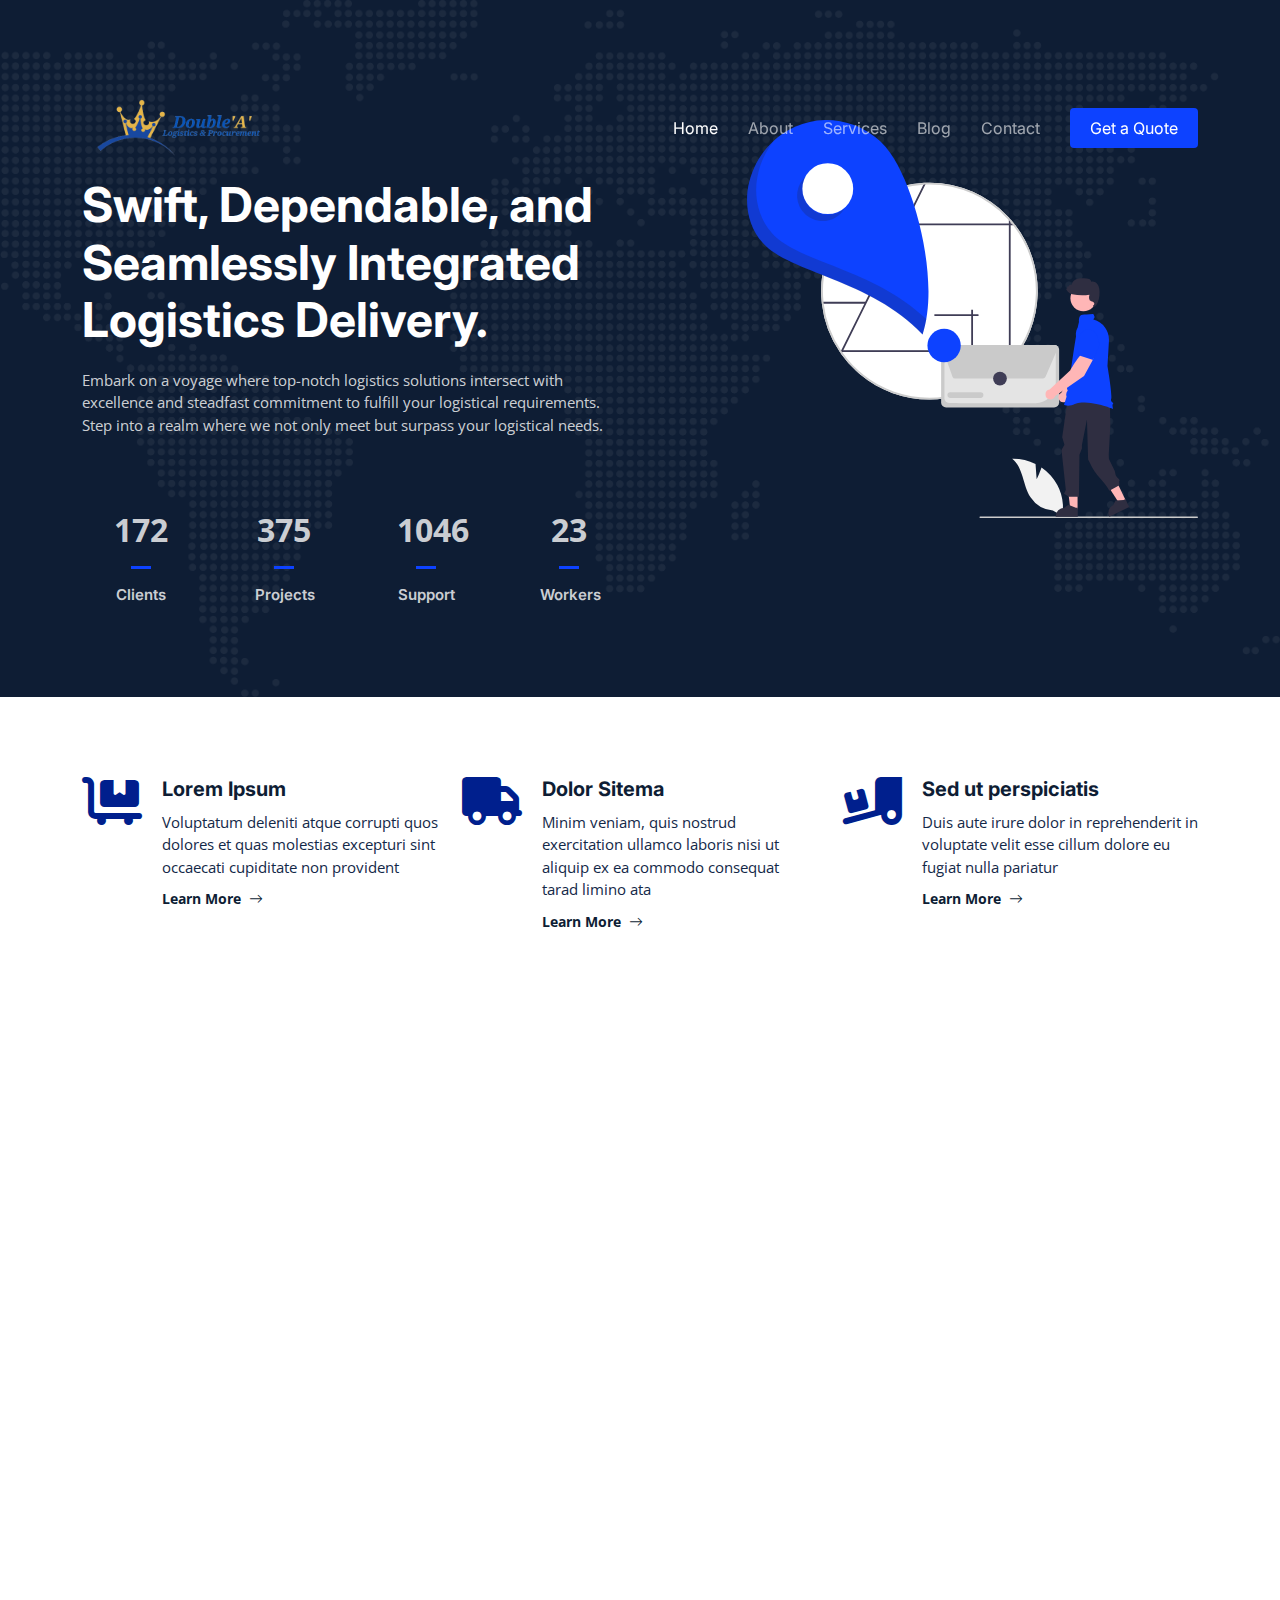
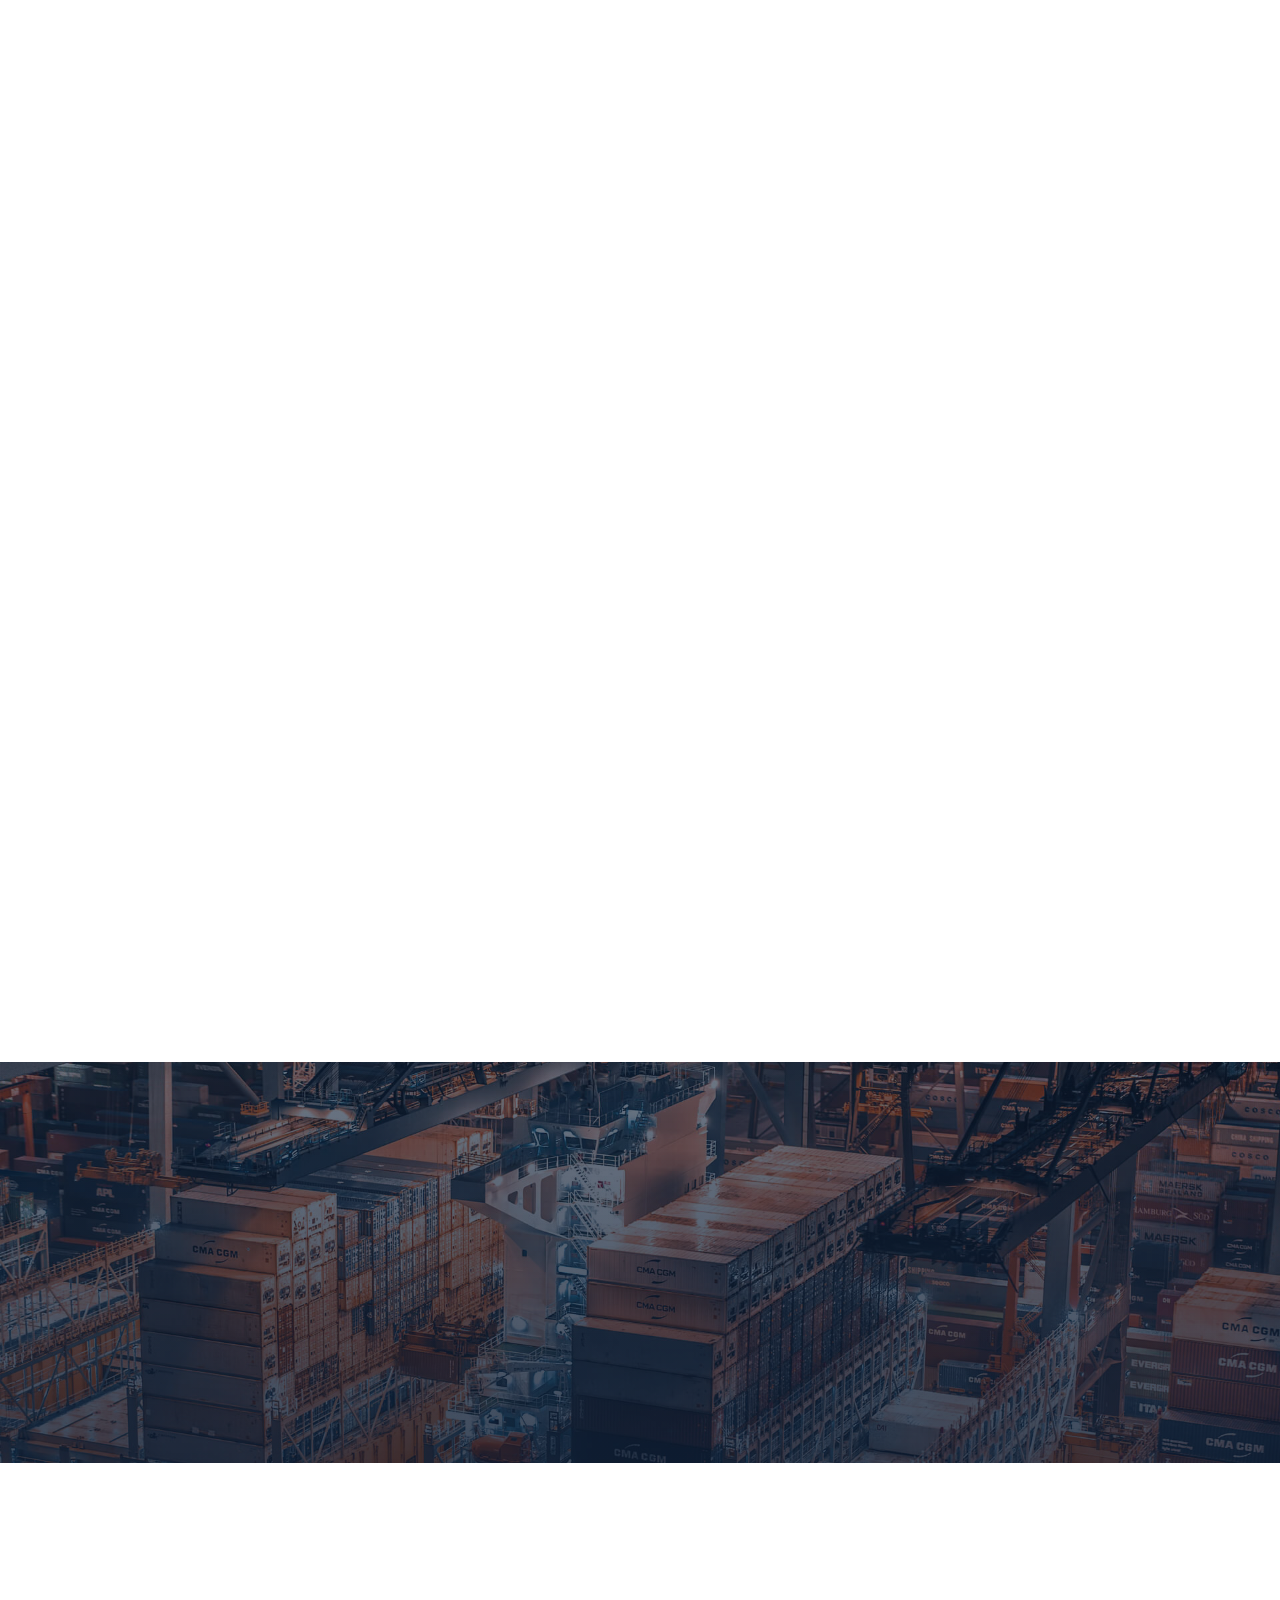
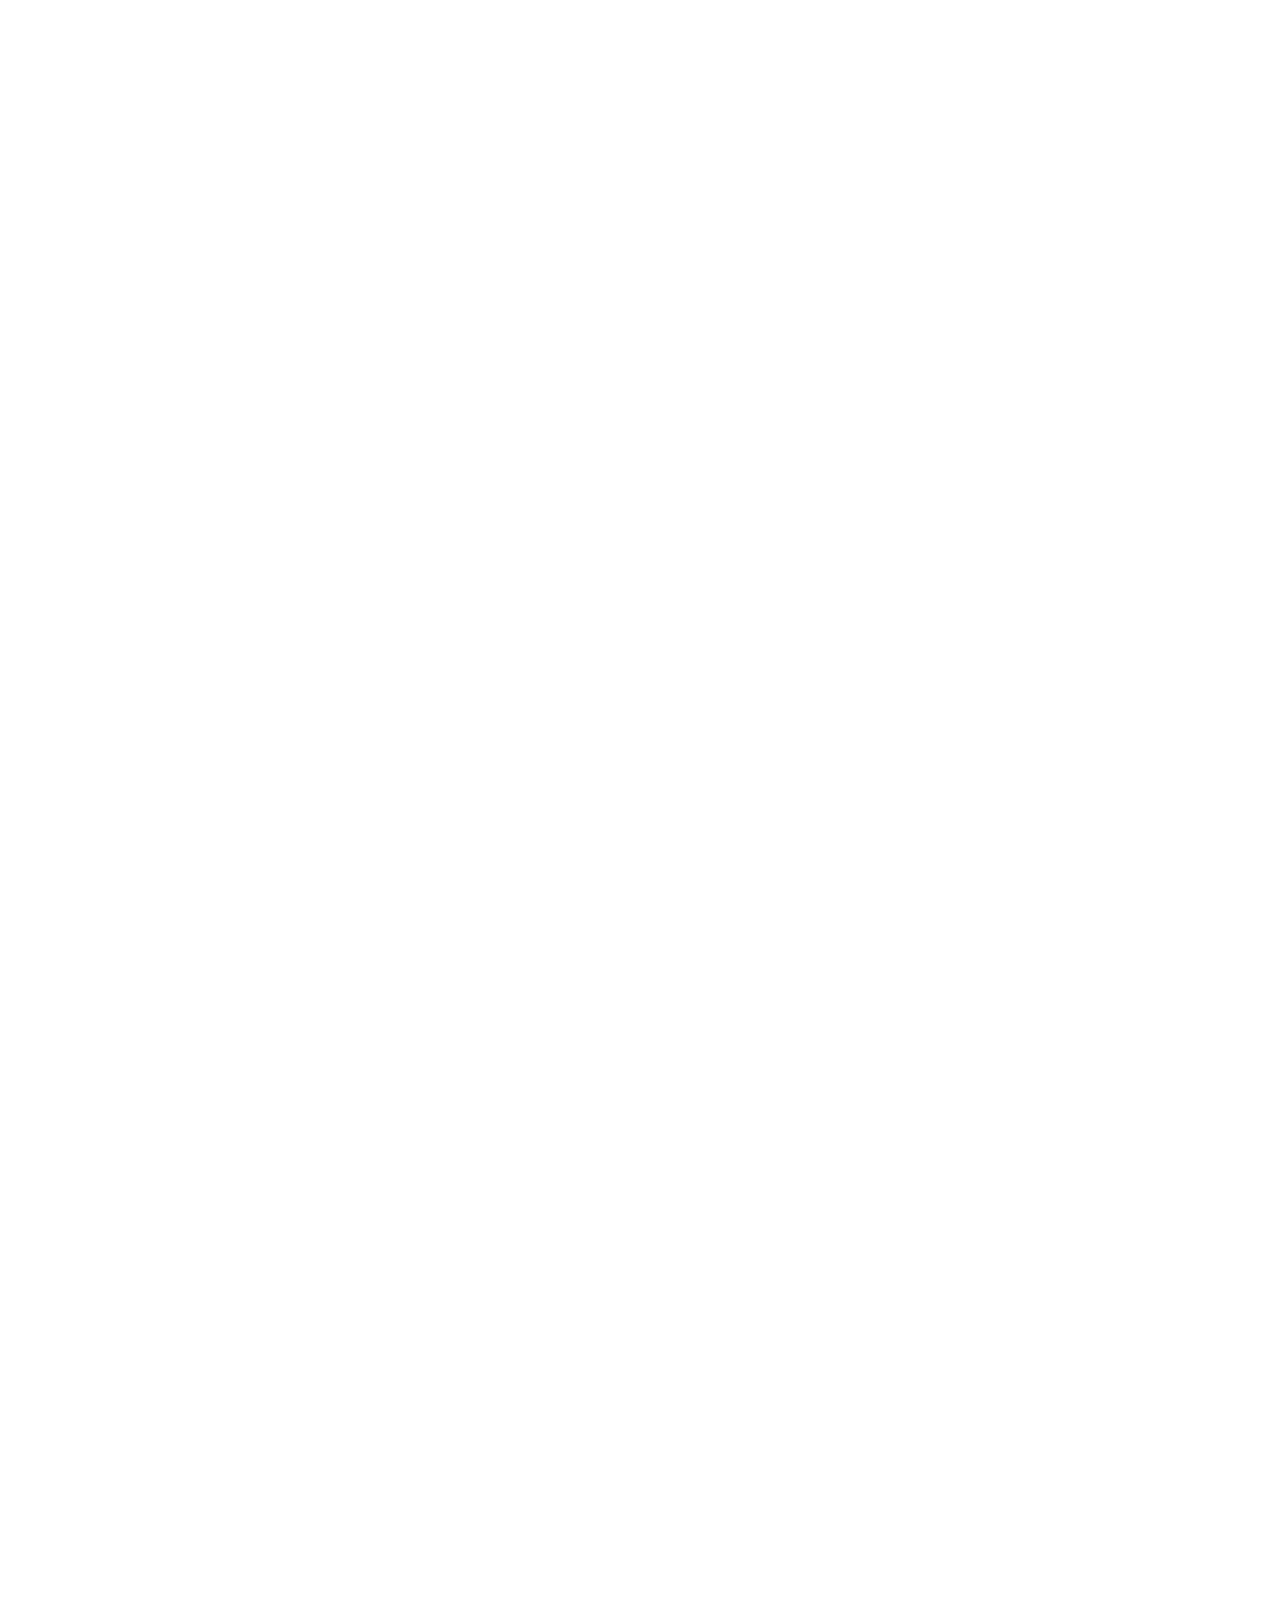
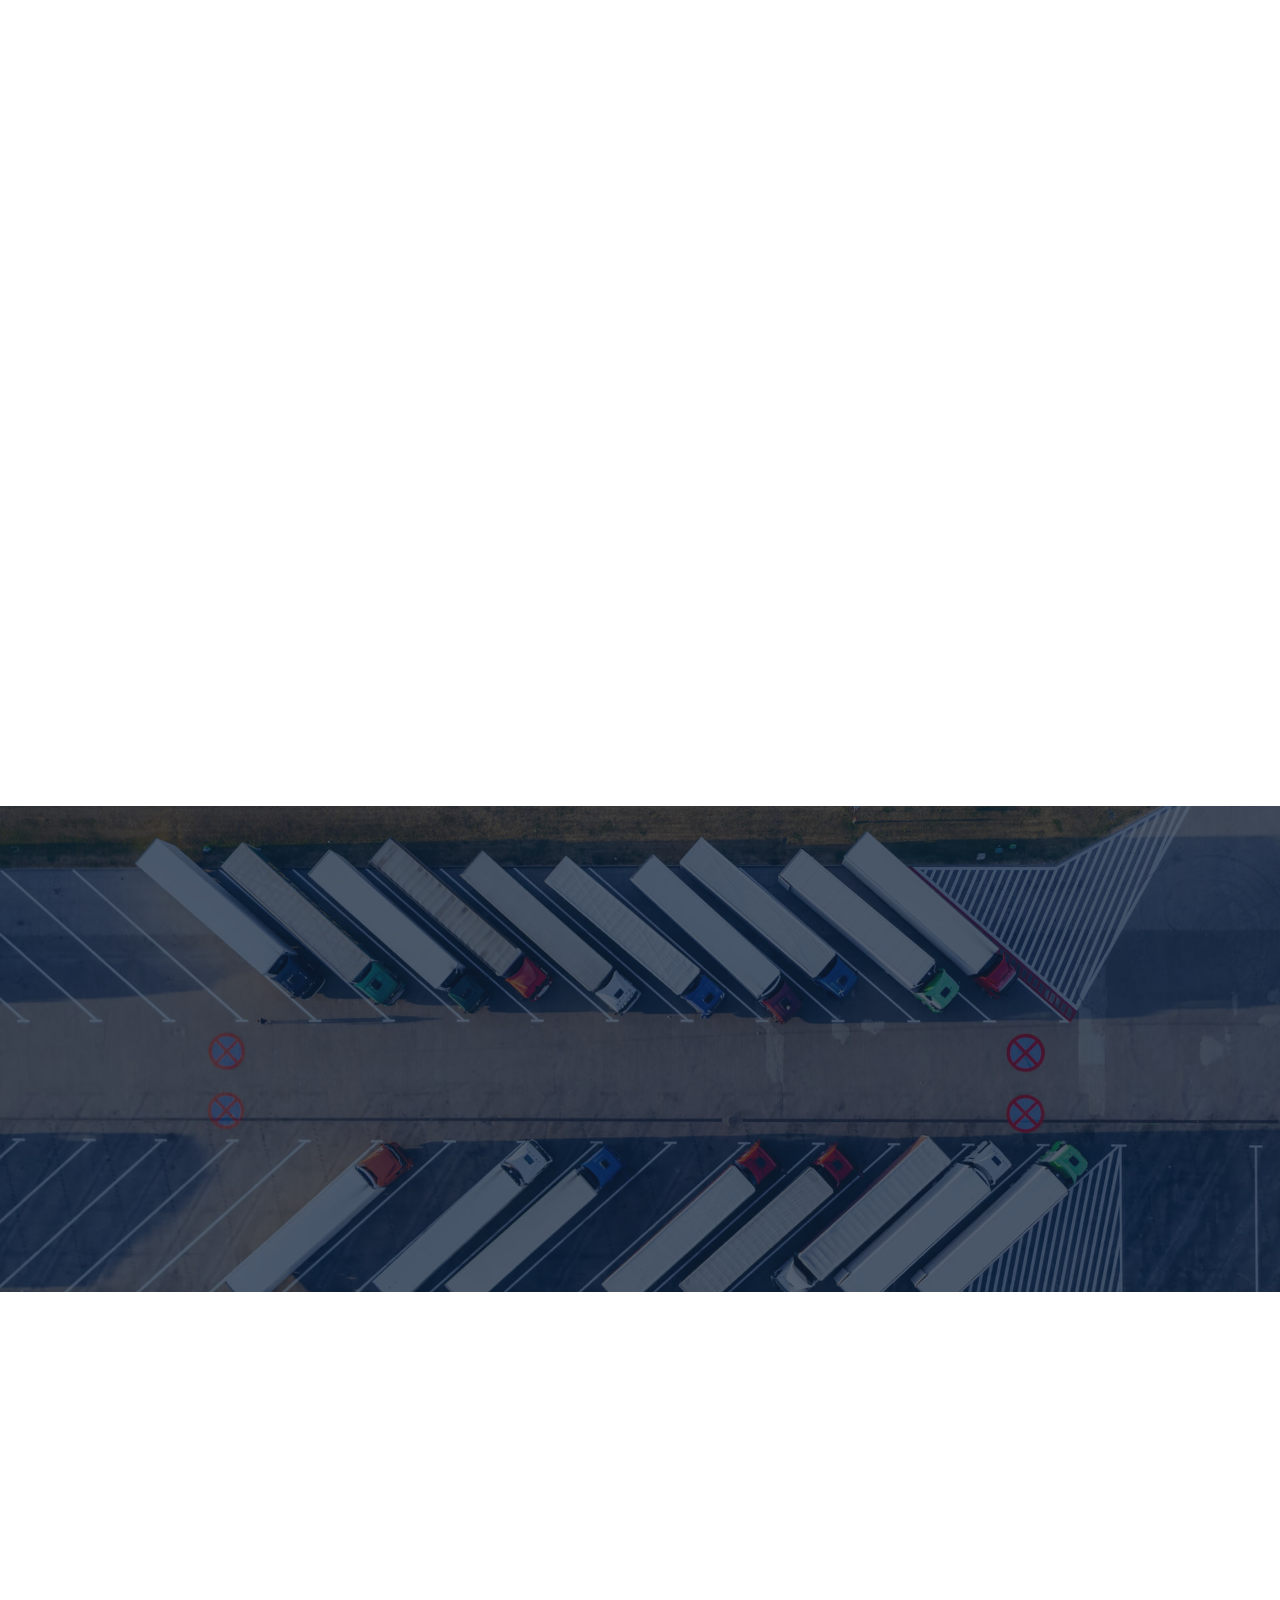
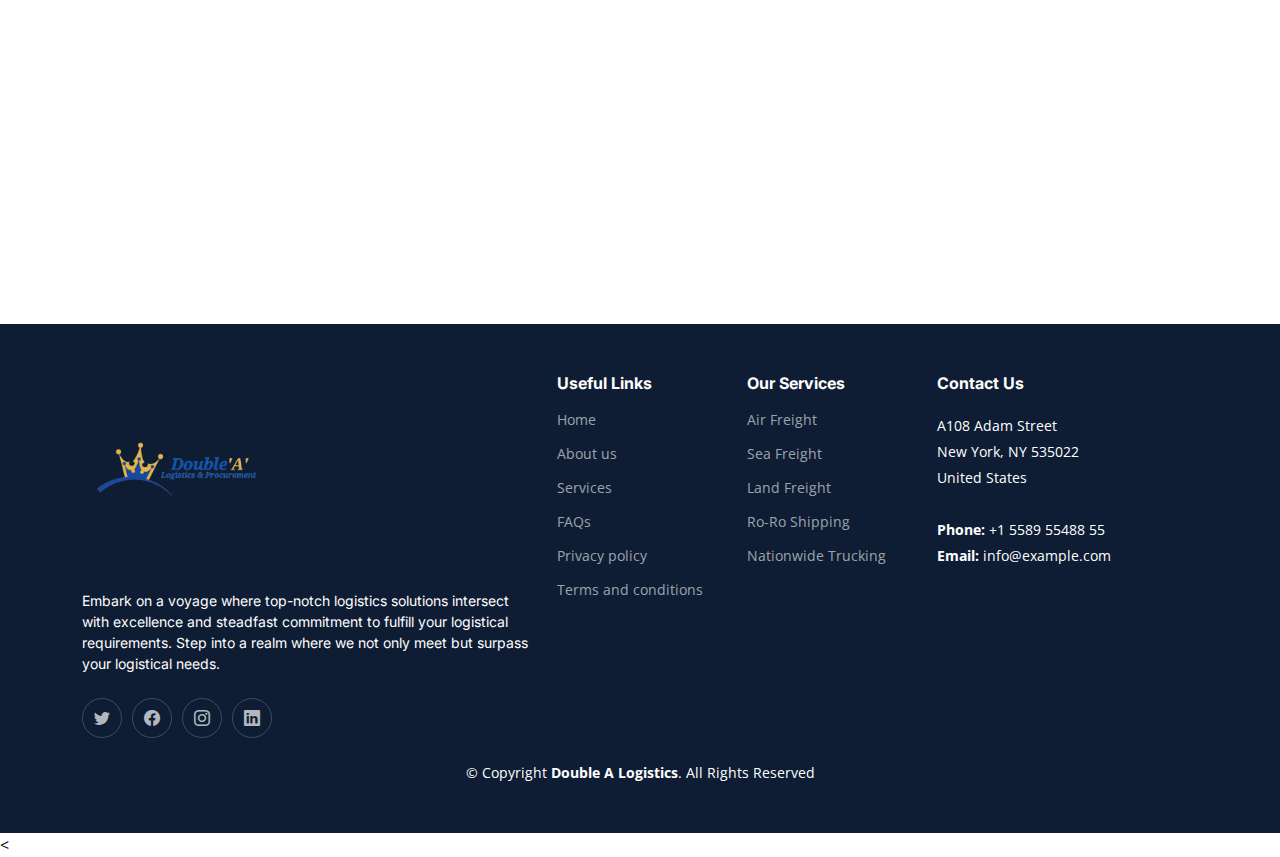
<file: Logis/index.html>
<!DOCTYPE html>
<html lang="en">

<head>
  <meta charset="utf-8">
  <meta content="width=device-width, initial-scale=1.0" name="viewport">

  <title>Landing Page</title>
  <meta content="" name="description">
  <meta content="" name="keywords">

  <!-- Favicons -->
  <link href="assets/img/favicon.png" rel="icon">
  <link href="assets/img/apple-touch-icon.png" rel="apple-touch-icon">


  
  <!-- Google Fonts -->
  <link rel="preconnect" href="https://fonts.googleapis.com">
  <link rel="preconnect" href="https://fonts.gstatic.com" crossorigin>
  <link href="https://fonts.googleapis.com/css2?family=Open+Sans:ital,wght@0,300;0,400;0,500;0,600;0,700;1,300;1,400;1,600;1,700&family=Poppins:ital,wght@0,300;0,400;0,500;0,600;0,700;1,300;1,400;1,500;1,600;1,700&family=Inter:ital,wght@0,300;0,400;0,500;0,600;0,700;1,300;1,400;1,500;1,600;1,700&display=swap" rel="stylesheet">

  <!-- Vendor CSS Files -->
  <link href="assets/vendor/bootstrap/css/bootstrap.min.css" rel="stylesheet">
  <link href="assets/vendor/bootstrap-icons/bootstrap-icons.css" rel="stylesheet">
  <link href="assets/vendor/fontawesome-free/css/all.min.css" rel="stylesheet">
  <link href="assets/vendor/glightbox/css/glightbox.min.css" rel="stylesheet">
  <link href="assets/vendor/swiper/swiper-bundle.min.css" rel="stylesheet">
  <link href="assets/vendor/aos/aos.css" rel="stylesheet">

  <!-- Template Main CSS File -->
  <link href="assets/css/main.css" rel="stylesheet">

  <!-- =======================================================
  * Template Name: Logis
  * Updated: Sep 18 2023 with Bootstrap v5.3.2
  * Template URL: https://bootstrapmade.com/logis-bootstrap-logistics-website-template/
  * Author: BootstrapMade.com
  * License: https://bootstrapmade.com/license/
  ======================================================== -->
</head>

<body>

  <!-- ======= Header ======= -->
  <header id="header" class="header d-flex align-items-center fixed-top">
    <div class="container-fluid container-xl d-flex align-items-center justify-content-between">

      <a href="index.html" class="logo d-flex align-items-center">
        <!-- Uncomment the line below if you also wish to use an image logo -->
        <img src="assets/img/logo.png" alt="">
    
      </a>

      <i class="mobile-nav-toggle mobile-nav-show bi bi-list"></i>
      <i class="mobile-nav-toggle mobile-nav-hide d-none bi bi-x"></i>
      <nav id="navbar" class="navbar">
        <ul>
          <li><a href="index.html" class="active">Home</a></li>
          <li><a href="about.html">About</a></li>
          <li><a href="services.html">Services</a></li>
          <li><a href="pricing.html">Blog</a></li>
         
          <li><a href="contact.html">Contact</a></li>
          <li><a class="get-a-quote" href="get-a-quote.html">Get a Quote</a></li>
        </ul>
      </nav><!-- .navbar -->

    </div>
  </header><!-- End Header -->
  <!-- End Header -->

  <!-- ======= Hero Section ======= -->
  <section id="hero" class="hero d-flex align-items-center">
    <div class="container">
      <div class="row gy-4 d-flex justify-content-between">
        <div class="col-lg-6 order-2 order-lg-1 d-flex flex-column justify-content-center" style="margin-top: 80px;">
          <h2 data-aos="fade-up">Swift, Dependable, and Seamlessly Integrated Logistics Delivery.</h2>
          <p data-aos="fade-up" data-aos-delay="100">Embark on a voyage where top-notch logistics solutions intersect with excellence and steadfast commitment to fulfill your logistical requirements. Step into a realm where we not only meet but surpass your logistical needs.</p>

        

          <div class="row gy-4" data-aos="fade-up" data-aos-delay="400">

            <div class="col-lg-3 col-6">
              <div class="stats-item text-center w-100 h-100">
                <span data-purecounter-start="0" data-purecounter-end="232" data-purecounter-duration="1" class="purecounter"></span>
                <p>Clients</p>
              </div>
            </div><!-- End Stats Item -->

            <div class="col-lg-3 col-6">
              <div class="stats-item text-center w-100 h-100">
                <span data-purecounter-start="0" data-purecounter-end="521" data-purecounter-duration="1" class="purecounter"></span>
                <p>Projects</p>
              </div>
            </div><!-- End Stats Item -->

            <div class="col-lg-3 col-6">
              <div class="stats-item text-center w-100 h-100">
                <span data-purecounter-start="0" data-purecounter-end="1453" data-purecounter-duration="1" class="purecounter"></span>
                <p>Support</p>
              </div>
            </div><!-- End Stats Item -->

            <div class="col-lg-3 col-6">
              <div class="stats-item text-center w-100 h-100">
                <span data-purecounter-start="0" data-purecounter-end="32" data-purecounter-duration="1" class="purecounter"></span>
                <p>Workers</p>
              </div>
            </div><!-- End Stats Item -->

          </div>
        </div>

        <div class="col-lg-5 order-1 order-lg-2 hero-img" data-aos="zoom-out">
          <img src="assets/img/hero-img.svg" class="img-fluid mb-3 mb-lg-0" alt="">
        </div>

      </div>
    </div>
  </section><!-- End Hero Section -->

  <main id="main">

    <!-- ======= Featured Services Section ======= -->
    <section id="featured-services" class="featured-services">
      <div class="container">

        <div class="row gy-4">

          <div class="col-lg-4 col-md-6 service-item d-flex" data-aos="fade-up">
            <div class="icon flex-shrink-0"><i class="fa-solid fa-cart-flatbed"></i></div>
            <div>
              <h4 class="title">Lorem Ipsum</h4>
              <p class="description">Voluptatum deleniti atque corrupti quos dolores et quas molestias excepturi sint occaecati cupiditate non provident</p>
              <a href="service-details.html" class="readmore stretched-link"><span>Learn More</span><i class="bi bi-arrow-right"></i></a>
            </div>
          </div>
          <!-- End Service Item -->

          <div class="col-lg-4 col-md-6 service-item d-flex" data-aos="fade-up" data-aos-delay="100">
            <div class="icon flex-shrink-0"><i class="fa-solid fa-truck"></i></div>
            <div>
              <h4 class="title">Dolor Sitema</h4>
              <p class="description">Minim veniam, quis nostrud exercitation ullamco laboris nisi ut aliquip ex ea commodo consequat tarad limino ata</p>
              <a href="service-details.html" class="readmore stretched-link"><span>Learn More</span><i class="bi bi-arrow-right"></i></a>
            </div>
          </div><!-- End Service Item -->

          <div class="col-lg-4 col-md-6 service-item d-flex" data-aos="fade-up" data-aos-delay="200">
            <div class="icon flex-shrink-0"><i class="fa-solid fa-truck-ramp-box"></i></div>
            <div>
              <h4 class="title">Sed ut perspiciatis</h4>
              <p class="description">Duis aute irure dolor in reprehenderit in voluptate velit esse cillum dolore eu fugiat nulla pariatur</p>
              <a href="service-details.html" class="readmore stretched-link"><span>Learn More</span><i class="bi bi-arrow-right"></i></a>
            </div>
          </div><!-- End Service Item -->

        </div>

      </div>
    </section><!-- End Featured Services Section -->

    <!-- ======= About Us Section ======= -->
    <section id="about" class="about pt-0">
      <div class="container" data-aos="fade-up">

        <div class="row gy-4">
          <div class="col-lg-6 position-relative align-self-start order-lg-last order-first">
            <img src="assets/img/about.jpg" class="img-fluid" alt="">
            <a href="https://www.youtube.com/watch?v=LXb3EKWsInQ" class="glightbox play-btn"></a>
          </div>
          <div class="col-lg-6 content order-last  order-lg-first">
            <h3>About Us</h3>
            <p>
              Welcome to Double-A Logistics, where seamless logistics meets unparalleled efficiency!
              At  Double-A Logistics, we are not just a logistics company, we are architects of reliability, champions of precision, and partners in your journey towards unparalleled success. With a legacy built on trust and a commitment to excellence, we redefine logistics by seamlessly connecting your supply chain dots.
             
              
            </p>
           
          </div>
        </div>

      </div>
    </section><!-- End About Us Section -->

    <!-- ======= Services Section ======= -->
    <section id="service" class="services pt-0">
      <div class="container" data-aos="fade-up">

        <div class="section-header">
          <span>Our Services</span>
          <h2>Our Services</h2>

        </div>

        <div class="row gy-4">

          <div class="col-lg-4 col-md-6" data-aos="fade-up" data-aos-delay="100">
            <div class="card">
              <div class="card-img">
                <img src="assets/img/storage-service.jpg" alt="" class="img-fluid">
              </div>
              <h3><a href="service-details.html" class="stretched-link">Storage</a></h3>
              <p>Cumque eos in qui numquam. Aut aspernatur perferendis sed atque quia voluptas quisquam repellendus temporibus itaqueofficiis odit</p>
            </div>
          </div><!-- End Card Item -->

          <div class="col-lg-4 col-md-6" data-aos="fade-up" data-aos-delay="200">
            <div class="card">
              <div class="card-img">
                <img src="assets/img/logistics-service.jpg" alt="" class="img-fluid">
              </div>
              <h3><a href="service-details.html" class="stretched-link">Logistics</a></h3>
              <p>Asperiores provident dolor accusamus pariatur dolore nam id audantium ut et iure incidunt molestiae dolor ipsam ducimus occaecati nisi</p>
            </div>
          </div><!-- End Card Item -->

          <div class="col-lg-4 col-md-6" data-aos="fade-up" data-aos-delay="300">
            <div class="card">
              <div class="card-img">
                <img src="assets/img/cargo-service.jpg" alt="" class="img-fluid">
              </div>
              <h3><a href="service-details.html" class="stretched-link">Cargo</a></h3>
              <p>Dicta quam similique quia architecto eos nisi aut ratione aut ipsum reiciendis sit doloremque oluptatem aut et molestiae ut et nihil</p>
            </div>
          </div><!-- End Card Item -->

          <div class="col-lg-4 col-md-6" data-aos="fade-up" data-aos-delay="400">
            <div class="card">
              <div class="card-img">
                <img src="assets/img/trucking-service.jpg" alt="" class="img-fluid">
              </div>
              <h3><a href="service-details.html" class="stretched-link">Trucking</a></h3>
              <p>Dicta quam similique quia architecto eos nisi aut ratione aut ipsum reiciendis sit doloremque oluptatem aut et molestiae ut et nihil</p>
            </div>
          </div><!-- End Card Item -->

          <div class="col-lg-4 col-md-6" data-aos="fade-up" data-aos-delay="500">
            <div class="card">
              <div class="card-img">
                <img src="assets/img/packaging-service.jpg" alt="" class="img-fluid">
              </div>
              <h3><a href="service-details.html" class="stretched-link">Packaging</a></h3>
              <p>Illo consequuntur quisquam delectus praesentium modi dignissimos facere vel cum onsequuntur maiores beatae consequatur magni voluptates</p>
            </div>
          </div><!-- End Card Item -->

          <div class="col-lg-4 col-md-6" data-aos="fade-up" data-aos-delay="600">
            <div class="card">
              <div class="card-img">
                <img src="assets/img/warehousing-service.jpg" alt="" class="img-fluid">
              </div>
              <h3><a href="service-details.html" class="stretched-link">Warehousing</a></h3>
              <p>Quas assumenda non occaecati molestiae. In aut earum sed natus eatae in vero. Ab modi quisquam aut nostrum unde et qui est non quo nulla</p>
            </div>
          </div><!-- End Card Item -->

        </div>

      </div>
    </section><!-- End Services Section -->

    <!-- ======= Call To Action Section ======= -->
    <section id="call-to-action" class="call-to-action">
      <div class="container" data-aos="zoom-out">

        <div class="row justify-content-center">
          <div class="col-lg-8 text-center">
            <h3>Call To Action</h3>
            <p> Duis aute irure dolor in reprehenderit in voluptate velit esse cillum dolore eu fugiat nulla pariatur. Excepteur sint occaecat cupidatat non proident, sunt in culpa qui officia deserunt mollit anim id est laborum.</p>
            <a class="cta-btn" href="#">Call To Action</a>
          </div>
        </div>

      </div>
    </section><!-- End Call To Action Section -->

    <!-- ======= Features Section ======= -->
    <section id="features" class="features">
      <div class="container">

        <div class="row gy-4 align-items-center features-item" data-aos="fade-up">

          <div class="col-md-5">
            <img src="assets/img/features-1.jpg" class="img-fluid" alt="">
          </div>
          <div class="col-md-7">
            <h3>Voluptatem dignissimos provident quasi corporis voluptates sit assumenda.</h3>
            <p class="fst-italic">
              Lorem ipsum dolor sit amet, consectetur adipiscing elit, sed do eiusmod tempor incididunt ut labore et dolore
              magna aliqua.
            </p>
            <ul>
              <li><i class="bi bi-check"></i> Ullamco laboris nisi ut aliquip ex ea commodo consequat.</li>
              <li><i class="bi bi-check"></i> Duis aute irure dolor in reprehenderit in voluptate velit.</li>
              <li><i class="bi bi-check"></i> Ullam est qui quos consequatur eos accusamus.</li>
            </ul>
          </div>
        </div><!-- Features Item -->

        <div class="row gy-4 align-items-center features-item" data-aos="fade-up">
          <div class="col-md-5 order-1 order-md-2">
            <img src="assets/img/features-2.jpg" class="img-fluid" alt="">
          </div>
          <div class="col-md-7 order-2 order-md-1">
            <h3>Corporis temporibus maiores provident</h3>
            <p class="fst-italic">
              Lorem ipsum dolor sit amet, consectetur adipiscing elit, sed do eiusmod tempor incididunt ut labore et dolore
              magna aliqua.
            </p>
            <p>
              Ullamco laboris nisi ut aliquip ex ea commodo consequat. Duis aute irure dolor in reprehenderit in voluptate
              velit esse cillum dolore eu fugiat nulla pariatur. Excepteur sint occaecat cupidatat non proident, sunt in
              culpa qui officia deserunt mollit anim id est laborum
            </p>
          </div>
        </div><!-- Features Item -->

        <div class="row gy-4 align-items-center features-item" data-aos="fade-up">
          <div class="col-md-5">
            <img src="assets/img/features-3.jpg" class="img-fluid" alt="">
          </div>
          <div class="col-md-7">
            <h3>Sunt consequatur ad ut est nulla consectetur reiciendis animi voluptas</h3>
            <p>Cupiditate placeat cupiditate placeat est ipsam culpa. Delectus quia minima quod. Sunt saepe odit aut quia voluptatem hic voluptas dolor doloremque.</p>
            <ul>
              <li><i class="bi bi-check"></i> Ullamco laboris nisi ut aliquip ex ea commodo consequat.</li>
              <li><i class="bi bi-check"></i> Duis aute irure dolor in reprehenderit in voluptate velit.</li>
              <li><i class="bi bi-check"></i> Facilis ut et voluptatem aperiam. Autem soluta ad fugiat.</li>
            </ul>
          </div>
        </div><!-- Features Item -->

        <div class="row gy-4 align-items-center features-item" data-aos="fade-up">
          <div class="col-md-5 order-1 order-md-2">
            <img src="assets/img/features-4.jpg" class="img-fluid" alt="">
          </div>
          <div class="col-md-7 order-2 order-md-1">
            <h3>Quas et necessitatibus eaque impedit ipsum animi consequatur incidunt in</h3>
            <p class="fst-italic">
              Lorem ipsum dolor sit amet, consectetur adipiscing elit, sed do eiusmod tempor incididunt ut labore et dolore
              magna aliqua.
            </p>
            <p>
              Ullamco laboris nisi ut aliquip ex ea commodo consequat. Duis aute irure dolor in reprehenderit in voluptate
              velit esse cillum dolore eu fugiat nulla pariatur. Excepteur sint occaecat cupidatat non proident, sunt in
              culpa qui officia deserunt mollit anim id est laborum
            </p>
          </div>
        </div><!-- Features Item -->

      </div>
    </section><!-- End Features Section -->

    <!-- ======= Pricing Section ======= -->
    <section id="pricing" class="pricing pt-0">
      <div class="container" data-aos="fade-up">

        <div class="section-header">
          <span>Pricing</span>
          <h2>Pricing</h2>

        </div>

        <div class="row gy-4">

          <div class="col-lg-4" data-aos="fade-up" data-aos-delay="100">
            <div class="pricing-item">
              <h3>Free Plan</h3>
              <h4><sup>$</sup>0<span> / month</span></h4>
              <ul>
                <li><i class="bi bi-check"></i> Quam adipiscing vitae proin</li>
                <li><i class="bi bi-check"></i> Nec feugiat nisl pretium</li>
                <li><i class="bi bi-check"></i> Nulla at volutpat diam uteera</li>
                <li class="na"><i class="bi bi-x"></i> <span>Pharetra massa massa ultricies</span></li>
                <li class="na"><i class="bi bi-x"></i> <span>Massa ultricies mi quis hendrerit</span></li>
              </ul>
              <a href="#" class="buy-btn">Buy Now</a>
            </div>
          </div><!-- End Pricing Item -->

          <div class="col-lg-4" data-aos="fade-up" data-aos-delay="200">
            <div class="pricing-item featured">
              <h3>Business Plan</h3>
              <h4><sup>$</sup>29<span> / month</span></h4>
              <ul>
                <li><i class="bi bi-check"></i> Quam adipiscing vitae proin</li>
                <li><i class="bi bi-check"></i> Nec feugiat nisl pretium</li>
                <li><i class="bi bi-check"></i> Nulla at volutpat diam uteera</li>
                <li><i class="bi bi-check"></i> Pharetra massa massa ultricies</li>
                <li><i class="bi bi-check"></i> Massa ultricies mi quis hendrerit</li>
              </ul>
              <a href="#" class="buy-btn">Buy Now</a>
            </div>
          </div><!-- End Pricing Item -->

          <div class="col-lg-4" data-aos="fade-up" data-aos-delay="300">
            <div class="pricing-item">
              <h3>Developer Plan</h3>
              <h4><sup>$</sup>49<span> / month</span></h4>
              <ul>
                <li><i class="bi bi-check"></i> Quam adipiscing vitae proin</li>
                <li><i class="bi bi-check"></i> Nec feugiat nisl pretium</li>
                <li><i class="bi bi-check"></i> Nulla at volutpat diam uteera</li>
                <li><i class="bi bi-check"></i> Pharetra massa massa ultricies</li>
                <li><i class="bi bi-check"></i> Massa ultricies mi quis hendrerit</li>
              </ul>
              <a href="#" class="buy-btn">Buy Now</a>
            </div>
          </div><!-- End Pricing Item -->

        </div>

      </div>
    </section><!-- End Pricing Section -->

    <!-- ======= Testimonials Section ======= -->
    <section id="testimonials" class="testimonials">
      <div class="container">

        <div class="slides-1 swiper" data-aos="fade-up">
          <div class="swiper-wrapper">

            <div class="swiper-slide">
              <div class="testimonial-item">
                <img src="assets/img/testimonials/testimonials-1.jpg" class="testimonial-img" alt="">
                <h3>Saul Goodman</h3>
                <h4>Ceo &amp; Founder</h4>
                <div class="stars">
                  <i class="bi bi-star-fill"></i><i class="bi bi-star-fill"></i><i class="bi bi-star-fill"></i><i class="bi bi-star-fill"></i><i class="bi bi-star-fill"></i>
                </div>
                <p>
                  <i class="bi bi-quote quote-icon-left"></i>
                  Proin iaculis purus consequat sem cure digni ssim donec porttitora entum suscipit rhoncus. Accusantium quam, ultricies eget id, aliquam eget nibh et. Maecen aliquam, risus at semper.
                  <i class="bi bi-quote quote-icon-right"></i>
                </p>
              </div>
            </div><!-- End testimonial item -->

            <div class="swiper-slide">
              <div class="testimonial-item">
                <img src="assets/img/testimonials/testimonials-2.jpg" class="testimonial-img" alt="">
                <h3>Sara Wilsson</h3>
                <h4>Designer</h4>
                <div class="stars">
                  <i class="bi bi-star-fill"></i><i class="bi bi-star-fill"></i><i class="bi bi-star-fill"></i><i class="bi bi-star-fill"></i><i class="bi bi-star-fill"></i>
                </div>
                <p>
                  <i class="bi bi-quote quote-icon-left"></i>
                  Export tempor illum tamen malis malis eram quae irure esse labore quem cillum quid cillum eram malis quorum velit fore eram velit sunt aliqua noster fugiat irure amet legam anim culpa.
                  <i class="bi bi-quote quote-icon-right"></i>
                </p>
              </div>
            </div><!-- End testimonial item -->

            <div class="swiper-slide">
              <div class="testimonial-item">
                <img src="assets/img/testimonials/testimonials-3.jpg" class="testimonial-img" alt="">
                <h3>Jena Karlis</h3>
                <h4>Store Owner</h4>
                <div class="stars">
                  <i class="bi bi-star-fill"></i><i class="bi bi-star-fill"></i><i class="bi bi-star-fill"></i><i class="bi bi-star-fill"></i><i class="bi bi-star-fill"></i>
                </div>
                <p>
                  <i class="bi bi-quote quote-icon-left"></i>
                  Enim nisi quem export duis labore cillum quae magna enim sint quorum nulla quem veniam duis minim tempor labore quem eram duis noster aute amet eram fore quis sint minim.
                  <i class="bi bi-quote quote-icon-right"></i>
                </p>
              </div>
            </div><!-- End testimonial item -->

            <div class="swiper-slide">
              <div class="testimonial-item">
                <img src="assets/img/testimonials/testimonials-4.jpg" class="testimonial-img" alt="">
                <h3>Matt Brandon</h3>
                <h4>Freelancer</h4>
                <div class="stars">
                  <i class="bi bi-star-fill"></i><i class="bi bi-star-fill"></i><i class="bi bi-star-fill"></i><i class="bi bi-star-fill"></i><i class="bi bi-star-fill"></i>
                </div>
                <p>
                  <i class="bi bi-quote quote-icon-left"></i>
                  Fugiat enim eram quae cillum dolore dolor amet nulla culpa multos export minim fugiat minim velit minim dolor enim duis veniam ipsum anim magna sunt elit fore quem dolore labore illum veniam.
                  <i class="bi bi-quote quote-icon-right"></i>
                </p>
              </div>
            </div><!-- End testimonial item -->

            <div class="swiper-slide">
              <div class="testimonial-item">
                <img src="assets/img/testimonials/testimonials-5.jpg" class="testimonial-img" alt="">
                <h3>John Larson</h3>
                <h4>Entrepreneur</h4>
                <div class="stars">
                  <i class="bi bi-star-fill"></i><i class="bi bi-star-fill"></i><i class="bi bi-star-fill"></i><i class="bi bi-star-fill"></i><i class="bi bi-star-fill"></i>
                </div>
                <p>
                  <i class="bi bi-quote quote-icon-left"></i>
                  Quis quorum aliqua sint quem legam fore sunt eram irure aliqua veniam tempor noster veniam enim culpa labore duis sunt culpa nulla illum cillum fugiat legam esse veniam culpa fore nisi cillum quid.
                  <i class="bi bi-quote quote-icon-right"></i>
                </p>
              </div>
            </div><!-- End testimonial item -->

          </div>
          <div class="swiper-pagination"></div>
        </div>

      </div>
    </section><!-- End Testimonials Section -->

    <!-- ======= Frequently Asked Questions Section ======= -->
    <section id="faq" class="faq">
      <div class="container" data-aos="fade-up">

        <div class="section-header">
          <span>Frequently Asked Questions</span>
          <h2>Frequently Asked Questions</h2>

        </div>

        <div class="row justify-content-center" data-aos="fade-up" data-aos-delay="200">
          <div class="col-lg-10">

            <div class="accordion accordion-flush" id="faqlist">

              <div class="accordion-item">
                <h3 class="accordion-header">
                  <button class="accordion-button collapsed" type="button" data-bs-toggle="collapse" data-bs-target="#faq-content-1">
                    <i class="bi bi-question-circle question-icon"></i>
                    Non consectetur a erat nam at lectus urna duis?
                  </button>
                </h3>
                <div id="faq-content-1" class="accordion-collapse collapse" data-bs-parent="#faqlist">
                  <div class="accordion-body">
                    Feugiat pretium nibh ipsum consequat. Tempus iaculis urna id volutpat lacus laoreet non curabitur gravida. Venenatis lectus magna fringilla urna porttitor rhoncus dolor purus non.
                  </div>
                </div>
              </div><!-- # Faq item-->

              <div class="accordion-item">
                <h3 class="accordion-header">
                  <button class="accordion-button collapsed" type="button" data-bs-toggle="collapse" data-bs-target="#faq-content-2">
                    <i class="bi bi-question-circle question-icon"></i>
                    Feugiat scelerisque varius morbi enim nunc faucibus a pellentesque?
                  </button>
                </h3>
                <div id="faq-content-2" class="accordion-collapse collapse" data-bs-parent="#faqlist">
                  <div class="accordion-body">
                    Dolor sit amet consectetur adipiscing elit pellentesque habitant morbi. Id interdum velit laoreet id donec ultrices. Fringilla phasellus faucibus scelerisque eleifend donec pretium. Est pellentesque elit ullamcorper dignissim. Mauris ultrices eros in cursus turpis massa tincidunt dui.
                  </div>
                </div>
              </div><!-- # Faq item-->

              <div class="accordion-item">
                <h3 class="accordion-header">
                  <button class="accordion-button collapsed" type="button" data-bs-toggle="collapse" data-bs-target="#faq-content-3">
                    <i class="bi bi-question-circle question-icon"></i>
                    Dolor sit amet consectetur adipiscing elit pellentesque habitant morbi?
                  </button>
                </h3>
                <div id="faq-content-3" class="accordion-collapse collapse" data-bs-parent="#faqlist">
                  <div class="accordion-body">
                    Eleifend mi in nulla posuere sollicitudin aliquam ultrices sagittis orci. Faucibus pulvinar elementum integer enim. Sem nulla pharetra diam sit amet nisl suscipit. Rutrum tellus pellentesque eu tincidunt. Lectus urna duis convallis convallis tellus. Urna molestie at elementum eu facilisis sed odio morbi quis
                  </div>
                </div>
              </div><!-- # Faq item-->

              <div class="accordion-item">
                <h3 class="accordion-header">
                  <button class="accordion-button collapsed" type="button" data-bs-toggle="collapse" data-bs-target="#faq-content-4">
                    <i class="bi bi-question-circle question-icon"></i>
                    Ac odio tempor orci dapibus. Aliquam eleifend mi in nulla?
                  </button>
                </h3>
                <div id="faq-content-4" class="accordion-collapse collapse" data-bs-parent="#faqlist">
                  <div class="accordion-body">
                    <i class="bi bi-question-circle question-icon"></i>
                    Dolor sit amet consectetur adipiscing elit pellentesque habitant morbi. Id interdum velit laoreet id donec ultrices. Fringilla phasellus faucibus scelerisque eleifend donec pretium. Est pellentesque elit ullamcorper dignissim. Mauris ultrices eros in cursus turpis massa tincidunt dui.
                  </div>
                </div>
              </div><!-- # Faq item-->

              <div class="accordion-item">
                <h3 class="accordion-header">
                  <button class="accordion-button collapsed" type="button" data-bs-toggle="collapse" data-bs-target="#faq-content-5">
                    <i class="bi bi-question-circle question-icon"></i>
                    Tempus quam pellentesque nec nam aliquam sem et tortor consequat?
                  </button>
                </h3>
                <div id="faq-content-5" class="accordion-collapse collapse" data-bs-parent="#faqlist">
                  <div class="accordion-body">
                    Molestie a iaculis at erat pellentesque adipiscing commodo. Dignissim suspendisse in est ante in. Nunc vel risus commodo viverra maecenas accumsan. Sit amet nisl suscipit adipiscing bibendum est. Purus gravida quis blandit turpis cursus in
                  </div>
                </div>
              </div><!-- # Faq item-->

            </div>

          </div>
        </div>

      </div>
    </section><!-- End Frequently Asked Questions Section -->

  </main><!-- End #main -->

  <!-- ======= Footer ======= -->
  <footer id="footer" class="footer">

    <div class="container">
      <div class="row gy-4">
        <div class="col-lg-5 col-md-12 footer-info">
          <a href="index.html" class="logo d-flex align-items-center">
            <img src="./assets/img/logo.png" alt="">
          </a>
          <p>Embark on a voyage where top-notch logistics solutions intersect with excellence and steadfast commitment
            to fulfill your logistical requirements. Step into a realm where we not only meet but surpass your
            logistical needs.</p>
          <div class="social-links d-flex mt-4">
            <a href="#" class="twitter"><i class="bi bi-twitter"></i></a>
            <a href="#" class="facebook"><i class="bi bi-facebook"></i></a>
            <a href="#" class="instagram"><i class="bi bi-instagram"></i></a>
            <a href="#" class="linkedin"><i class="bi bi-linkedin"></i></a>
          </div>
        </div>

        <div class="col-lg-2 col-6 footer-links">
          <h4>Useful Links</h4>
          <ul>
            <li><a href="#">Home</a></li>
            <li><a href="#">About us</a></li>
            <li><a href="#">Services</a></li>
            <li><a href="#">FAQs</a></li>
            <li><a href="#">Privacy policy</a></li>
            <li><a href="#"> Terms and conditions</a></li>
          </ul>
        </div>

        <div class="col-lg-2 col-6 footer-links">
          <h4>Our Services</h4>
          <ul>
            <li><a href="#">Air Freight</a></li>
            <li><a href="#">Sea Freight</a></li>
            <li><a href="#">Land Freight </a></li>
            <li><a href="#">Ro-Ro Shipping</a></li>
            <li><a href="#">Nationwide Trucking</a></li>
          </ul>
        </div>

        <div class="col-lg-3 col-md-12 footer-contact text-center text-md-start">
          <h4>Contact Us</h4>
          <p>
            A108 Adam Street <br>
            New York, NY 535022<br>
            United States <br><br>
            <strong>Phone:</strong> +1 5589 55488 55<br>
            <strong>Email:</strong> info@example.com<br>
          </p>

        </div>

      </div>
    </div>

    <div class="container mt-4">
      <div class="copyright">
        &copy; Copyright <strong><span>Double A Logistics</span></strong>. All Rights Reserved
      </div>
      
    </div>

  </footer><
  <a href="#" class="scroll-top d-flex align-items-center justify-content-center"><i class="bi bi-arrow-up-short"></i></a>

  <div id="preloader"></div>

  <!-- Vendor JS Files -->
  <script src="assets/vendor/bootstrap/js/bootstrap.bundle.min.js"></script>
  <script src="assets/vendor/purecounter/purecounter_vanilla.js"></script>
  <script src="assets/vendor/glightbox/js/glightbox.min.js"></script>
  <script src="assets/vendor/swiper/swiper-bundle.min.js"></script>
  <script src="assets/vendor/aos/aos.js"></script>
  <script src="assets/vendor/php-email-form/validate.js"></script>

  <!-- Template Main JS File -->
  <script src="assets/js/main.js"></script>

</body>

</html>
</file>
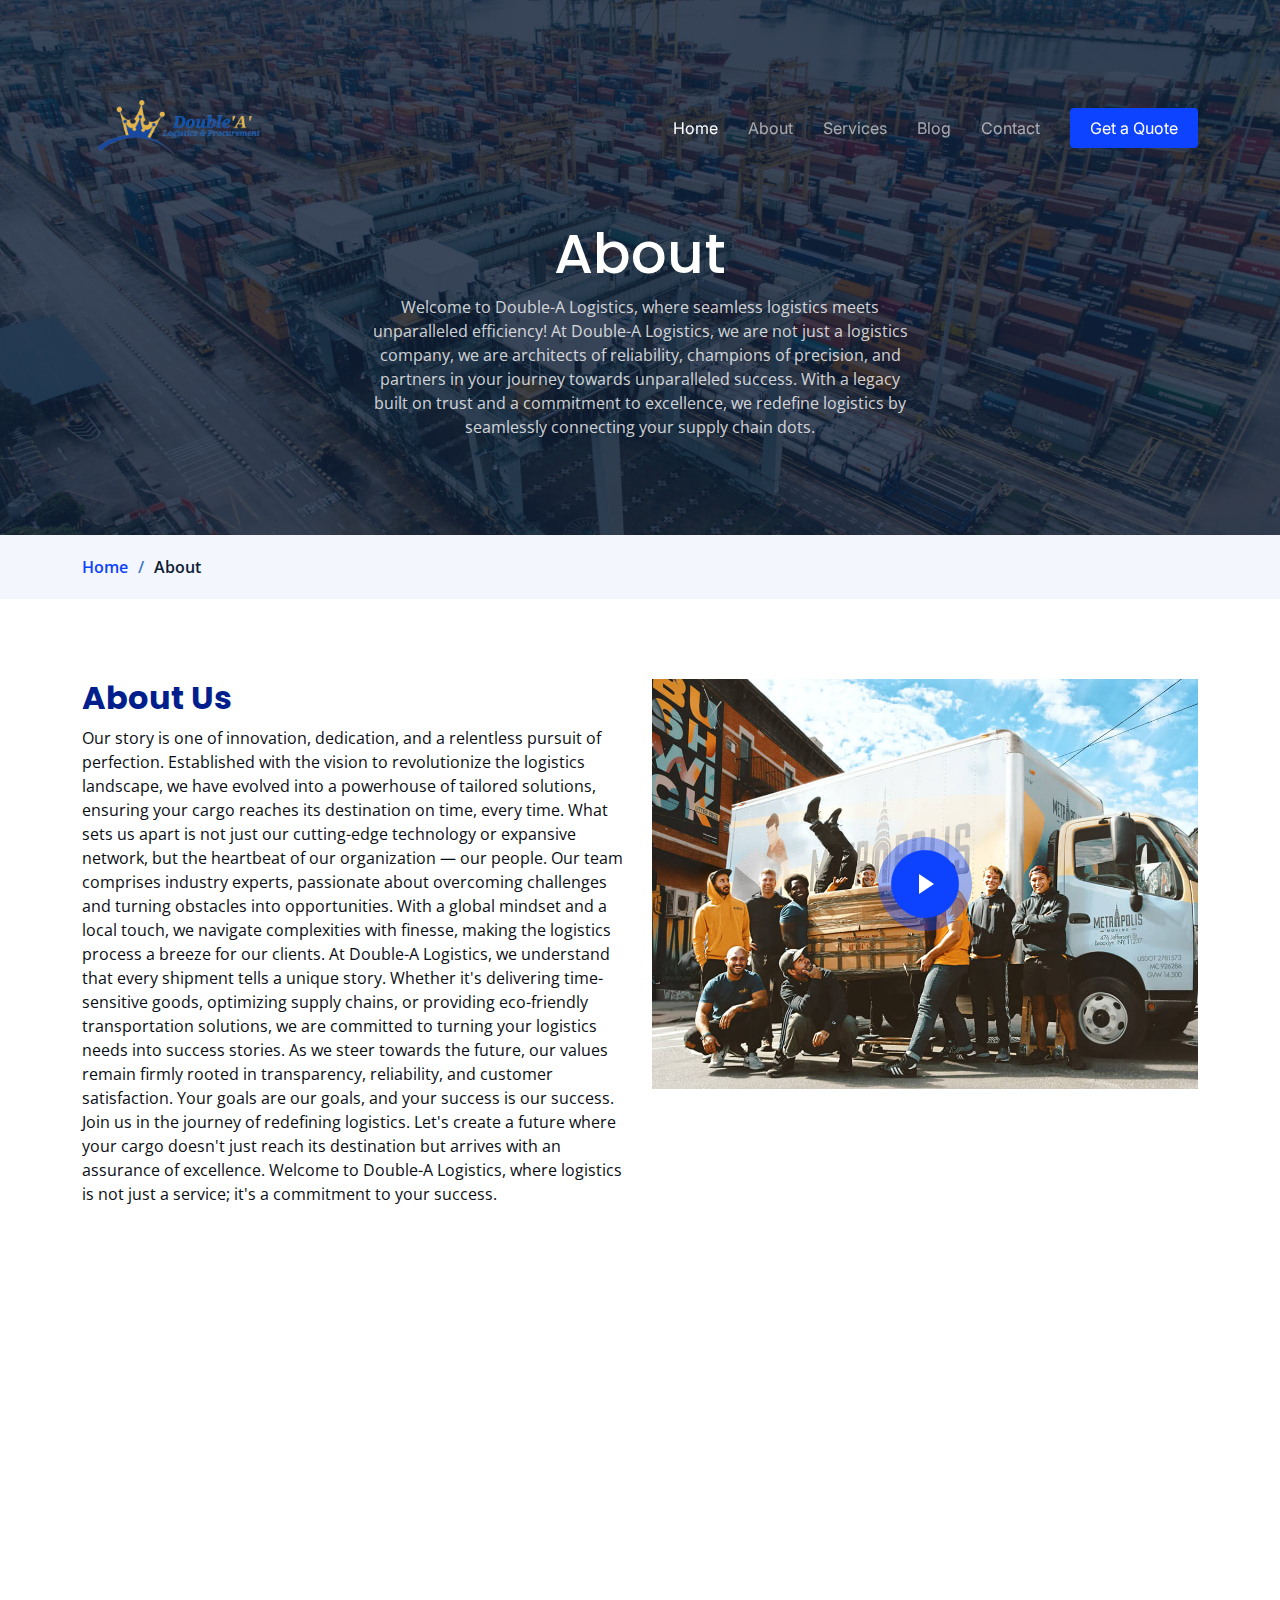
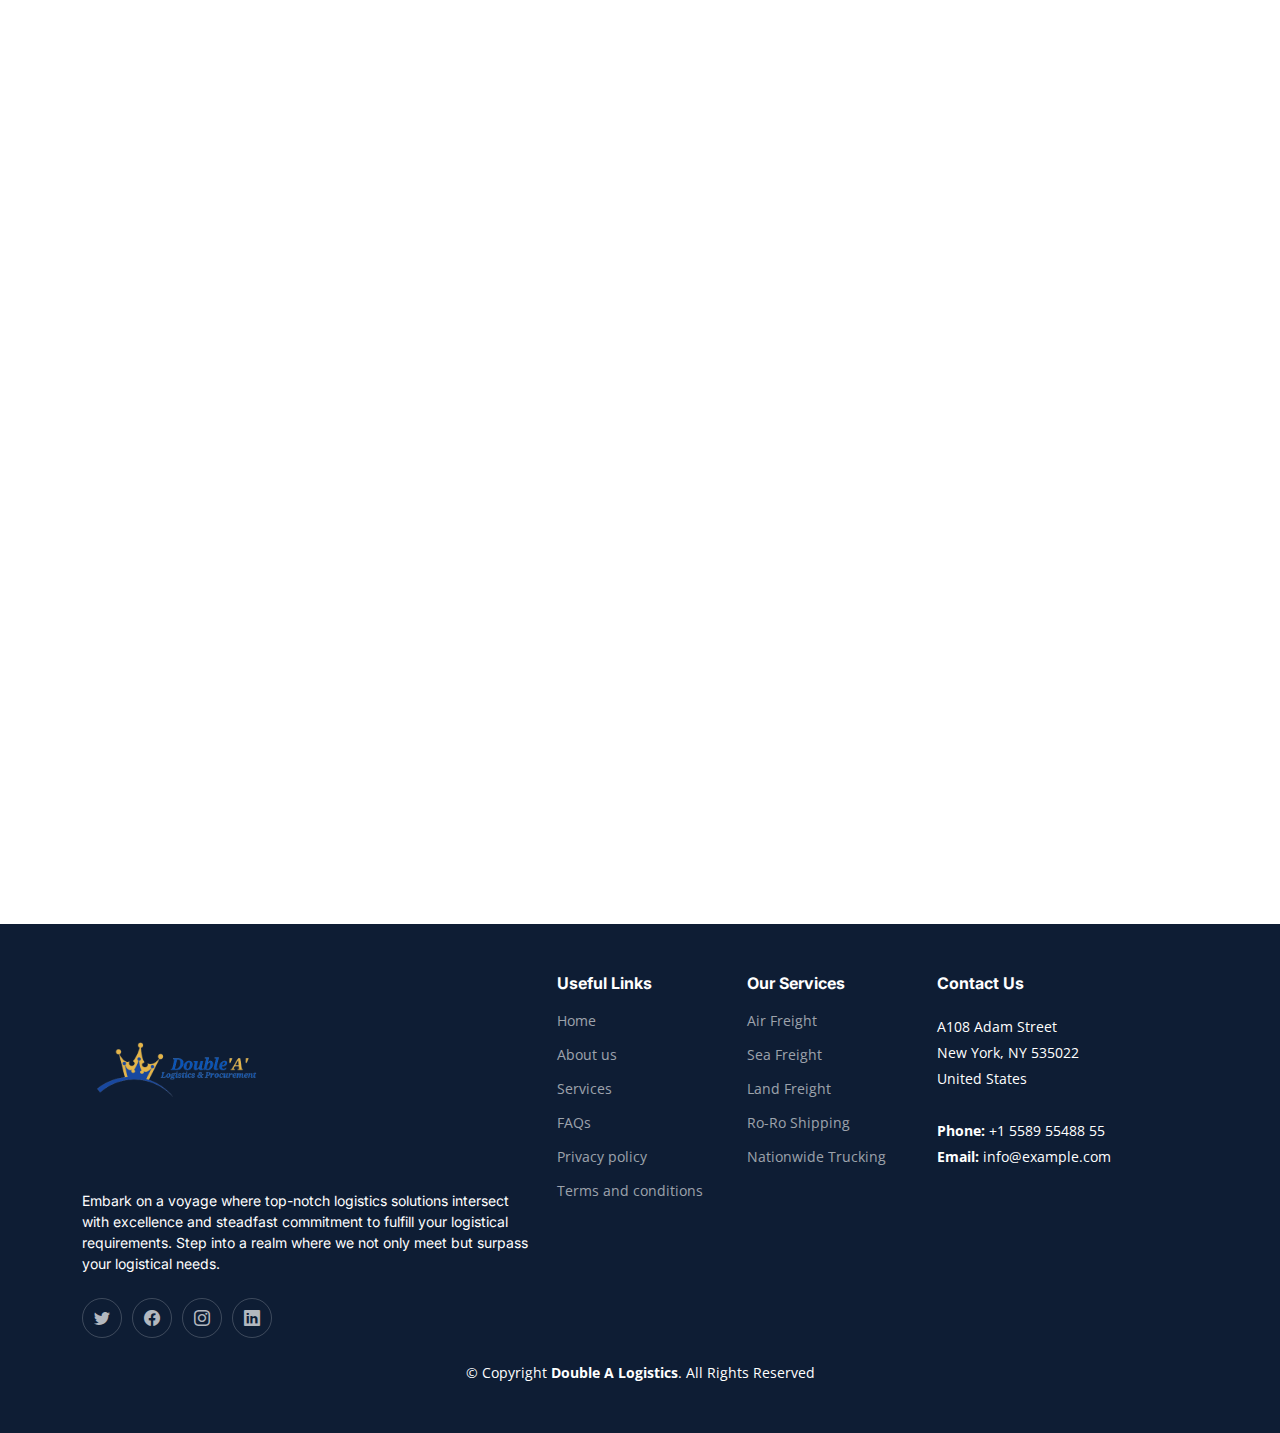
<file: Logis/about.html>
<!DOCTYPE html>
<html lang="en">

<head>
  <meta charset="utf-8">
  <meta content="width=device-width, initial-scale=1.0" name="viewport">

  <title>About</title>
  <meta content="" name="description">
  <meta content="" name="keywords">

  <!-- Favicons -->
  <link href="assets/img/favicon.png" rel="icon">
  <link href="assets/img/apple-touch-icon.png" rel="apple-touch-icon">

  <!-- Google Fonts -->
  <link rel="preconnect" href="https://fonts.googleapis.com">
  <link rel="preconnect" href="https://fonts.gstatic.com" crossorigin>
  <link
    href="https://fonts.googleapis.com/css2?family=Open+Sans:ital,wght@0,300;0,400;0,500;0,600;0,700;1,300;1,400;1,600;1,700&family=Poppins:ital,wght@0,300;0,400;0,500;0,600;0,700;1,300;1,400;1,500;1,600;1,700&family=Inter:ital,wght@0,300;0,400;0,500;0,600;0,700;1,300;1,400;1,500;1,600;1,700&display=swap"
    rel="stylesheet">

  <!-- Vendor CSS Files -->
  <link href="assets/vendor/bootstrap/css/bootstrap.min.css" rel="stylesheet">
  <link href="assets/vendor/bootstrap-icons/bootstrap-icons.css" rel="stylesheet">
  <link href="assets/vendor/fontawesome-free/css/all.min.css" rel="stylesheet">
  <link href="assets/vendor/glightbox/css/glightbox.min.css" rel="stylesheet">
  <link href="assets/vendor/swiper/swiper-bundle.min.css" rel="stylesheet">
  <link href="assets/vendor/aos/aos.css" rel="stylesheet">

  <!-- Template Main CSS File -->
  <link href="assets/css/main.css" rel="stylesheet">

  <!-- =======================================================
  * Template Name: Logis
  * Updated: Sep 18 2023 with Bootstrap v5.3.2
  * Template URL: https://bootstrapmade.com/logis-bootstrap-logistics-website-template/
  * Author: BootstrapMade.com
  * License: https://bootstrapmade.com/license/
  ======================================================== -->
</head>

<body>

  <!-- ======= Header ======= -->
  <header id="header" class="header d-flex align-items-center fixed-top">
    <div class="container-fluid container-xl d-flex align-items-center justify-content-between">

      <a href="index.html" class="logo d-flex align-items-center">
        <!-- Uncomment the line below if you also wish to use an image logo -->
        <img src="assets/img/logo.png" alt="">
       
      </a>

      <i class="mobile-nav-toggle mobile-nav-show bi bi-list"></i>
      <i class="mobile-nav-toggle mobile-nav-hide d-none bi bi-x"></i>
      <nav id="navbar" class="navbar">
        <ul>
          <li><a href="index.html" class="active">Home</a></li>
          <li><a href="about.html">About</a></li>
          <li><a href="services.html">Services</a></li>
          <li><a href="pricing.html">Blog</a></li>
         
          <li><a href="contact.html">Contact</a></li>
          <li><a class="get-a-quote" href="get-a-quote.html">Get a Quote</a></li>
        </ul>
      </nav><!-- .navbar -->

    </div>
  </header><!-- End Header -->
  <!-- End Header -->

  <main id="main">

    <!-- ======= Breadcrumbs ======= -->
    <div class="breadcrumbs">
      <div class="page-header d-flex align-items-center" style="background-image: url('assets/img/page-header.jpg');">
        <div class="container position-relative">
          <div class="row d-flex justify-content-center">
            <div class="col-lg-6 text-center" style="margin-top: 80px;">
              <h2>About</h2>
              <p> Welcome to Double-A Logistics, where seamless logistics meets unparalleled efficiency!
                At Double-A Logistics, we are not just a logistics company, we are architects of reliability, champions
                of precision, and partners in your journey towards unparalleled success. With a legacy built on trust
                and a commitment to excellence, we redefine logistics by seamlessly connecting your supply chain dots.

              </p>
            </div>
          </div>
        </div>
      </div>
      <nav>
        <div class="container">
          <ol>
            <li><a href="index.html">Home</a></li>
            <li>About</li>
          </ol>
        </div>
      </nav>
    </div><!-- End Breadcrumbs -->

    <!-- ======= About Us Section ======= -->
    <section id="about" class="about">
      <div class="container" data-aos="fade-up">

        <div class="row gy-4">
          <div class="col-lg-6 position-relative align-self-start order-lg-last order-first">
            <img src="assets/img/about.jpg" class="img-fluid" alt="">
            <a href="https://www.youtube.com/watch?v=LXb3EKWsInQ" class="glightbox play-btn"></a>
          </div>
          <div class="col-lg-6 content order-last  order-lg-first">
            <h3>About Us</h3>
            <p>
              Our story is one of innovation, dedication, and a relentless pursuit of perfection. Established with the
              vision to revolutionize the logistics landscape, we have evolved into a powerhouse of tailored solutions,
              ensuring your cargo reaches its destination on time, every time.
              What sets us apart is not just our cutting-edge technology or expansive network, but the heartbeat of our
              organization — our people. Our team comprises industry experts, passionate about overcoming challenges and
              turning obstacles into opportunities. With a global mindset and a local touch, we navigate complexities
              with finesse, making the logistics process a breeze for our clients.
              At Double-A Logistics, we understand that every shipment tells a unique story. Whether it's delivering
              time-sensitive goods, optimizing supply chains, or providing eco-friendly transportation solutions, we are
              committed to turning your logistics needs into success stories.
              As we steer towards the future, our values remain firmly rooted in transparency, reliability, and customer
              satisfaction. Your goals are our goals, and your success is our success.
              Join us in the journey of redefining logistics. Let's create a future where your cargo doesn't just reach
              its destination but arrives with an assurance of excellence.
              Welcome to Double-A Logistics, where logistics is not just a service; it's a commitment to your success.

            </p>

          </div>
        </div>

      </div>
    </section><!-- End About Us Section -->

    <!-- ======= Stats Counter Section ======= -->
    <section id="stats-counter" class="stats-counter pt-0">
      <div class="container" data-aos="fade-up">

        <div class="row gy-4">

          <div class="col-lg-3 col-md-6">
            <div class="stats-item text-center w-100 h-100">
              <span data-purecounter-start="0" data-purecounter-end="232" data-purecounter-duration="1"
                class="purecounter"></span>
              <p>Clients</p>
            </div>
          </div><!-- End Stats Item -->

          <div class="col-lg-3 col-md-6">
            <div class="stats-item text-center w-100 h-100">
              <span data-purecounter-start="0" data-purecounter-end="521" data-purecounter-duration="1"
                class="purecounter"></span>
              <p>Projects</p>
            </div>
          </div><!-- End Stats Item -->

          <div class="col-lg-3 col-md-6">
            <div class="stats-item text-center w-100 h-100">
              <span data-purecounter-start="0" data-purecounter-end="1453" data-purecounter-duration="1"
                class="purecounter"></span>
              <p>Hours Of Support</p>
            </div>
          </div><!-- End Stats Item -->

          <div class="col-lg-3 col-md-6">
            <div class="stats-item text-center w-100 h-100">
              <span data-purecounter-start="0" data-purecounter-end="32" data-purecounter-duration="1"
                class="purecounter"></span>
              <p>Workers</p>
            </div>
          </div><!-- End Stats Item -->

        </div>

      </div>
    </section><!-- End Stats Counter Section -->

    <!-- ======= Our Team Section ======= -->



    <!-- ======= Frequently Asked Questions Section ======= -->
    <section id="faq" class="faq">
      <div class="container" data-aos="fade-up">

        <div class="section-header">
          <span>Frequently Asked Questions</span>
          <h2>Frequently Asked Questions</h2>

        </div>

        <div class="row justify-content-center" data-aos="fade-up" data-aos-delay="200">
          <div class="col-lg-10">

            <div class="accordion accordion-flush" id="faqlist">

              <div class="accordion-item">
                <h3 class="accordion-header">
                  <button class="accordion-button collapsed" type="button" data-bs-toggle="collapse"
                    data-bs-target="#faq-content-1">
                    <i class="bi bi-question-circle question-icon"></i>
                    What services does your logistics company provide?
                  </button>
                </h3>
                <div id="faq-content-1" class="accordion-collapse collapse" data-bs-parent="#faqlist">
                  <div class="accordion-body">
                    We offer a comprehensive range of logistics services, including but not limited to transportation,
                    warehousing, inventory management, order fulfillment, last-mile delivery, and supply chain
                    optimization.
                  </div>
                </div>
              </div><!-- # Faq item-->
              <div class="accordion-item">
                <h3 class="accordion-header">
                  <button class="accordion-button collapsed" type="button" data-bs-toggle="collapse"
                    data-bs-target="#faq-content-1">
                    <i class="bi bi-question-circle question-icon"></i>
                    How can I track my shipments?
                  </button>
                </h3>
                <div id="faq-content-1" class="accordion-collapse collapse" data-bs-parent="#faqlist">
                  <div class="accordion-body">
                    We provide real-time tracking solutions. You can use our online platform or contact our customer
                    support to get updates on the status and location of your shipments.
                  </div>
                </div>
              </div><!-- # Faq item-->

              <div class="accordion-item">
                <h3 class="accordion-header">
                  <button class="accordion-button collapsed" type="button" data-bs-toggle="collapse"
                    data-bs-target="#faq-content-1">
                    <i class="bi bi-question-circle question-icon"></i>
                    Do you offer international shipping services?
                  </button>
                </h3>
                <div id="faq-content-1" class="accordion-collapse collapse" data-bs-parent="#faqlist">
                  <div class="accordion-body">
                    Yes, we specialize in global freight management and cross-border logistics. Our services extend to
                    international shipping, ensuring seamless movement of goods across borders.
                  </div>
                </div>
              </div><!-- # Faq item-->

              <div class="accordion-item">
                <h3 class="accordion-header">
                  <button class="accordion-button collapsed" type="button" data-bs-toggle="collapse"
                    data-bs-target="#faq-content-2">
                    <i class="bi bi-question-circle question-icon"></i>
                    What industries do you cater to?
                  </button>
                </h3>
                <div id="faq-content-2" class="accordion-collapse collapse" data-bs-parent="#faqlist">
                  <div class="accordion-body">
                    We cater to a diverse range of industries, including technology, healthcare, automotive, retail,
                    manufacturing, textiles, oil and gas, and more. Our logistics solutions are tailored to meet the
                    unique needs of each industry.
                  </div>
                </div>
              </div><!-- # Faq item-->

              <div class="accordion-item">
                <h3 class="accordion-header">
                  <button class="accordion-button collapsed" type="button" data-bs-toggle="collapse"
                    data-bs-target="#faq-content-3">
                    <i class="bi bi-question-circle question-icon"></i>
                    How do you handle fragile or high-value items?
                  </button>
                </h3>
                <div id="faq-content-3" class="accordion-collapse collapse" data-bs-parent="#faqlist">
                  <div class="accordion-body">
                    We prioritize the secure handling of delicate and high-value items. Our logistics operations include
                    specialized packaging, secure transportation, and white-glove delivery services to ensure the safe
                    arrival of your valuable goods.
                  </div>
                </div>
              </div><!-- # Faq item-->

              <div class="accordion-item">
                <h3 class="accordion-header">
                  <button class="accordion-button collapsed" type="button" data-bs-toggle="collapse"
                    data-bs-target="#faq-content-4">
                    <i class="bi bi-question-circle question-icon"></i>
                    Can you accomodate special handling requirements
                  </button>
                </h3>
                <div id="faq-content-4" class="accordion-collapse collapse" data-bs-parent="#faqlist">
                  <div class="accordion-body">
                    Absolutely. We understand that different products may have unique handling requirements. Whether
                    it's perishable goods, hazardous materials, or oversized cargo, our logistics solutions are
                    adaptable to various special handling needs.
                  </div>
                </div>
              </div><!-- # Faq item-->

              <div class="accordion-item">
                <h3 class="accordion-header">
                  <button class="accordion-button collapsed" type="button" data-bs-toggle="collapse"
                    data-bs-target="#faq-content-5">
                    <i class="bi bi-question-circle question-icon"></i>
                    What sustainability initiatives do you have in place?
                  </button>
                </h3>
                <div id="faq-content-5" class="accordion-collapse collapse" data-bs-parent="#faqlist">
                  <div class="accordion-body">
                    Sustainability is a core value for us. We employ eco-friendly packaging solutions, emphasize
                    recycling in our reverse logistics processes, and continually explore ways to minimize our
                    environmental impact.
                  </div>
                </div>
              </div><!-- # Faq item-->
              <div class="accordion-item">
                <h3 class="accordion-header">
                  <button class="accordion-button collapsed" type="button" data-bs-toggle="collapse"
                    data-bs-target="#faq-content-5">
                    <i class="bi bi-question-circle question-icon"></i>
                    How can I request a quote for your services?
                  </button>
                </h3>
                <div id="faq-content-5" class="accordion-collapse collapse" data-bs-parent="#faqlist">
                  <div class="accordion-body">
                    You can request a quote through our online platform or by contacting our sales team directly.
                    Provide details about your logistics needs, and our team will promptly respond with a customized
                    quote.
                  </div>
                </div>
              </div><!-- # Faq item-->

              <div class="accordion-item">
                <h3 class="accordion-header">
                  <button class="accordion-button collapsed" type="button" data-bs-toggle="collapse"
                    data-bs-target="#faq-content-5">
                    <i class="bi bi-question-circle question-icon"></i>
                    What sets your company apart from other logistics providers?
                  </button>
                </h3>
                <div id="faq-content-5" class="accordion-collapse collapse" data-bs-parent="#faqlist">
                  <div class="accordion-body">
                    Our commitment to innovation, customer satisfaction, and sustainability sets us apart. We leverage
                    cutting-edge technology, provide personalized customer support, and prioritize eco-friendly
                    practices in all aspects of our operations.
                  </div>
                </div>
              </div><!-- # Faq item-->

              <div class="accordion-item">
                <h3 class="accordion-header">
                  <button class="accordion-button collapsed" type="button" data-bs-toggle="collapse"
                    data-bs-target="#faq-content-5">
                    <i class="bi bi-question-circle question-icon"></i>
                    How can I get in touch with your customer support?
                  </button>
                </h3>
                <div id="faq-content-5" class="accordion-collapse collapse" data-bs-parent="#faqlist">
                  <div class="accordion-body">
                    You can reach our customer support team through the contact information provided on our website. We
                    offer 24/7 support to address any inquiries, concerns, or assistance you may need.
                    Feel free to contact us if you have any additional questions or specific inquiries not covered in
                    our FAQs. We are here to make your logistics experience seamless and efficient.


                  </div>
                </div>
              </div><!-- # Faq item-->

            </div>

          </div>
        </div>

      </div>
    </section><!-- End Frequently Asked Questions Section -->

  </main><!-- End #main -->

  <!-- ======= Footer ======= -->
  <footer id="footer" class="footer">

    <div class="container">
      <div class="row gy-4">
        <div class="col-lg-5 col-md-12 footer-info">
          <a href="index.html" class="logo d-flex align-items-center">
            <img src="./assets/img/logo.png" alt="">
          </a>
          <p>Embark on a voyage where top-notch logistics solutions intersect with excellence and steadfast commitment
            to fulfill your logistical requirements. Step into a realm where we not only meet but surpass your
            logistical needs.</p>
          <div class="social-links d-flex mt-4">
            <a href="#" class="twitter"><i class="bi bi-twitter"></i></a>
            <a href="#" class="facebook"><i class="bi bi-facebook"></i></a>
            <a href="#" class="instagram"><i class="bi bi-instagram"></i></a>
            <a href="#" class="linkedin"><i class="bi bi-linkedin"></i></a>
          </div>
        </div>

        <div class="col-lg-2 col-6 footer-links">
          <h4>Useful Links</h4>
          <ul>
            <li><a href="#">Home</a></li>
            <li><a href="#">About us</a></li>
            <li><a href="#">Services</a></li>
            <li><a href="#">FAQs</a></li>
            <li><a href="#">Privacy policy</a></li>
            <li><a href="#"> Terms and conditions</a></li>
          </ul>
        </div>

        <div class="col-lg-2 col-6 footer-links">
          <h4>Our Services</h4>
          <ul>
            <li><a href="#">Air Freight</a></li>
            <li><a href="#">Sea Freight</a></li>
            <li><a href="#">Land Freight </a></li>
            <li><a href="#">Ro-Ro Shipping</a></li>
            <li><a href="#">Nationwide Trucking</a></li>
          </ul>
        </div>

        <div class="col-lg-3 col-md-12 footer-contact text-center text-md-start">
          <h4>Contact Us</h4>
          <p>
            A108 Adam Street <br>
            New York, NY 535022<br>
            United States <br><br>
            <strong>Phone:</strong> +1 5589 55488 55<br>
            <strong>Email:</strong> info@example.com<br>
          </p>

        </div>

      </div>
    </div>

    <div class="container mt-4">
      <div class="copyright">
        &copy; Copyright <strong><span>Double A Logistics</span></strong>. All Rights Reserved
      </div>
      
    </div>

  </footer><!-- End Footer -->
  <!-- End Footer -->

  <a href="#" class="scroll-top d-flex align-items-center justify-content-center"><i
      class="bi bi-arrow-up-short"></i></a>

  <div id="preloader"></div>

  <!-- Vendor JS Files -->
  <script src="assets/vendor/bootstrap/js/bootstrap.bundle.min.js"></script>
  <script src="assets/vendor/purecounter/purecounter_vanilla.js"></script>
  <script src="assets/vendor/glightbox/js/glightbox.min.js"></script>
  <script src="assets/vendor/swiper/swiper-bundle.min.js"></script>
  <script src="assets/vendor/aos/aos.js"></script>
  <script src="assets/vendor/php-email-form/validate.js"></script>

  <!-- Template Main JS File -->
  <script src="assets/js/main.js"></script>

</body>

</html>
</file>
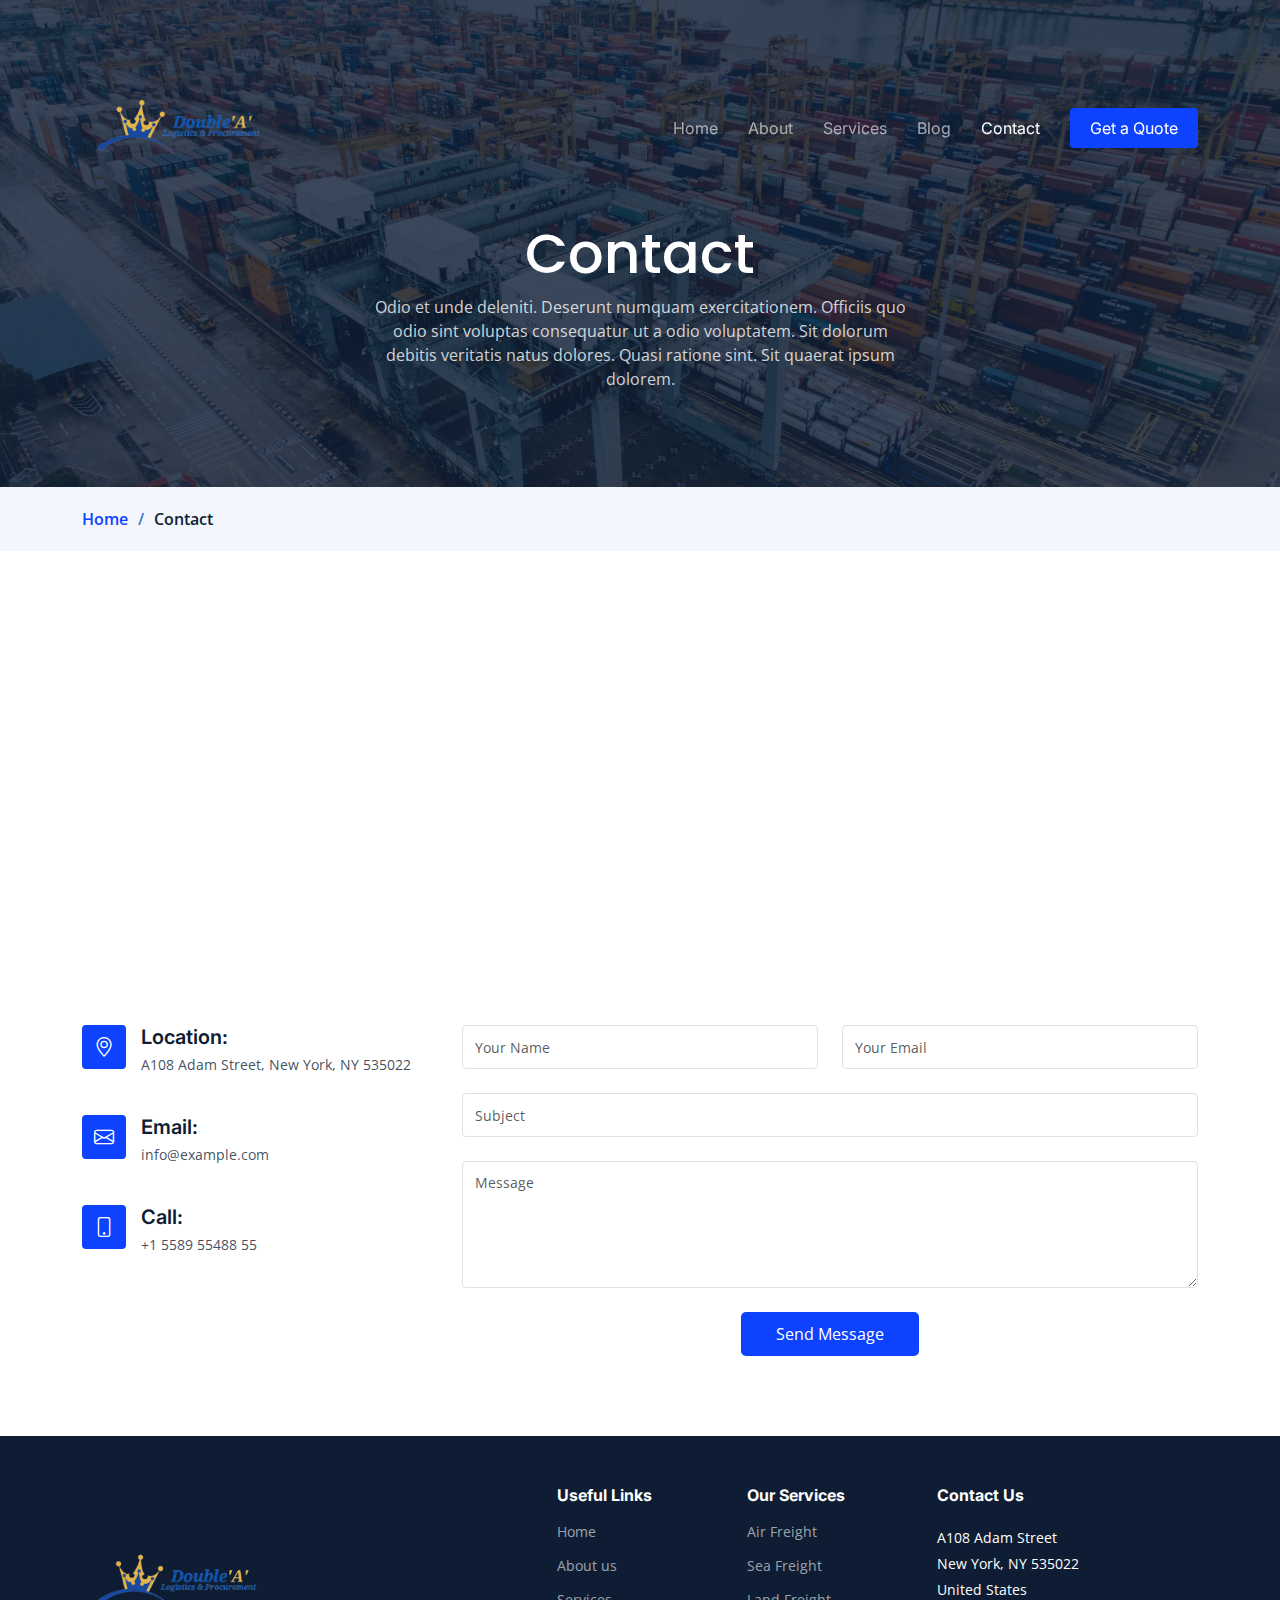
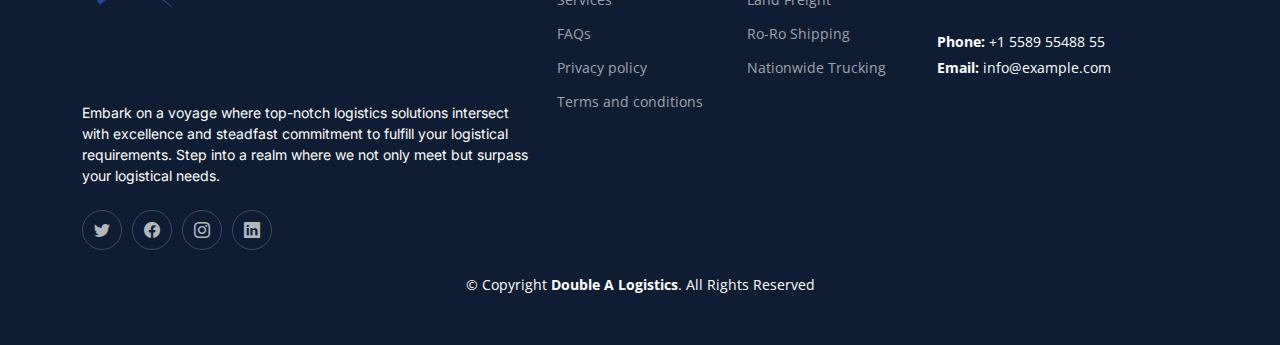
<file: Logis/contact.html>
<!DOCTYPE html>
<html lang="en">

<head>
  <meta charset="utf-8">
  <meta content="width=device-width, initial-scale=1.0" name="viewport">

  <title>Contact</title>
  <meta content="" name="description">
  <meta content="" name="keywords">

  <!-- Favicons -->
  <link href="assets/img/favicon.png" rel="icon">
  <link href="assets/img/apple-touch-icon.png" rel="apple-touch-icon">

  <!-- Google Fonts -->
  <link rel="preconnect" href="https://fonts.googleapis.com">
  <link rel="preconnect" href="https://fonts.gstatic.com" crossorigin>
  <link href="https://fonts.googleapis.com/css2?family=Open+Sans:ital,wght@0,300;0,400;0,500;0,600;0,700;1,300;1,400;1,600;1,700&family=Poppins:ital,wght@0,300;0,400;0,500;0,600;0,700;1,300;1,400;1,500;1,600;1,700&family=Inter:ital,wght@0,300;0,400;0,500;0,600;0,700;1,300;1,400;1,500;1,600;1,700&display=swap" rel="stylesheet">

  <!-- Vendor CSS Files -->
  <link href="assets/vendor/bootstrap/css/bootstrap.min.css" rel="stylesheet">
  <link href="assets/vendor/bootstrap-icons/bootstrap-icons.css" rel="stylesheet">
  <link href="assets/vendor/fontawesome-free/css/all.min.css" rel="stylesheet">
  <link href="assets/vendor/glightbox/css/glightbox.min.css" rel="stylesheet">
  <link href="assets/vendor/swiper/swiper-bundle.min.css" rel="stylesheet">
  <link href="assets/vendor/aos/aos.css" rel="stylesheet">

  <!-- Template Main CSS File -->
  <link href="assets/css/main.css" rel="stylesheet">

  <!-- =======================================================
  * Template Name: Logis
  * Updated: Sep 18 2023 with Bootstrap v5.3.2
  * Template URL: https://bootstrapmade.com/logis-bootstrap-logistics-website-template/
  * Author: BootstrapMade.com
  * License: https://bootstrapmade.com/license/
  ======================================================== -->
</head>

<body>

  <!-- ======= Header ======= -->
  <header id="header" class="header d-flex align-items-center fixed-top">
    <div class="container-fluid container-xl d-flex align-items-center justify-content-between">

      <a href="index.html" class="logo d-flex align-items-center">
        <!-- Uncomment the line below if you also wish to use an image logo -->
        <img src="assets/img/logo.png" alt="">
     
      </a>

      <i class="mobile-nav-toggle mobile-nav-show bi bi-list"></i>
      <i class="mobile-nav-toggle mobile-nav-hide d-none bi bi-x"></i>
      <nav id="navbar" class="navbar">
        <ul>
          <li><a href="index.html">Home</a></li>
          <li><a href="about.html">About</a></li>
          <li><a href="services.html">Services</a></li>
          <li><a href="pricing.html">Blog</a></li>
         
          <li><a href="contact.html"  class="active">Contact</a></li>
          <li><a class="get-a-quote" href="get-a-quote.html">Get a Quote</a></li>
        </ul>
      </nav><!-- .navbar -->

    </div>
  </header><!-- End Header -->
  <!-- End Header -->

  <main id="main">

    <!-- ======= Breadcrumbs ======= -->
    <div class="breadcrumbs">
      <div class="page-header d-flex align-items-center" style="background-image: url('assets/img/page-header.jpg');">
        <div class="container position-relative">
          <div class="row d-flex justify-content-center">
            <div class="col-lg-6 text-center" style="margin-top: 80px;">
              <h2>Contact</h2>
              <p>Odio et unde deleniti. Deserunt numquam exercitationem. Officiis quo odio sint voluptas consequatur ut a odio voluptatem. Sit dolorum debitis veritatis natus dolores. Quasi ratione sint. Sit quaerat ipsum dolorem.</p>
            </div>
          </div>
        </div>
      </div>
      <nav>
        <div class="container">
          <ol>
            <li><a href="index.html">Home</a></li>
            <li>Contact</li>
          </ol>
        </div>
      </nav>
    </div><!-- End Breadcrumbs -->

    <!-- ======= Contact Section ======= -->
    <section id="contact" class="contact">
      <div class="container" data-aos="fade-up">

        <div>
          <iframe style="border:0; width: 100%; height: 340px;" src="https://www.google.com/maps/embed?pb=!1m14!1m8!1m3!1d12097.433213460943!2d-74.0062269!3d40.7101282!3m2!1i1024!2i768!4f13.1!3m3!1m2!1s0x0%3A0xb89d1fe6bc499443!2sDowntown+Conference+Center!5e0!3m2!1smk!2sbg!4v1539943755621" frameborder="0" allowfullscreen></iframe>
        </div><!-- End Google Maps -->

        <div class="row gy-4 mt-4">

          <div class="col-lg-4">

            <div class="info-item d-flex">
              <i class="bi bi-geo-alt flex-shrink-0"></i>
              <div>
                <h4>Location:</h4>
                <p>A108 Adam Street, New York, NY 535022</p>
              </div>
            </div><!-- End Info Item -->

            <div class="info-item d-flex">
              <i class="bi bi-envelope flex-shrink-0"></i>
              <div>
                <h4>Email:</h4>
                <p>info@example.com</p>
              </div>
            </div><!-- End Info Item -->

            <div class="info-item d-flex">
              <i class="bi bi-phone flex-shrink-0"></i>
              <div>
                <h4>Call:</h4>
                <p>+1 5589 55488 55</p>
              </div>
            </div><!-- End Info Item -->

          </div>

          <div class="col-lg-8">
            <form action="forms/contact.php" method="post" role="form" class="php-email-form">
              <div class="row">
                <div class="col-md-6 form-group">
                  <input type="text" name="name" class="form-control" id="name" placeholder="Your Name" required>
                </div>
                <div class="col-md-6 form-group mt-3 mt-md-0">
                  <input type="email" class="form-control" name="email" id="email" placeholder="Your Email" required>
                </div>
              </div>
              <div class="form-group mt-3">
                <input type="text" class="form-control" name="subject" id="subject" placeholder="Subject" required>
              </div>
              <div class="form-group mt-3">
                <textarea class="form-control" name="message" rows="5" placeholder="Message" required></textarea>
              </div>
              <div class="my-3">
                <div class="loading">Loading</div>
                <div class="error-message"></div>
                <div class="sent-message">Your message has been sent. Thank you!</div>
              </div>
              <div class="text-center"><button type="submit">Send Message</button></div>
            </form>
          </div><!-- End Contact Form -->

        </div>

      </div>
    </section><!-- End Contact Section -->

  </main><!-- End #main -->

  <!-- ======= Footer ======= -->
  <footer id="footer" class="footer">

    <div class="container">
      <div class="row gy-4">
        <div class="col-lg-5 col-md-12 footer-info">
          <a href="index.html" class="logo d-flex align-items-center">
            <img src="./assets/img/logo.png" alt="">
          </a>
          <p>Embark on a voyage where top-notch logistics solutions intersect with excellence and steadfast commitment
            to fulfill your logistical requirements. Step into a realm where we not only meet but surpass your
            logistical needs.</p>
          <div class="social-links d-flex mt-4">
            <a href="#" class="twitter"><i class="bi bi-twitter"></i></a>
            <a href="#" class="facebook"><i class="bi bi-facebook"></i></a>
            <a href="#" class="instagram"><i class="bi bi-instagram"></i></a>
            <a href="#" class="linkedin"><i class="bi bi-linkedin"></i></a>
          </div>
        </div>

        <div class="col-lg-2 col-6 footer-links">
          <h4>Useful Links</h4>
          <ul>
            <li><a href="#">Home</a></li>
            <li><a href="#">About us</a></li>
            <li><a href="#">Services</a></li>
            <li><a href="#">FAQs</a></li>
            <li><a href="./sample-inner-page.html">Privacy policy</a></li>
            <li><a href="#"> Terms and conditions</a></li>
          </ul>
        </div>

        <div class="col-lg-2 col-6 footer-links">
          <h4>Our Services</h4>
          <ul>
            <li><a href="#">Air Freight</a></li>
            <li><a href="#">Sea Freight</a></li>
            <li><a href="#">Land Freight </a></li>
            <li><a href="#">Ro-Ro Shipping</a></li>
            <li><a href="#">Nationwide Trucking</a></li>
          </ul>
        </div>

        <div class="col-lg-3 col-md-12 footer-contact text-center text-md-start">
          <h4>Contact Us</h4>
          <p>
            A108 Adam Street <br>
            New York, NY 535022<br>
            United States <br><br>
            <strong>Phone:</strong> +1 5589 55488 55<br>
            <strong>Email:</strong> info@example.com<br>
          </p>

        </div>

      </div>
    </div>

    <div class="container mt-4">
      <div class="copyright">
        &copy; Copyright <strong><span>Double A Logistics</span></strong>. All Rights Reserved
      </div>
      
    </div>

  </footer>
  <a href="#" class="scroll-top d-flex align-items-center justify-content-center"><i class="bi bi-arrow-up-short"></i></a>

  <div id="preloader"></div>

  <!-- Vendor JS Files -->
  <script src="assets/vendor/bootstrap/js/bootstrap.bundle.min.js"></script>
  <script src="assets/vendor/purecounter/purecounter_vanilla.js"></script>
  <script src="assets/vendor/glightbox/js/glightbox.min.js"></script>
  <script src="assets/vendor/swiper/swiper-bundle.min.js"></script>
  <script src="assets/vendor/aos/aos.js"></script>
  <script src="assets/vendor/php-email-form/validate.js"></script>

  <!-- Template Main JS File -->
  <script src="assets/js/main.js"></script>

</body>

</html>
</file>
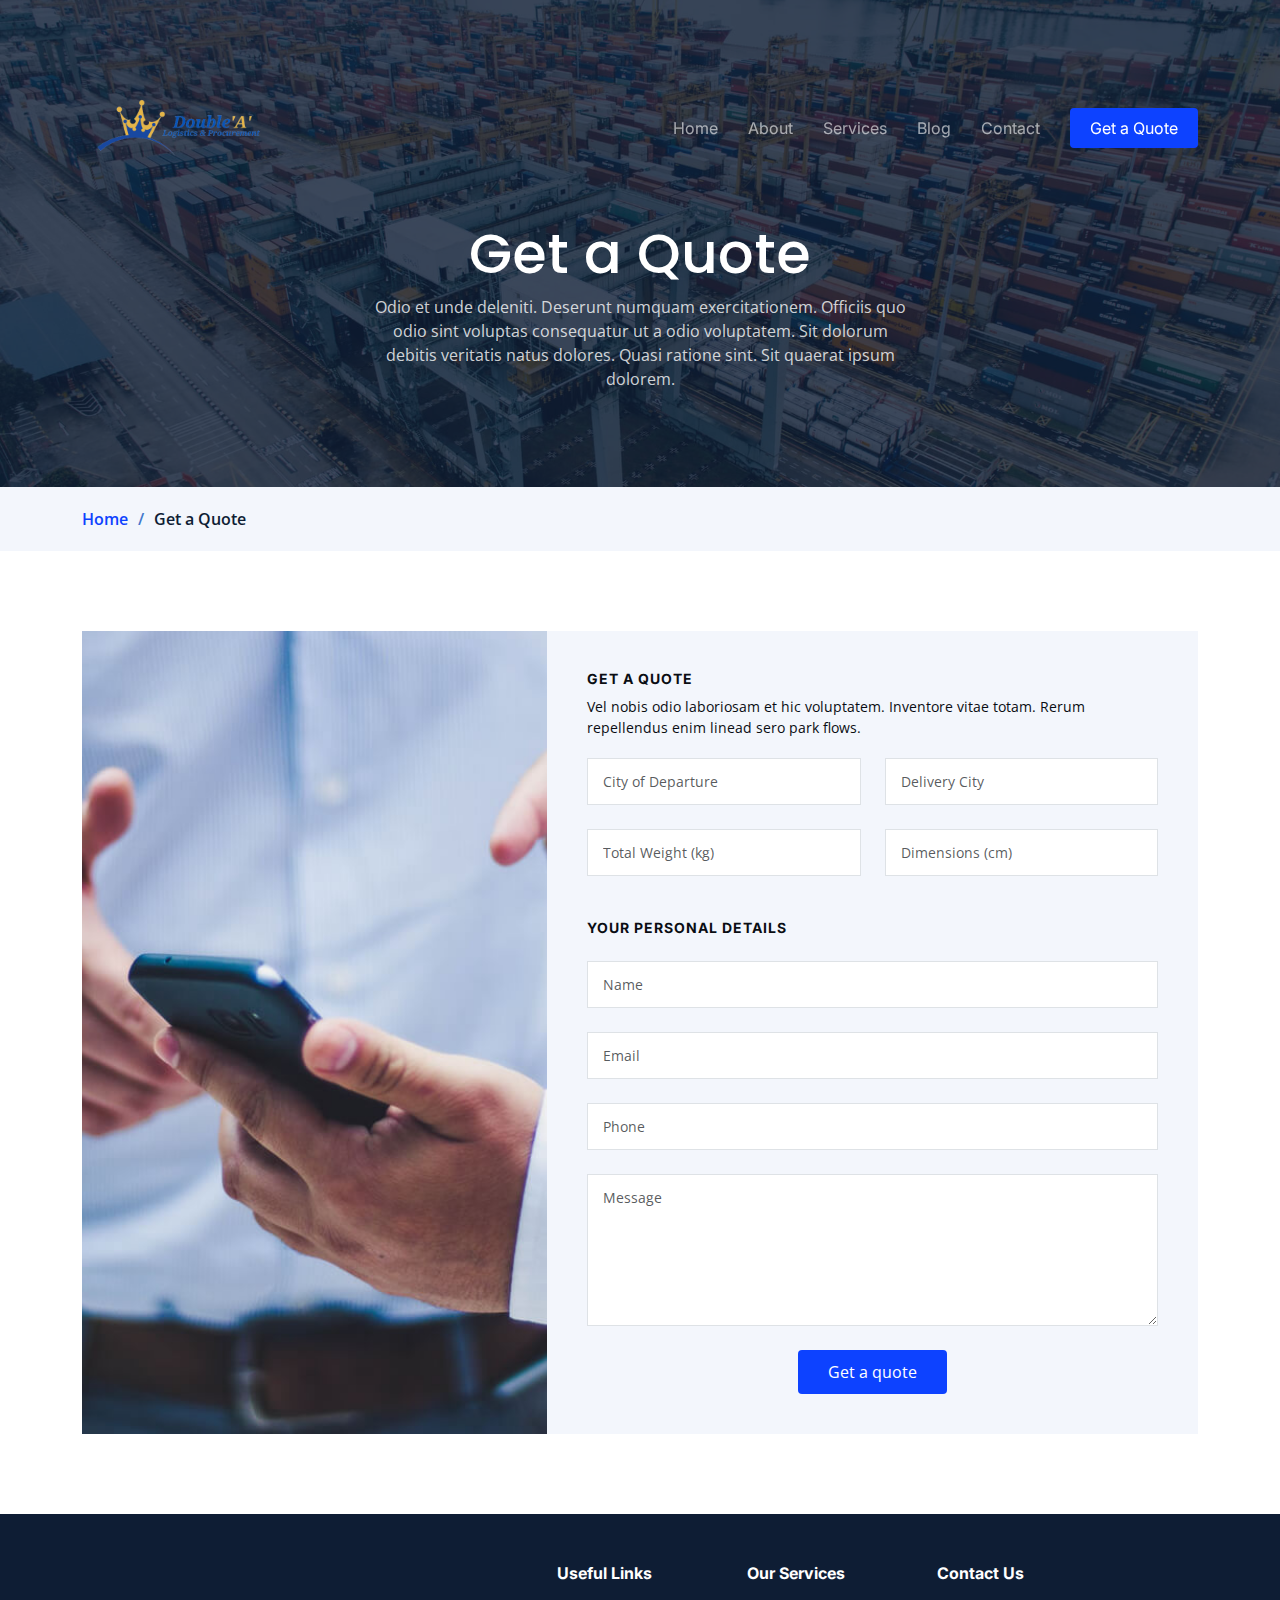
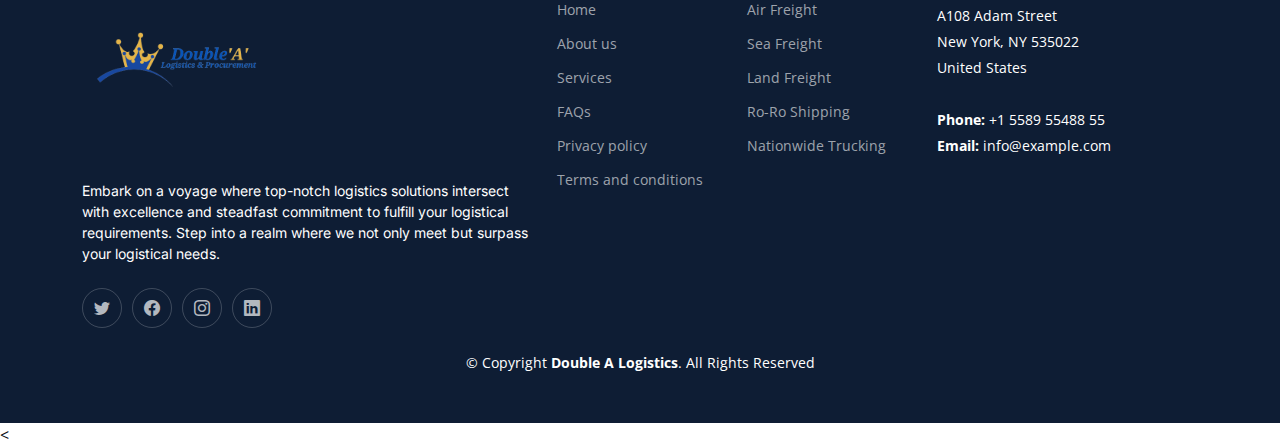
<file: Logis/get-a-quote.html>
<!DOCTYPE html>
<html lang="en">

<head>
  <meta charset="utf-8">
  <meta content="width=device-width, initial-scale=1.0" name="viewport">

  <title>Get a Quote</title>
  <meta content="" name="description">
  <meta content="" name="keywords">

  <!-- Favicons -->
  <link href="assets/img/favicon.png" rel="icon">
  <link href="assets/img/apple-touch-icon.png" rel="apple-touch-icon">

  <!-- Google Fonts -->
  <link rel="preconnect" href="https://fonts.googleapis.com">
  <link rel="preconnect" href="https://fonts.gstatic.com" crossorigin>
  <link href="https://fonts.googleapis.com/css2?family=Open+Sans:ital,wght@0,300;0,400;0,500;0,600;0,700;1,300;1,400;1,600;1,700&family=Poppins:ital,wght@0,300;0,400;0,500;0,600;0,700;1,300;1,400;1,500;1,600;1,700&family=Inter:ital,wght@0,300;0,400;0,500;0,600;0,700;1,300;1,400;1,500;1,600;1,700&display=swap" rel="stylesheet">

  <!-- Vendor CSS Files -->
  <link href="assets/vendor/bootstrap/css/bootstrap.min.css" rel="stylesheet">
  <link href="assets/vendor/bootstrap-icons/bootstrap-icons.css" rel="stylesheet">
  <link href="assets/vendor/fontawesome-free/css/all.min.css" rel="stylesheet">
  <link href="assets/vendor/glightbox/css/glightbox.min.css" rel="stylesheet">
  <link href="assets/vendor/swiper/swiper-bundle.min.css" rel="stylesheet">
  <link href="assets/vendor/aos/aos.css" rel="stylesheet">

  <!-- Template Main CSS File -->
  <link href="assets/css/main.css" rel="stylesheet">

  <!-- =======================================================
  * Template Name: Logis
  * Updated: Sep 18 2023 with Bootstrap v5.3.2
  * Template URL: https://bootstrapmade.com/logis-bootstrap-logistics-website-template/
  * Author: BootstrapMade.com
  * License: https://bootstrapmade.com/license/
  ======================================================== -->
</head>

<body>

  <!-- ======= Header ======= -->
  <header id="header" class="header d-flex align-items-center fixed-top">
    <div class="container-fluid container-xl d-flex align-items-center justify-content-between">

      <a href="index.html" class="logo d-flex align-items-center">
        <!-- Uncomment the line below if you also wish to use an image logo -->
         <img src="assets/img/logo.png" alt="">
        
      </a>

      <i class="mobile-nav-toggle mobile-nav-show bi bi-list"></i>
      <i class="mobile-nav-toggle mobile-nav-hide d-none bi bi-x"></i>
      <nav id="navbar" class="navbar">
        <ul>
          <li><a href="index.html">Home</a></li>
          <li><a href="about.html">About</a></li>
          <li><a href="services.html">Services</a></li>
          <li><a href="pricing.html">Blog</a></li>
         
          <li><a href="contact.html">Contact</a></li>
          <li><a class="get-a-quote" href="get-a-quote.html"  class="active">Get a Quote</a></li>
        </ul>
      </nav><!-- .navbar -->

    </div>
  </header><!-- End Header -->
  <!-- End Header -->

  <main id="main">

    <!-- ======= Breadcrumbs ======= -->
    <div class="breadcrumbs">
      <div class="page-header d-flex align-items-center" style="background-image: url('assets/img/page-header.jpg');">
        <div class="container position-relative">
          <div class="row d-flex justify-content-center">
            <div class="col-lg-6 text-center" style="margin-top: 80px;">
              <h2>Get a Quote</h2>
              <p>Odio et unde deleniti. Deserunt numquam exercitationem. Officiis quo odio sint voluptas consequatur ut a odio voluptatem. Sit dolorum debitis veritatis natus dolores. Quasi ratione sint. Sit quaerat ipsum dolorem.</p>
            </div>
          </div>
        </div>
      </div>
      <nav>
        <div class="container">
          <ol>
            <li><a href="index.html">Home</a></li>
            <li>Get a Quote</li>
          </ol>
        </div>
      </nav>
    </div><!-- End Breadcrumbs -->

    <!-- ======= Get a Quote Section ======= -->
    <section id="get-a-quote" class="get-a-quote">
      <div class="container" data-aos="fade-up">

        <div class="row g-0">

          <div class="col-lg-5 quote-bg" style="background-image: url(assets/img/quote-bg.jpg);"></div>

          <div class="col-lg-7">
            <form action="forms/quote.php" method="post" class="php-email-form">
              <h3>Get a quote</h3>
              <p>Vel nobis odio laboriosam et hic voluptatem. Inventore vitae totam. Rerum repellendus enim linead sero park flows.</p>
              <div class="row gy-4">

                <div class="col-md-6">
                  <input type="text" name="departure" class="form-control" placeholder="City of Departure" required>
                </div>

                <div class="col-md-6">
                  <input type="text" name="delivery" class="form-control" placeholder="Delivery City" required>
                </div>

                <div class="col-md-6">
                  <input type="text" name="weight" class="form-control" placeholder="Total Weight (kg)" required>
                </div>

                <div class="col-md-6">
                  <input type="text" name="dimensions" class="form-control" placeholder="Dimensions (cm)" required>
                </div>

                <div class="col-lg-12">
                  <h4>Your Personal Details</h4>
                </div>

                <div class="col-md-12">
                  <input type="text" name="name" class="form-control" placeholder="Name" required>
                </div>

                <div class="col-md-12 ">
                  <input type="email" class="form-control" name="email" placeholder="Email" required>
                </div>

                <div class="col-md-12">
                  <input type="text" class="form-control" name="phone" placeholder="Phone" required>
                </div>

                <div class="col-md-12">
                  <textarea class="form-control" name="message" rows="6" placeholder="Message" required></textarea>
                </div>

                <div class="col-md-12 text-center">
                  <div class="loading">Loading</div>
                  <div class="error-message"></div>
                  <div class="sent-message">Your quote request has been sent successfully. Thank you!</div>

                  <button type="submit">Get a quote</button>
                </div>

              </div>
            </form>
          </div><!-- End Quote Form -->

        </div>

      </div>
    </section><!-- End Get a Quote Section -->

  </main><!-- End #main -->

  <!-- ======= Footer ======= -->
  <footer id="footer" class="footer">

    <div class="container">
      <div class="row gy-4">
        <div class="col-lg-5 col-md-12 footer-info">
          <a href="index.html" class="logo d-flex align-items-center">
            <img src="./assets/img/logo.png" alt="">
          </a>
          <p>Embark on a voyage where top-notch logistics solutions intersect with excellence and steadfast commitment
            to fulfill your logistical requirements. Step into a realm where we not only meet but surpass your
            logistical needs.</p>
          <div class="social-links d-flex mt-4">
            <a href="#" class="twitter"><i class="bi bi-twitter"></i></a>
            <a href="#" class="facebook"><i class="bi bi-facebook"></i></a>
            <a href="#" class="instagram"><i class="bi bi-instagram"></i></a>
            <a href="#" class="linkedin"><i class="bi bi-linkedin"></i></a>
          </div>
        </div>

        <div class="col-lg-2 col-6 footer-links">
          <h4>Useful Links</h4>
          <ul>
            <li><a href="#">Home</a></li>
            <li><a href="#">About us</a></li>
            <li><a href="#">Services</a></li>
            <li><a href="#">FAQs</a></li>
            <li><a href="#">Privacy policy</a></li>
            <li><a href="#"> Terms and conditions</a></li>
          </ul>
        </div>

        <div class="col-lg-2 col-6 footer-links">
          <h4>Our Services</h4>
          <ul>
            <li><a href="#">Air Freight</a></li>
            <li><a href="#">Sea Freight</a></li>
            <li><a href="#">Land Freight </a></li>
            <li><a href="#">Ro-Ro Shipping</a></li>
            <li><a href="#">Nationwide Trucking</a></li>
          </ul>
        </div>

        <div class="col-lg-3 col-md-12 footer-contact text-center text-md-start">
          <h4>Contact Us</h4>
          <p>
            A108 Adam Street <br>
            New York, NY 535022<br>
            United States <br><br>
            <strong>Phone:</strong> +1 5589 55488 55<br>
            <strong>Email:</strong> info@example.com<br>
          </p>

        </div>

      </div>
    </div>

    <div class="container mt-4">
      <div class="copyright">
        &copy; Copyright <strong><span>Double A Logistics</span></strong>. All Rights Reserved
      </div>
      
    </div>

  </footer><

  <a href="#" class="scroll-top d-flex align-items-center justify-content-center"><i class="bi bi-arrow-up-short"></i></a>

  <div id="preloader"></div>

  <!-- Vendor JS Files -->
  <script src="assets/vendor/bootstrap/js/bootstrap.bundle.min.js"></script>
  <script src="assets/vendor/purecounter/purecounter_vanilla.js"></script>
  <script src="assets/vendor/glightbox/js/glightbox.min.js"></script>
  <script src="assets/vendor/swiper/swiper-bundle.min.js"></script>
  <script src="assets/vendor/aos/aos.js"></script>
  <script src="assets/vendor/php-email-form/validate.js"></script>

  <!-- Template Main JS File -->
  <script src="assets/js/main.js"></script>

</body>

</html>
</file>
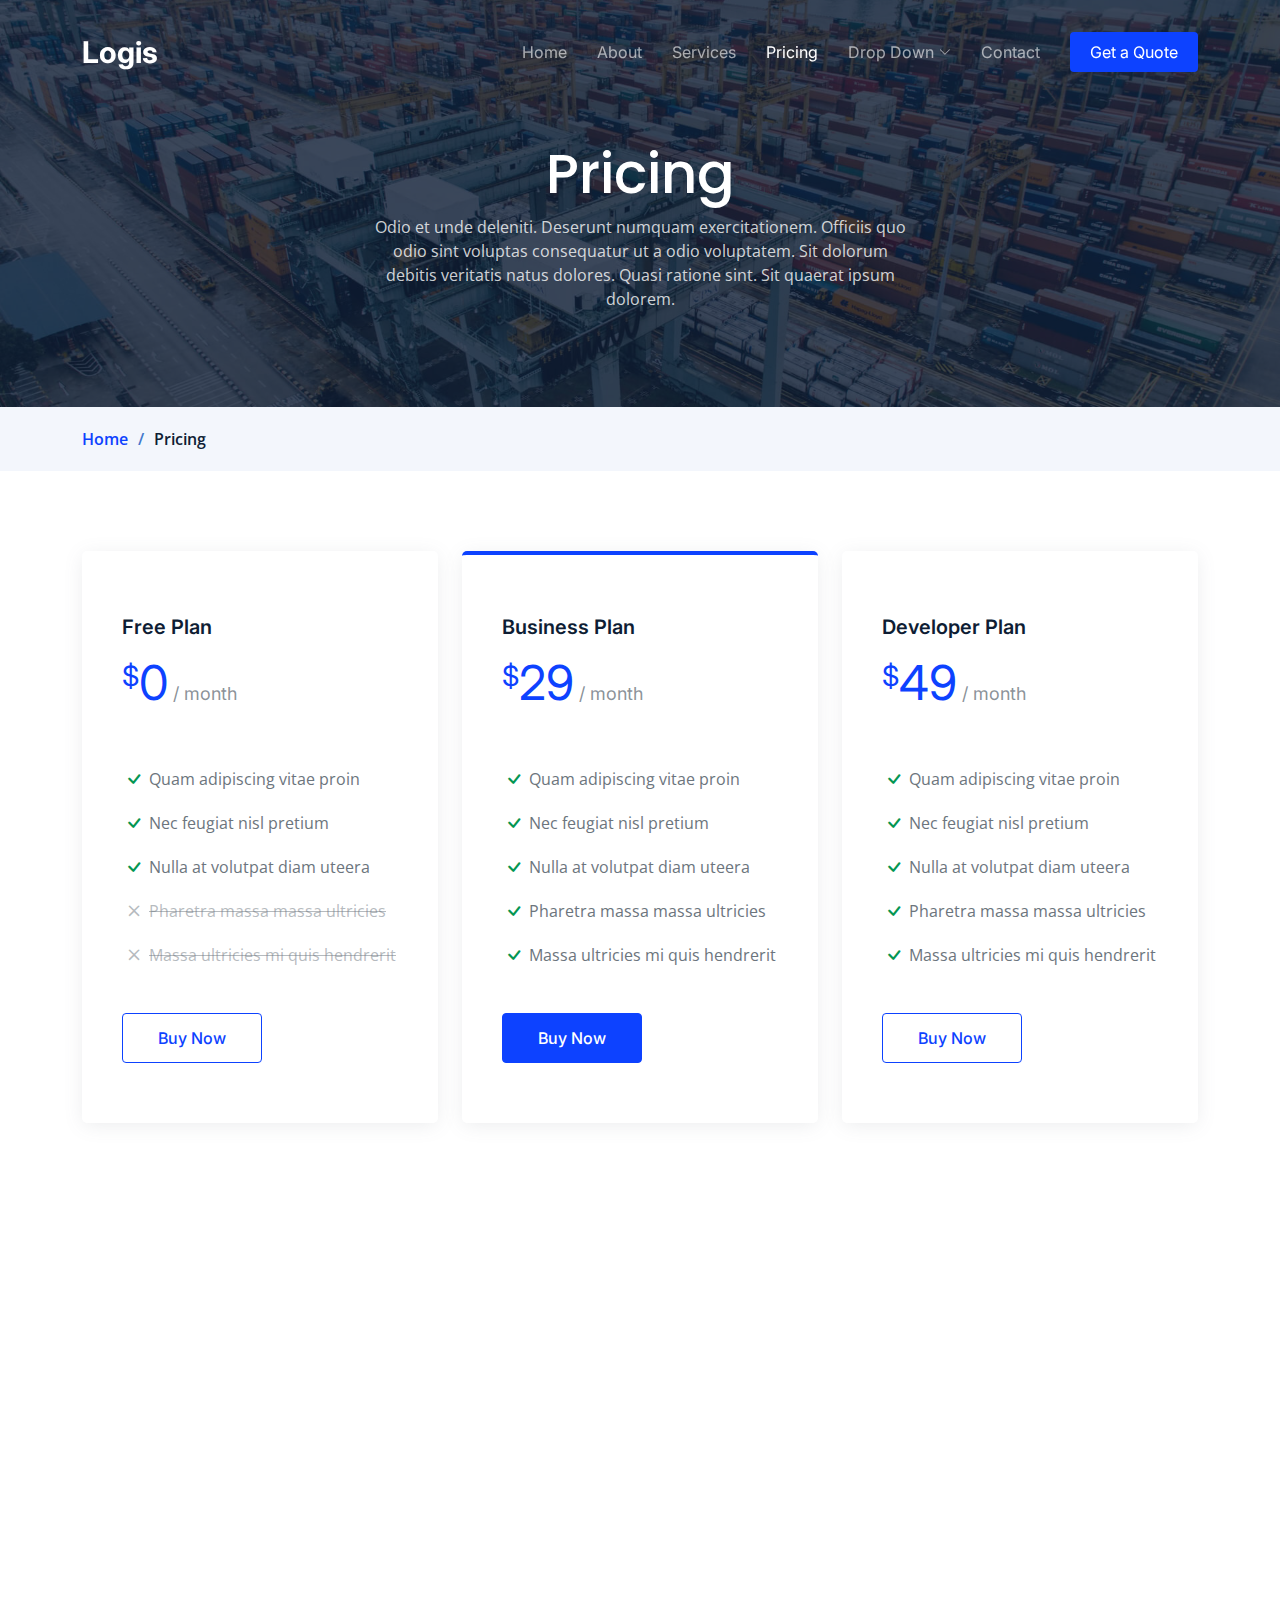
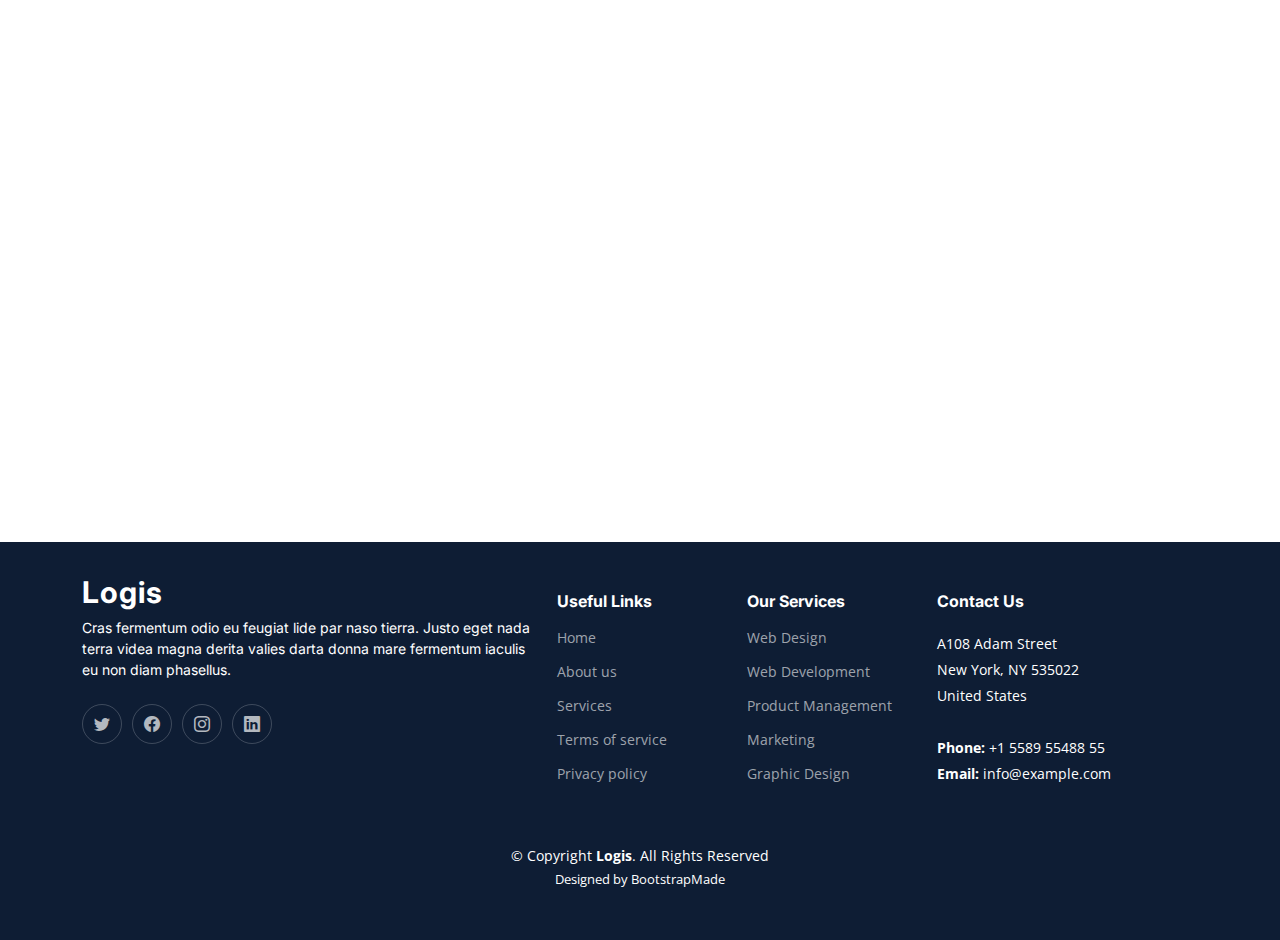
<file: Logis/pricing.html>
<!DOCTYPE html>
<html lang="en">

<head>
  <meta charset="utf-8">
  <meta content="width=device-width, initial-scale=1.0" name="viewport">

  <title>Logis Bootstrap Template - Pricing</title>
  <meta content="" name="description">
  <meta content="" name="keywords">

  <!-- Favicons -->
  <link href="assets/img/favicon.png" rel="icon">
  <link href="assets/img/apple-touch-icon.png" rel="apple-touch-icon">

  <!-- Google Fonts -->
  <link rel="preconnect" href="https://fonts.googleapis.com">
  <link rel="preconnect" href="https://fonts.gstatic.com" crossorigin>
  <link href="https://fonts.googleapis.com/css2?family=Open+Sans:ital,wght@0,300;0,400;0,500;0,600;0,700;1,300;1,400;1,600;1,700&family=Poppins:ital,wght@0,300;0,400;0,500;0,600;0,700;1,300;1,400;1,500;1,600;1,700&family=Inter:ital,wght@0,300;0,400;0,500;0,600;0,700;1,300;1,400;1,500;1,600;1,700&display=swap" rel="stylesheet">

  <!-- Vendor CSS Files -->
  <link href="assets/vendor/bootstrap/css/bootstrap.min.css" rel="stylesheet">
  <link href="assets/vendor/bootstrap-icons/bootstrap-icons.css" rel="stylesheet">
  <link href="assets/vendor/fontawesome-free/css/all.min.css" rel="stylesheet">
  <link href="assets/vendor/glightbox/css/glightbox.min.css" rel="stylesheet">
  <link href="assets/vendor/swiper/swiper-bundle.min.css" rel="stylesheet">
  <link href="assets/vendor/aos/aos.css" rel="stylesheet">

  <!-- Template Main CSS File -->
  <link href="assets/css/main.css" rel="stylesheet">

  <!-- =======================================================
  * Template Name: Logis
  * Updated: Sep 18 2023 with Bootstrap v5.3.2
  * Template URL: https://bootstrapmade.com/logis-bootstrap-logistics-website-template/
  * Author: BootstrapMade.com
  * License: https://bootstrapmade.com/license/
  ======================================================== -->
</head>

<body>

  <!-- ======= Header ======= -->
  <header id="header" class="header d-flex align-items-center fixed-top">
    <div class="container-fluid container-xl d-flex align-items-center justify-content-between">

      <a href="index.html" class="logo d-flex align-items-center">
        <!-- Uncomment the line below if you also wish to use an image logo -->
        <!-- <img src="assets/img/logo.png" alt=""> -->
        <h1>Logis</h1>
      </a>

      <i class="mobile-nav-toggle mobile-nav-show bi bi-list"></i>
      <i class="mobile-nav-toggle mobile-nav-hide d-none bi bi-x"></i>
      <nav id="navbar" class="navbar">
        <ul>
          <li><a href="index.html">Home</a></li>
          <li><a href="about.html">About</a></li>
          <li><a href="services.html">Services</a></li>
          <li><a href="pricing.html" class="active">Pricing</a></li>
          <li class="dropdown"><a href="#"><span>Drop Down</span> <i class="bi bi-chevron-down dropdown-indicator"></i></a>
            <ul>
              <li><a href="#">Drop Down 1</a></li>
              <li class="dropdown"><a href="#"><span>Deep Drop Down</span> <i class="bi bi-chevron-down dropdown-indicator"></i></a>
                <ul>
                  <li><a href="#">Deep Drop Down 1</a></li>
                  <li><a href="#">Deep Drop Down 2</a></li>
                  <li><a href="#">Deep Drop Down 3</a></li>
                  <li><a href="#">Deep Drop Down 4</a></li>
                  <li><a href="#">Deep Drop Down 5</a></li>
                </ul>
              </li>
              <li><a href="#">Drop Down 2</a></li>
              <li><a href="#">Drop Down 3</a></li>
              <li><a href="#">Drop Down 4</a></li>
            </ul>
          </li>
          <li><a href="contact.html">Contact</a></li>
          <li><a class="get-a-quote" href="get-a-quote.html">Get a Quote</a></li>
        </ul>
      </nav><!-- .navbar -->

    </div>
  </header><!-- End Header -->
  <!-- End Header -->

  <main id="main">

    <!-- ======= Breadcrumbs ======= -->
    <div class="breadcrumbs">
      <div class="page-header d-flex align-items-center" style="background-image: url('assets/img/page-header.jpg');">
        <div class="container position-relative">
          <div class="row d-flex justify-content-center">
            <div class="col-lg-6 text-center">
              <h2>Pricing</h2>
              <p>Odio et unde deleniti. Deserunt numquam exercitationem. Officiis quo odio sint voluptas consequatur ut a odio voluptatem. Sit dolorum debitis veritatis natus dolores. Quasi ratione sint. Sit quaerat ipsum dolorem.</p>
            </div>
          </div>
        </div>
      </div>
      <nav>
        <div class="container">
          <ol>
            <li><a href="index.html">Home</a></li>
            <li>Pricing</li>
          </ol>
        </div>
      </nav>
    </div><!-- End Breadcrumbs -->

    <!-- ======= Pricing Section ======= -->
    <section id="pricing" class="pricing">
      <div class="container" data-aos="fade-up">

        <div class="row gy-4">

          <div class="col-lg-4" data-aos="fade-up" data-aos-delay="100">
            <div class="pricing-item">
              <h3>Free Plan</h3>
              <h4><sup>$</sup>0<span> / month</span></h4>
              <ul>
                <li><i class="bi bi-check"></i> Quam adipiscing vitae proin</li>
                <li><i class="bi bi-check"></i> Nec feugiat nisl pretium</li>
                <li><i class="bi bi-check"></i> Nulla at volutpat diam uteera</li>
                <li class="na"><i class="bi bi-x"></i> <span>Pharetra massa massa ultricies</span></li>
                <li class="na"><i class="bi bi-x"></i> <span>Massa ultricies mi quis hendrerit</span></li>
              </ul>
              <a href="#" class="buy-btn">Buy Now</a>
            </div>
          </div><!-- End Pricing Item -->

          <div class="col-lg-4" data-aos="fade-up" data-aos-delay="200">
            <div class="pricing-item featured">
              <h3>Business Plan</h3>
              <h4><sup>$</sup>29<span> / month</span></h4>
              <ul>
                <li><i class="bi bi-check"></i> Quam adipiscing vitae proin</li>
                <li><i class="bi bi-check"></i> Nec feugiat nisl pretium</li>
                <li><i class="bi bi-check"></i> Nulla at volutpat diam uteera</li>
                <li><i class="bi bi-check"></i> Pharetra massa massa ultricies</li>
                <li><i class="bi bi-check"></i> Massa ultricies mi quis hendrerit</li>
              </ul>
              <a href="#" class="buy-btn">Buy Now</a>
            </div>
          </div><!-- End Pricing Item -->

          <div class="col-lg-4" data-aos="fade-up" data-aos-delay="300">
            <div class="pricing-item">
              <h3>Developer Plan</h3>
              <h4><sup>$</sup>49<span> / month</span></h4>
              <ul>
                <li><i class="bi bi-check"></i> Quam adipiscing vitae proin</li>
                <li><i class="bi bi-check"></i> Nec feugiat nisl pretium</li>
                <li><i class="bi bi-check"></i> Nulla at volutpat diam uteera</li>
                <li><i class="bi bi-check"></i> Pharetra massa massa ultricies</li>
                <li><i class="bi bi-check"></i> Massa ultricies mi quis hendrerit</li>
              </ul>
              <a href="#" class="buy-btn">Buy Now</a>
            </div>
          </div><!-- End Pricing Item -->

        </div>

      </div>
    </section><!-- End Pricing Section -->

    <!-- ======= Horizontal Pricing Section ======= -->
    <section id="horizontal-pricing" class="horizontal-pricing pt-0">
      <div class="container" data-aos="fade-up">

        <div class="section-header">
          <span>Horizontal Pricing</span>
          <h2>Horizontal Pricing</h2>

        </div>

        <div class="row gy-4 pricing-item" data-aos="fade-up" data-aos-delay="100">
          <div class="col-lg-3 d-flex align-items-center justify-content-center">
            <h3>Free Plan</h3>
          </div>
          <div class="col-lg-3 d-flex align-items-center justify-content-center">
            <h4><sup>$</sup>0<span> / month</span></h4>
          </div>
          <div class="col-lg-3 d-flex align-items-center justify-content-center">
            <ul>
              <li><i class="bi bi-check"></i> Quam adipiscing vitae proin</li>
              <li><i class="bi bi-check"></i> Nulla at volutpat diam uteera</li>
              <li class="na"><i class="bi bi-x"></i> <span>Pharetra massa massa ultricies</span></li>
            </ul>
          </div>
          <div class="col-lg-3 d-flex align-items-center justify-content-center">
            <div class="text-center"><a href="#" class="buy-btn">Buy Now</a></div>
          </div>
        </div><!-- End Pricing Item -->

        <div class="row gy-4 pricing-item featured mt-4" data-aos="fade-up" data-aos-delay="200">
          <div class="col-lg-3 d-flex align-items-center justify-content-center">
            <h3>Business Plan</h3>
          </div>
          <div class="col-lg-3 d-flex align-items-center justify-content-center">
            <h4><sup>$</sup>29<span> / month</span></h4>
          </div>
          <div class="col-lg-3 d-flex align-items-center justify-content-center">
            <ul>
              <li><i class="bi bi-check"></i> Quam adipiscing vitae proin</li>
              <li><i class="bi bi-check"></i> <strong>Nec feugiat nisl pretium</strong></li>
              <li><i class="bi bi-check"></i> Nulla at volutpat diam uteera</li>
            </ul>
          </div>
          <div class="col-lg-3 d-flex align-items-center justify-content-center">
            <div class="text-center"><a href="#" class="buy-btn">Buy Now</a></div>
          </div>
        </div><!-- End Pricing Item -->

        <div class="row gy-4 pricing-item mt-4" data-aos="fade-up" data-aos-delay="300">
          <div class="col-lg-3 d-flex align-items-center justify-content-center">
            <h3>Developer Plan</h3>
          </div>
          <div class="col-lg-3 d-flex align-items-center justify-content-center">
            <h4><sup>$</sup>49<span> / month</span></h4>
          </div>
          <div class="col-lg-3 d-flex align-items-center justify-content-center">
            <ul>
              <li><i class="bi bi-check"></i> Quam adipiscing vitae proin</li>
              <li><i class="bi bi-check"></i> Nec feugiat nisl pretium</li>
              <li><i class="bi bi-check"></i> Nulla at volutpat diam uteera</li>
            </ul>
          </div>
          <div class="col-lg-3 d-flex align-items-center justify-content-center">
            <div class="text-center"><a href="#" class="buy-btn">Buy Now</a></div>
          </div>
        </div><!-- End Pricing Item -->

      </div>
    </section><!-- End Horizontal Pricing Section -->

  </main><!-- End #main -->

  <!-- ======= Footer ======= -->
  <footer id="footer" class="footer">

    <div class="container">
      <div class="row gy-4">
        <div class="col-lg-5 col-md-12 footer-info">
          <a href="index.html" class="logo d-flex align-items-center">
            <span>Logis</span>
          </a>
          <p>Cras fermentum odio eu feugiat lide par naso tierra. Justo eget nada terra videa magna derita valies darta donna mare fermentum iaculis eu non diam phasellus.</p>
          <div class="social-links d-flex mt-4">
            <a href="#" class="twitter"><i class="bi bi-twitter"></i></a>
            <a href="#" class="facebook"><i class="bi bi-facebook"></i></a>
            <a href="#" class="instagram"><i class="bi bi-instagram"></i></a>
            <a href="#" class="linkedin"><i class="bi bi-linkedin"></i></a>
          </div>
        </div>

        <div class="col-lg-2 col-6 footer-links">
          <h4>Useful Links</h4>
          <ul>
            <li><a href="#">Home</a></li>
            <li><a href="#">About us</a></li>
            <li><a href="#">Services</a></li>
            <li><a href="#">Terms of service</a></li>
            <li><a href="#">Privacy policy</a></li>
          </ul>
        </div>

        <div class="col-lg-2 col-6 footer-links">
          <h4>Our Services</h4>
          <ul>
            <li><a href="#">Web Design</a></li>
            <li><a href="#">Web Development</a></li>
            <li><a href="#">Product Management</a></li>
            <li><a href="#">Marketing</a></li>
            <li><a href="#">Graphic Design</a></li>
          </ul>
        </div>

        <div class="col-lg-3 col-md-12 footer-contact text-center text-md-start">
          <h4>Contact Us</h4>
          <p>
            A108 Adam Street <br>
            New York, NY 535022<br>
            United States <br><br>
            <strong>Phone:</strong> +1 5589 55488 55<br>
            <strong>Email:</strong> info@example.com<br>
          </p>

        </div>

      </div>
    </div>

    <div class="container mt-4">
      <div class="copyright">
        &copy; Copyright <strong><span>Logis</span></strong>. All Rights Reserved
      </div>
      <div class="credits">
        <!-- All the links in the footer should remain intact. -->
        <!-- You can delete the links only if you purchased the pro version. -->
        <!-- Licensing information: https://bootstrapmade.com/license/ -->
        <!-- Purchase the pro version with working PHP/AJAX contact form: https://bootstrapmade.com/logis-bootstrap-logistics-website-template/ -->
        Designed by <a href="https://bootstrapmade.com/">BootstrapMade</a>
      </div>
    </div>

  </footer><!-- End Footer -->
  <!-- End Footer -->

  <a href="#" class="scroll-top d-flex align-items-center justify-content-center"><i class="bi bi-arrow-up-short"></i></a>

  <div id="preloader"></div>

  <!-- Vendor JS Files -->
  <script src="assets/vendor/bootstrap/js/bootstrap.bundle.min.js"></script>
  <script src="assets/vendor/purecounter/purecounter_vanilla.js"></script>
  <script src="assets/vendor/glightbox/js/glightbox.min.js"></script>
  <script src="assets/vendor/swiper/swiper-bundle.min.js"></script>
  <script src="assets/vendor/aos/aos.js"></script>
  <script src="assets/vendor/php-email-form/validate.js"></script>

  <!-- Template Main JS File -->
  <script src="assets/js/main.js"></script>

</body>

</html>
</file>
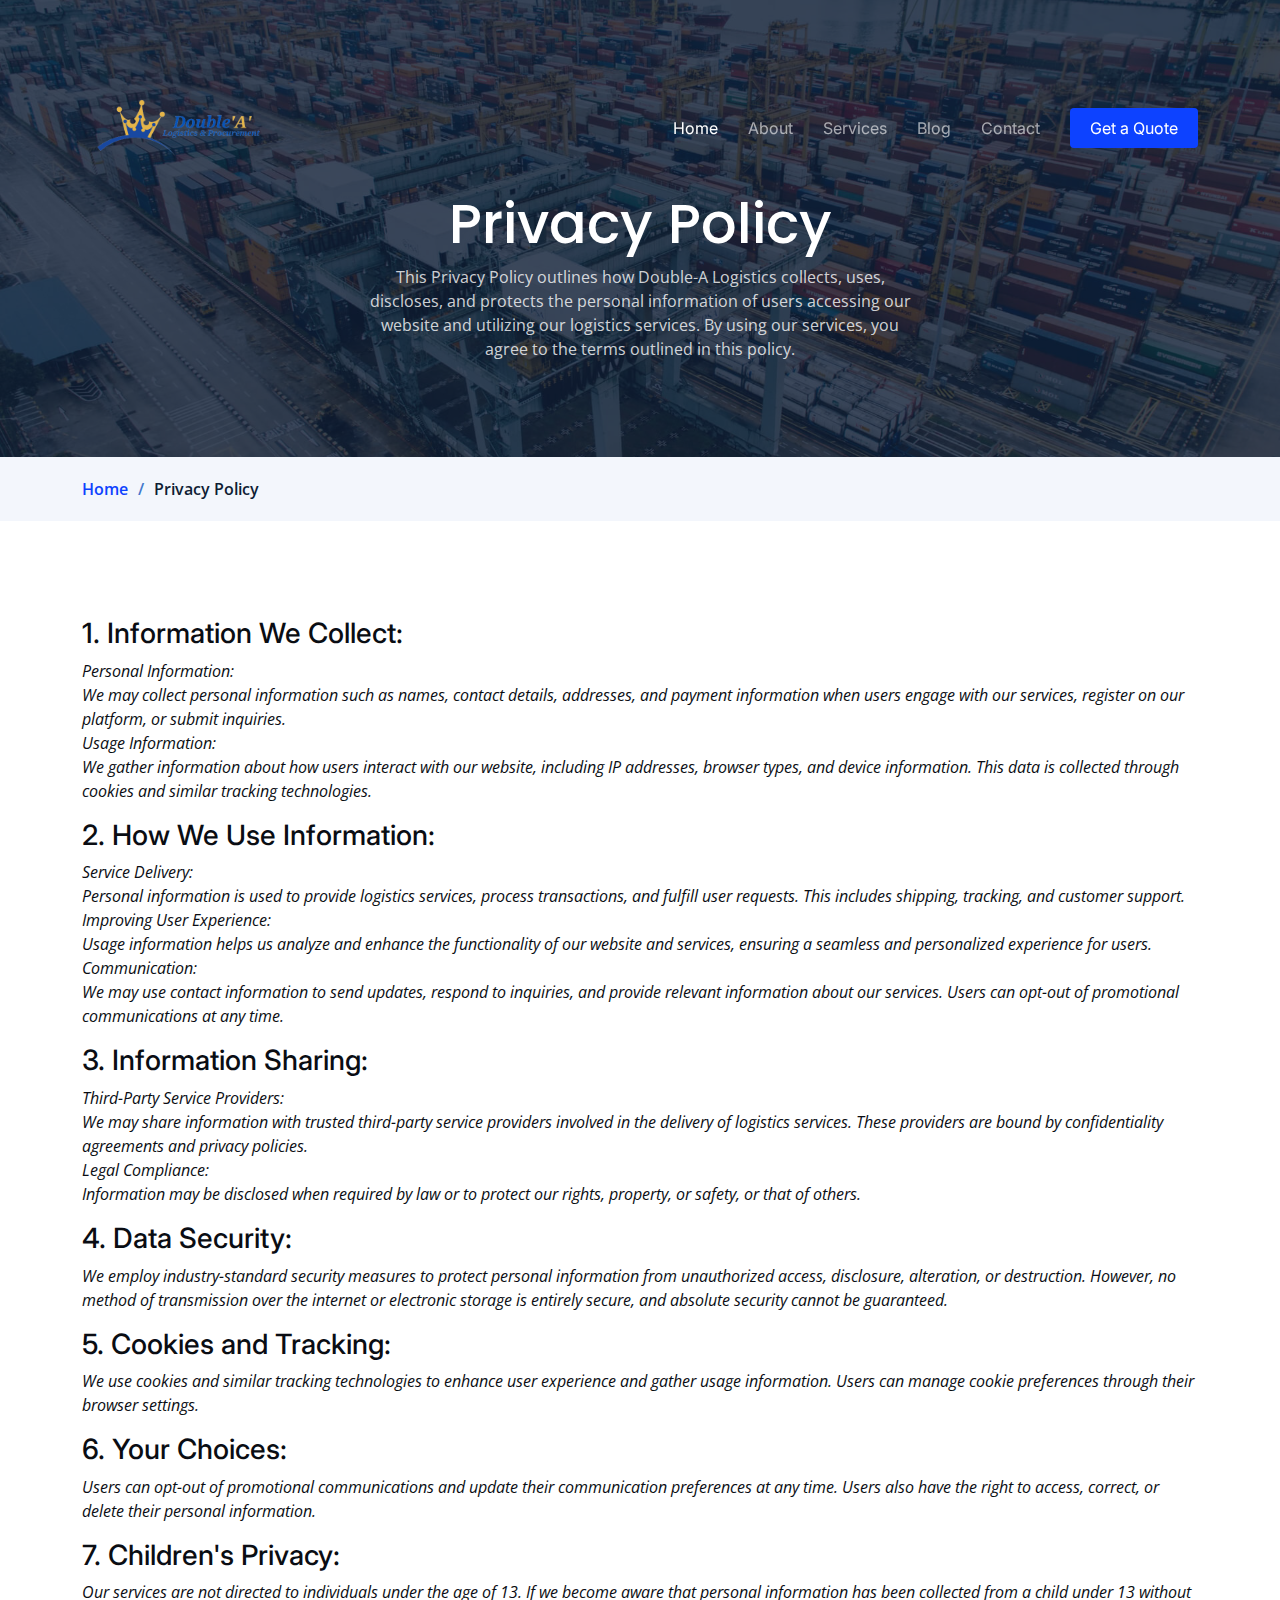
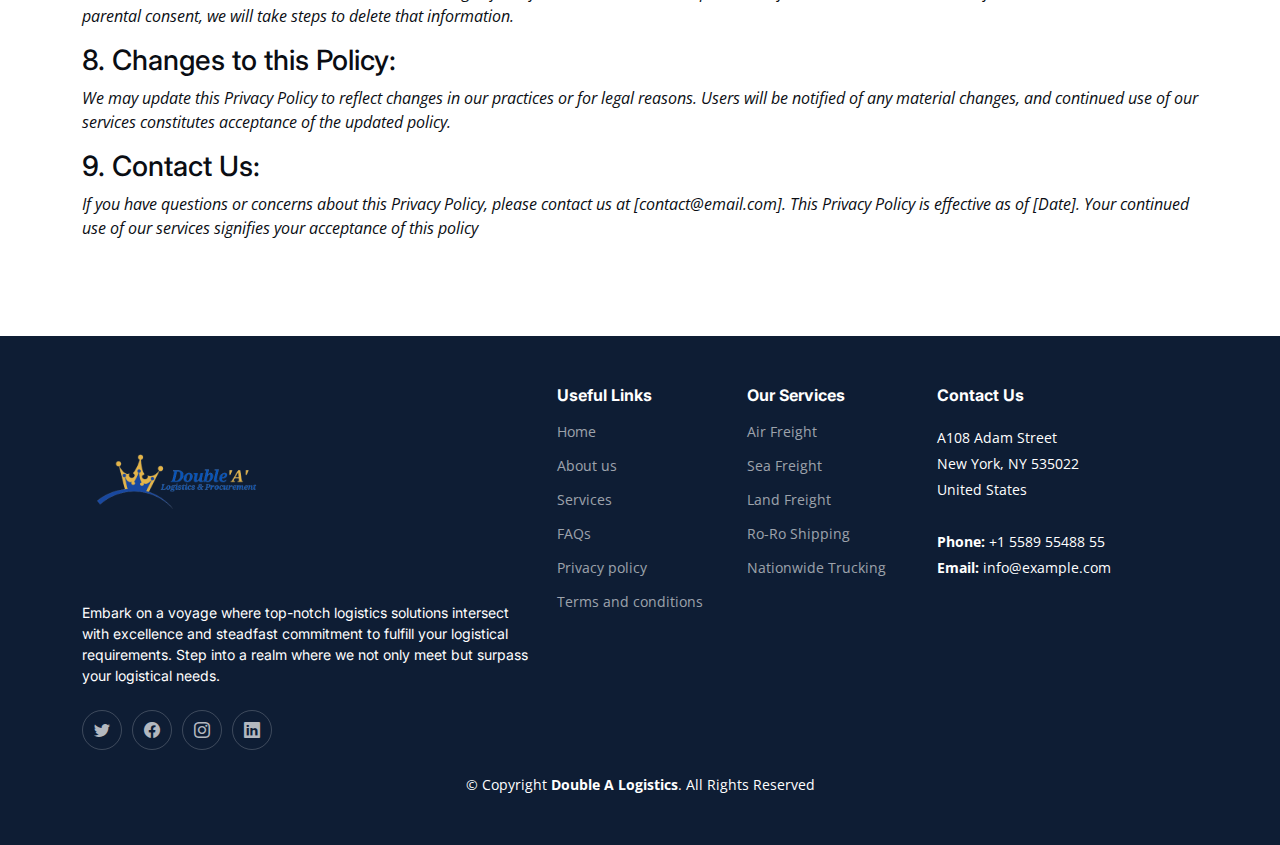
<file: Logis/sample-inner-page.html>
<!DOCTYPE html>
<html lang="en">

<head>
  <meta charset="utf-8">
  <meta content="width=device-width, initial-scale=1.0" name="viewport">

  <title>Privacy Policy</title>
  <meta content="" name="description">
  <meta content="" name="keywords">

  <!-- Favicons -->
  <link href="assets/img/favicon.png" rel="icon">
  <link href="assets/img/apple-touch-icon.png" rel="apple-touch-icon">

  <!-- Google Fonts -->
  <link rel="preconnect" href="https://fonts.googleapis.com">
  <link rel="preconnect" href="https://fonts.gstatic.com" crossorigin>
  <link
    href="https://fonts.googleapis.com/css2?family=Open+Sans:ital,wght@0,300;0,400;0,500;0,600;0,700;1,300;1,400;1,600;1,700&family=Poppins:ital,wght@0,300;0,400;0,500;0,600;0,700;1,300;1,400;1,500;1,600;1,700&family=Inter:ital,wght@0,300;0,400;0,500;0,600;0,700;1,300;1,400;1,500;1,600;1,700&display=swap"
    rel="stylesheet">

  <!-- Vendor CSS Files -->
  <link href="assets/vendor/bootstrap/css/bootstrap.min.css" rel="stylesheet">
  <link href="assets/vendor/bootstrap-icons/bootstrap-icons.css" rel="stylesheet">
  <link href="assets/vendor/fontawesome-free/css/all.min.css" rel="stylesheet">
  <link href="assets/vendor/glightbox/css/glightbox.min.css" rel="stylesheet">
  <link href="assets/vendor/swiper/swiper-bundle.min.css" rel="stylesheet">
  <link href="assets/vendor/aos/aos.css" rel="stylesheet">

  <!-- Template Main CSS File -->
  <link href="assets/css/main.css" rel="stylesheet">

  <!-- =======================================================
  * Template Name: Logis
  * Updated: Sep 18 2023 with Bootstrap v5.3.2
  * Template URL: https://bootstrapmade.com/logis-bootstrap-logistics-website-template/
  * Author: BootstrapMade.com
  * License: https://bootstrapmade.com/license/
  ======================================================== -->
</head>

<body>

  <!-- ======= Header ======= -->
  <header id="header" class="header d-flex align-items-center fixed-top">
    <div class="container-fluid container-xl d-flex align-items-center justify-content-between">

      <a href="index.html" class="logo d-flex align-items-center">
        <!-- Uncomment the line below if you also wish to use an image logo -->
        <img src="assets/img/logo.png" alt="">

      </a>

      <i class="mobile-nav-toggle mobile-nav-show bi bi-list"></i>
      <i class="mobile-nav-toggle mobile-nav-hide d-none bi bi-x"></i>
      <nav id="navbar" class="navbar">
        <ul>
          <li><a href="index.html" class="active">Home</a></li>
          <li><a href="about.html">About</a></li>
          <li><a href="services.html">Services</a></li>
          <li><a href="pricing.html">Blog</a></li>

          <li><a href="contact.html">Contact</a></li>
          <li><a class="get-a-quote" href="get-a-quote.html">Get a Quote</a></li>
        </ul>
      </nav><!-- .navbar -->

    </div>
  </header><!-- End Header -->
  <!-- End Header -->

  <main id="main">

    <!-- ======= Breadcrumbs ======= -->
    <div class="breadcrumbs">
      <div class="page-header d-flex align-items-center" style="background-image: url('assets/img/page-header.jpg');">
        <div class="container position-relative">
          <div class="row d-flex justify-content-center">
            <div class="col-lg-6 text-center" style="margin-top: 50px;">
              <h2>Privacy Policy</h2>
              <p>This Privacy Policy outlines how Double-A Logistics collects, uses, discloses, and protects the
                personal information of users accessing our website and utilizing our logistics services. By using our
                services, you agree to the terms outlined in this policy.</p>
            </div>
          </div>
        </div>
      </div>
      <nav>
        <div class="container">
          <ol>
            <li><a href="index.html">Home</a></li>
            <li>Privacy Policy</li>
          </ol>
        </div>
      </nav>
    </div><!-- End Breadcrumbs -->

    <section class="sample-page">
      <div class="container" data-aos="fade-up">
        <p>
        <h3> 1. Information We Collect:</h3>
        <p class="fst-italic">
          Personal Information:
          <br />
          We may collect personal information such as names, contact details, addresses, and payment information when
          users engage with our services, register on our platform, or submit inquiries.
          <br />
          Usage Information:
          <br />
          We gather information about how users interact with our website, including IP addresses, browser types, and
          device information. This data is collected through cookies and similar tracking technologies.
        </p>
        <h3> 2. How We Use Information:</h3>
        <p class="fst-italic">
          Service Delivery:
          <br />
          Personal information is used to provide logistics services, process transactions, and fulfill user requests.
          This includes shipping, tracking, and customer support.
          <br />
          Improving User Experience:
          <br />
          Usage information helps us analyze and enhance the functionality of our website and services, ensuring a
          seamless and personalized experience for users.
          <br />
          Communication:
          <br />
          We may use contact information to send updates, respond to inquiries, and provide relevant information about
          our services. Users can opt-out of promotional communications at any time.
        </p>
        <h3> 3. Information Sharing:</h3>
        <p class="fst-italic">
          Third-Party Service Providers:
          <br />
          We may share information with trusted third-party service providers involved in the delivery of logistics
          services. These providers are bound by confidentiality agreements and privacy policies.
          <br />
          Legal Compliance:
          <br />
          Information may be disclosed when required by law or to protect our rights, property, or safety, or that of
          others.

        </p>

        <h3>4. Data Security:</h3>
        <p class="fst-italic">

          We employ industry-standard security measures to protect personal information from unauthorized access,
          disclosure, alteration, or destruction. However, no method of transmission over the internet or electronic
          storage is entirely secure, and absolute security cannot be guaranteed.


        </p>
        <h3> 5. Cookies and Tracking:</h3>
        <p class="fst-italic">

          We use cookies and similar tracking technologies to enhance user experience and gather usage information.
          Users can manage cookie preferences through their browser settings.
        </p>
        <h3> 6. Your Choices:</h3>
        <p class="fst-italic">
          Users can opt-out of promotional communications and update their communication preferences at any time. Users
          also have the right to access, correct, or delete their personal information.
        </p>
        <h3> 7. Children's Privacy:</h3>
        <p class="fst-italic">
          Our services are not directed to individuals under the age of 13. If we become aware that personal information
          has been collected from a child under 13 without parental consent, we will take steps to delete that
          information.
        </p>
        <h3> 8. Changes to this Policy:</h3>
        <p class="fst-italic">
          We may update this Privacy Policy to reflect changes in our practices or for legal reasons. Users will be
          notified of any material changes, and continued use of our services constitutes acceptance of the updated
          policy.

        </p>
        <h3> 9. Contact Us:</h3>
        <p class="fst-italic">
          If you have questions or concerns about this Privacy Policy, please contact us at [contact@email.com].
          This Privacy Policy is effective as of [Date]. Your continued use of our services signifies your acceptance of
          this policy


        </p>

        </p>
      </div>
    </section>

  </main><!-- End #main -->

  <!-- ======= Footer ======= -->
  <footer id="footer" class="footer">

    <div class="container">
      <div class="row gy-4">
        <div class="col-lg-5 col-md-12 footer-info">
          <a href="index.html" class="logo d-flex align-items-center">
            <img src="./assets/img/logo.png" alt="">
          </a>
          <p>Embark on a voyage where top-notch logistics solutions intersect with excellence and steadfast commitment
            to fulfill your logistical requirements. Step into a realm where we not only meet but surpass your
            logistical needs.</p>
          <div class="social-links d-flex mt-4">
            <a href="#" class="twitter"><i class="bi bi-twitter"></i></a>
            <a href="#" class="facebook"><i class="bi bi-facebook"></i></a>
            <a href="#" class="instagram"><i class="bi bi-instagram"></i></a>
            <a href="#" class="linkedin"><i class="bi bi-linkedin"></i></a>
          </div>
        </div>

        <div class="col-lg-2 col-6 footer-links">
          <h4>Useful Links</h4>
          <ul>
            <li><a href="#">Home</a></li>
            <li><a href="#">About us</a></li>
            <li><a href="#">Services</a></li>
            <li><a href="#">FAQs</a></li>
            <li><a href="#">Privacy policy</a></li>
            <li><a href="#"> Terms and conditions</a></li>
          </ul>
        </div>

        <div class="col-lg-2 col-6 footer-links">
          <h4>Our Services</h4>
          <ul>
            <li><a href="#">Air Freight</a></li>
            <li><a href="#">Sea Freight</a></li>
            <li><a href="#">Land Freight </a></li>
            <li><a href="#">Ro-Ro Shipping</a></li>
            <li><a href="#">Nationwide Trucking</a></li>
          </ul>
        </div>

        <div class="col-lg-3 col-md-12 footer-contact text-center text-md-start">
          <h4>Contact Us</h4>
          <p>
            A108 Adam Street <br>
            New York, NY 535022<br>
            United States <br><br>
            <strong>Phone:</strong> +1 5589 55488 55<br>
            <strong>Email:</strong> info@example.com<br>
          </p>

        </div>

      </div>
    </div>

    <div class="container mt-4">
      <div class="copyright">
        &copy; Copyright <strong><span>Double A Logistics</span></strong>. All Rights Reserved
      </div>

    </div>

  </footer><!-- End Footer -->
  <!-- End Footer -->


  <a href="#" class="scroll-top d-flex align-items-center justify-content-center"><i
      class="bi bi-arrow-up-short"></i></a>

  <div id="preloader"></div>

  <!-- Vendor JS Files -->
  <script src="assets/vendor/bootstrap/js/bootstrap.bundle.min.js"></script>
  <script src="assets/vendor/purecounter/purecounter_vanilla.js"></script>
  <script src="assets/vendor/glightbox/js/glightbox.min.js"></script>
  <script src="assets/vendor/swiper/swiper-bundle.min.js"></script>
  <script src="assets/vendor/aos/aos.js"></script>
  <script src="assets/vendor/php-email-form/validate.js"></script>

  <!-- Template Main JS File -->
  <script src="assets/js/main.js"></script>

</body>

</html>
</file>
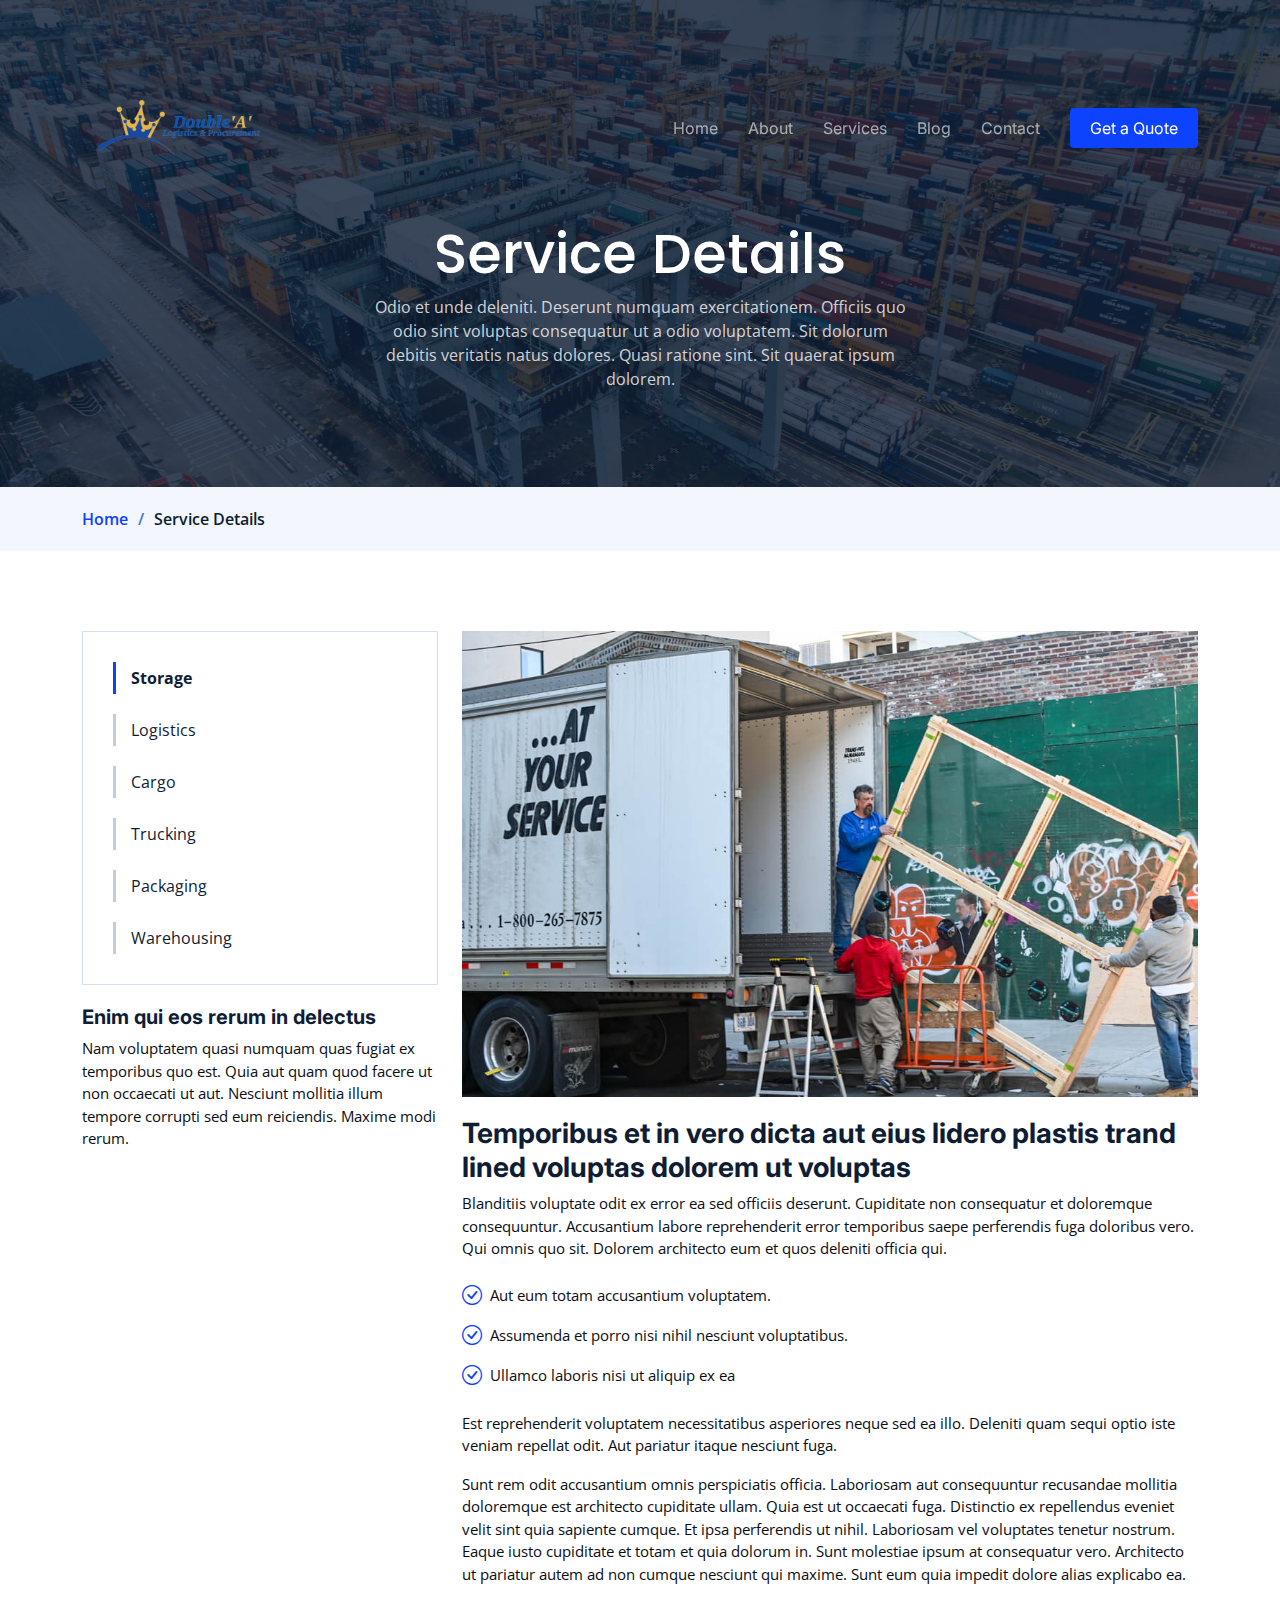
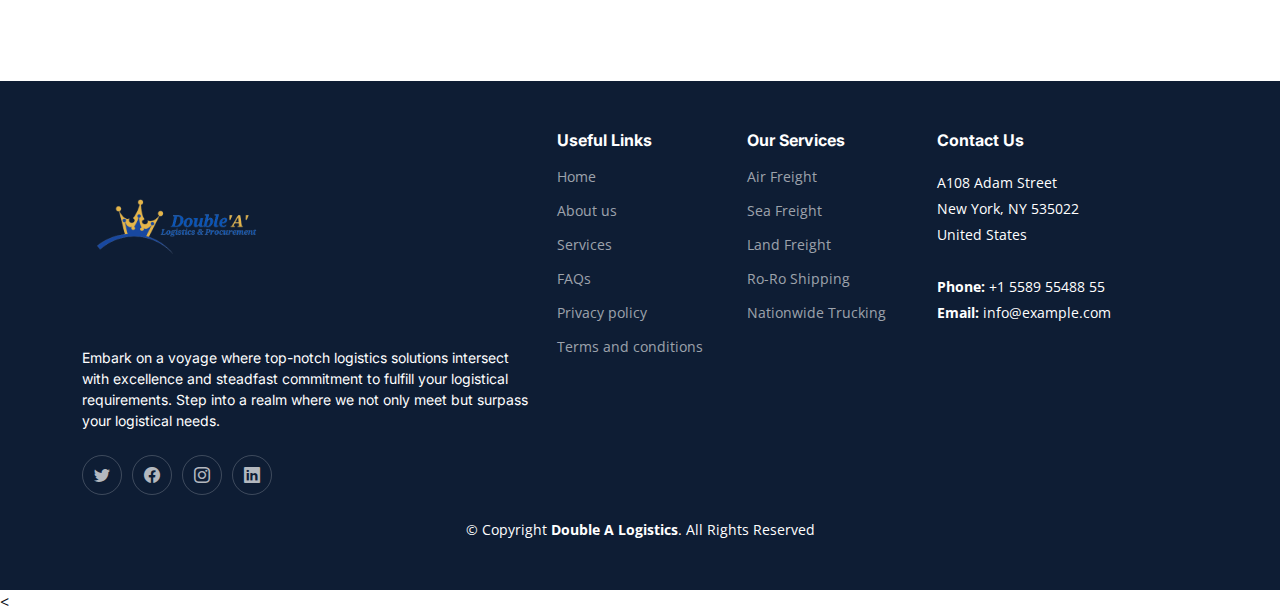
<file: Logis/service-details.html>
<!DOCTYPE html>
<html lang="en">

<head>
  <meta charset="utf-8">
  <meta content="width=device-width, initial-scale=1.0" name="viewport">

  <title>Service Details</title>
  <meta content="" name="description">
  <meta content="" name="keywords">

  <!-- Favicons -->
  <link href="assets/img/favicon.png" rel="icon">
  <link href="assets/img/apple-touch-icon.png" rel="apple-touch-icon">

  <!-- Google Fonts -->
  <link rel="preconnect" href="https://fonts.googleapis.com">
  <link rel="preconnect" href="https://fonts.gstatic.com" crossorigin>
  <link href="https://fonts.googleapis.com/css2?family=Open+Sans:ital,wght@0,300;0,400;0,500;0,600;0,700;1,300;1,400;1,600;1,700&family=Poppins:ital,wght@0,300;0,400;0,500;0,600;0,700;1,300;1,400;1,500;1,600;1,700&family=Inter:ital,wght@0,300;0,400;0,500;0,600;0,700;1,300;1,400;1,500;1,600;1,700&display=swap" rel="stylesheet">

  <!-- Vendor CSS Files -->
  <link href="assets/vendor/bootstrap/css/bootstrap.min.css" rel="stylesheet">
  <link href="assets/vendor/bootstrap-icons/bootstrap-icons.css" rel="stylesheet">
  <link href="assets/vendor/fontawesome-free/css/all.min.css" rel="stylesheet">
  <link href="assets/vendor/glightbox/css/glightbox.min.css" rel="stylesheet">
  <link href="assets/vendor/swiper/swiper-bundle.min.css" rel="stylesheet">
  <link href="assets/vendor/aos/aos.css" rel="stylesheet">

  <!-- Template Main CSS File -->
  <link href="assets/css/main.css" rel="stylesheet">

  <!-- =======================================================
  * Template Name: Logis
  * Updated: Sep 18 2023 with Bootstrap v5.3.2
  * Template URL: https://bootstrapmade.com/logis-bootstrap-logistics-website-template/
  * Author: BootstrapMade.com
  * License: https://bootstrapmade.com/license/
  ======================================================== -->
</head>

<body>

  <!-- ======= Header ======= -->
  <header id="header" class="header d-flex align-items-center fixed-top">
    <div class="container-fluid container-xl d-flex align-items-center justify-content-between">

      <a href="index.html" class="logo d-flex align-items-center">
        <!-- Uncomment the line below if you also wish to use an image logo -->
        <img src="assets/img/logo.png" alt="">
        
      </a>

      <i class="mobile-nav-toggle mobile-nav-show bi bi-list"></i>
      <i class="mobile-nav-toggle mobile-nav-hide d-none bi bi-x"></i>
      <nav id="navbar" class="navbar">
        <ul>
          <li><a href="index.html">Home</a></li>
          <li><a href="about.html">About</a></li>
          <li><a href="services.html">Services</a></li>
          <li><a href="pricing.html">Blog</a></li>
         
          <li><a href="contact.html">Contact</a></li>
          <li><a class="get-a-quote" href="get-a-quote.html">Get a Quote</a></li>
        </ul>
      </nav><!-- .navbar -->

    </div>
  </header><!-- End Header -->
  <!-- End Header -->

  <main id="main">

    <!-- ======= Breadcrumbs ======= -->
    <div class="breadcrumbs">
      <div class="page-header d-flex align-items-center" style="background-image: url('assets/img/page-header.jpg');">
        <div class="container position-relative">
          <div class="row d-flex justify-content-center">
            <div class="col-lg-6 text-center" style="margin-top: 80px;">
              <h2>Service Details</h2>
              <p>Odio et unde deleniti. Deserunt numquam exercitationem. Officiis quo odio sint voluptas consequatur ut a odio voluptatem. Sit dolorum debitis veritatis natus dolores. Quasi ratione sint. Sit quaerat ipsum dolorem.</p>
            </div>
          </div>
        </div>
      </div>
      <nav>
        <div class="container">
          <ol>
            <li><a href="index.html">Home</a></li>
            <li>Service Details</li>
          </ol>
        </div>
      </nav>
    </div><!-- End Breadcrumbs -->

    <!-- ======= Service Details Section ======= -->
    <section id="service-details" class="service-details">
      <div class="container" data-aos="fade-up">

        <div class="row gy-4">

          <div class="col-lg-4">
            <div class="services-list">
              <a href="#" class="active">Storage</a>
              <a href="#">Logistics</a>
              <a href="#">Cargo</a>
              <a href="#">Trucking</a>
              <a href="#">Packaging</a>
              <a href="#">Warehousing</a>
            </div>

            <h4>Enim qui eos rerum in delectus</h4>
            <p>Nam voluptatem quasi numquam quas fugiat ex temporibus quo est. Quia aut quam quod facere ut non occaecati ut aut. Nesciunt mollitia illum tempore corrupti sed eum reiciendis. Maxime modi rerum.</p>
          </div>

          <div class="col-lg-8">
            <img src="assets/img/service-details.jpg" alt="" class="img-fluid services-img">
            <h3>Temporibus et in vero dicta aut eius lidero plastis trand lined voluptas dolorem ut voluptas</h3>
            <p>
              Blanditiis voluptate odit ex error ea sed officiis deserunt. Cupiditate non consequatur et doloremque consequuntur. Accusantium labore reprehenderit error temporibus saepe perferendis fuga doloribus vero. Qui omnis quo sit. Dolorem architecto eum et quos deleniti officia qui.
            </p>
            <ul>
              <li><i class="bi bi-check-circle"></i> <span>Aut eum totam accusantium voluptatem.</span></li>
              <li><i class="bi bi-check-circle"></i> <span>Assumenda et porro nisi nihil nesciunt voluptatibus.</span></li>
              <li><i class="bi bi-check-circle"></i> <span>Ullamco laboris nisi ut aliquip ex ea</span></li>
            </ul>
            <p>
              Est reprehenderit voluptatem necessitatibus asperiores neque sed ea illo. Deleniti quam sequi optio iste veniam repellat odit. Aut pariatur itaque nesciunt fuga.
            </p>
            <p>
              Sunt rem odit accusantium omnis perspiciatis officia. Laboriosam aut consequuntur recusandae mollitia doloremque est architecto cupiditate ullam. Quia est ut occaecati fuga. Distinctio ex repellendus eveniet velit sint quia sapiente cumque. Et ipsa perferendis ut nihil. Laboriosam vel voluptates tenetur nostrum. Eaque iusto cupiditate et totam et quia dolorum in. Sunt molestiae ipsum at consequatur vero. Architecto ut pariatur autem ad non cumque nesciunt qui maxime. Sunt eum quia impedit dolore alias explicabo ea.
            </p>
          </div>

        </div>

      </div>
    </section><!-- End Service Details Section -->

  </main><!-- End #main -->

  <!-- ======= Footer ======= -->
  <footer id="footer" class="footer">

    <div class="container">
      <div class="row gy-4">
        <div class="col-lg-5 col-md-12 footer-info">
          <a href="index.html" class="logo d-flex align-items-center">
            <img src="./assets/img/logo.png" alt="">
          </a>
          <p>Embark on a voyage where top-notch logistics solutions intersect with excellence and steadfast commitment
            to fulfill your logistical requirements. Step into a realm where we not only meet but surpass your
            logistical needs.</p>
          <div class="social-links d-flex mt-4">
            <a href="#" class="twitter"><i class="bi bi-twitter"></i></a>
            <a href="#" class="facebook"><i class="bi bi-facebook"></i></a>
            <a href="#" class="instagram"><i class="bi bi-instagram"></i></a>
            <a href="#" class="linkedin"><i class="bi bi-linkedin"></i></a>
          </div>
        </div>

        <div class="col-lg-2 col-6 footer-links">
          <h4>Useful Links</h4>
          <ul>
            <li><a href="#">Home</a></li>
            <li><a href="#">About us</a></li>
            <li><a href="#">Services</a></li>
            <li><a href="#">FAQs</a></li>
            <li><a href="#">Privacy policy</a></li>
            <li><a href="#"> Terms and conditions</a></li>
          </ul>
        </div>

        <div class="col-lg-2 col-6 footer-links">
          <h4>Our Services</h4>
          <ul>
            <li><a href="#">Air Freight</a></li>
            <li><a href="#">Sea Freight</a></li>
            <li><a href="#">Land Freight </a></li>
            <li><a href="#">Ro-Ro Shipping</a></li>
            <li><a href="#">Nationwide Trucking</a></li>
          </ul>
        </div>

        <div class="col-lg-3 col-md-12 footer-contact text-center text-md-start">
          <h4>Contact Us</h4>
          <p>
            A108 Adam Street <br>
            New York, NY 535022<br>
            United States <br><br>
            <strong>Phone:</strong> +1 5589 55488 55<br>
            <strong>Email:</strong> info@example.com<br>
          </p>

        </div>

      </div>
    </div>

    <div class="container mt-4">
      <div class="copyright">
        &copy; Copyright <strong><span>Double A Logistics</span></strong>. All Rights Reserved
      </div>
      
    </div>

  </footer><

  <a href="#" class="scroll-top d-flex align-items-center justify-content-center"><i class="bi bi-arrow-up-short"></i></a>

  <div id="preloader"></div>

  <!-- Vendor JS Files -->
  <script src="assets/vendor/bootstrap/js/bootstrap.bundle.min.js"></script>
  <script src="assets/vendor/purecounter/purecounter_vanilla.js"></script>
  <script src="assets/vendor/glightbox/js/glightbox.min.js"></script>
  <script src="assets/vendor/swiper/swiper-bundle.min.js"></script>
  <script src="assets/vendor/aos/aos.js"></script>
  <script src="assets/vendor/php-email-form/validate.js"></script>

  <!-- Template Main JS File -->
  <script src="assets/js/main.js"></script>

</body>

</html>
</file>
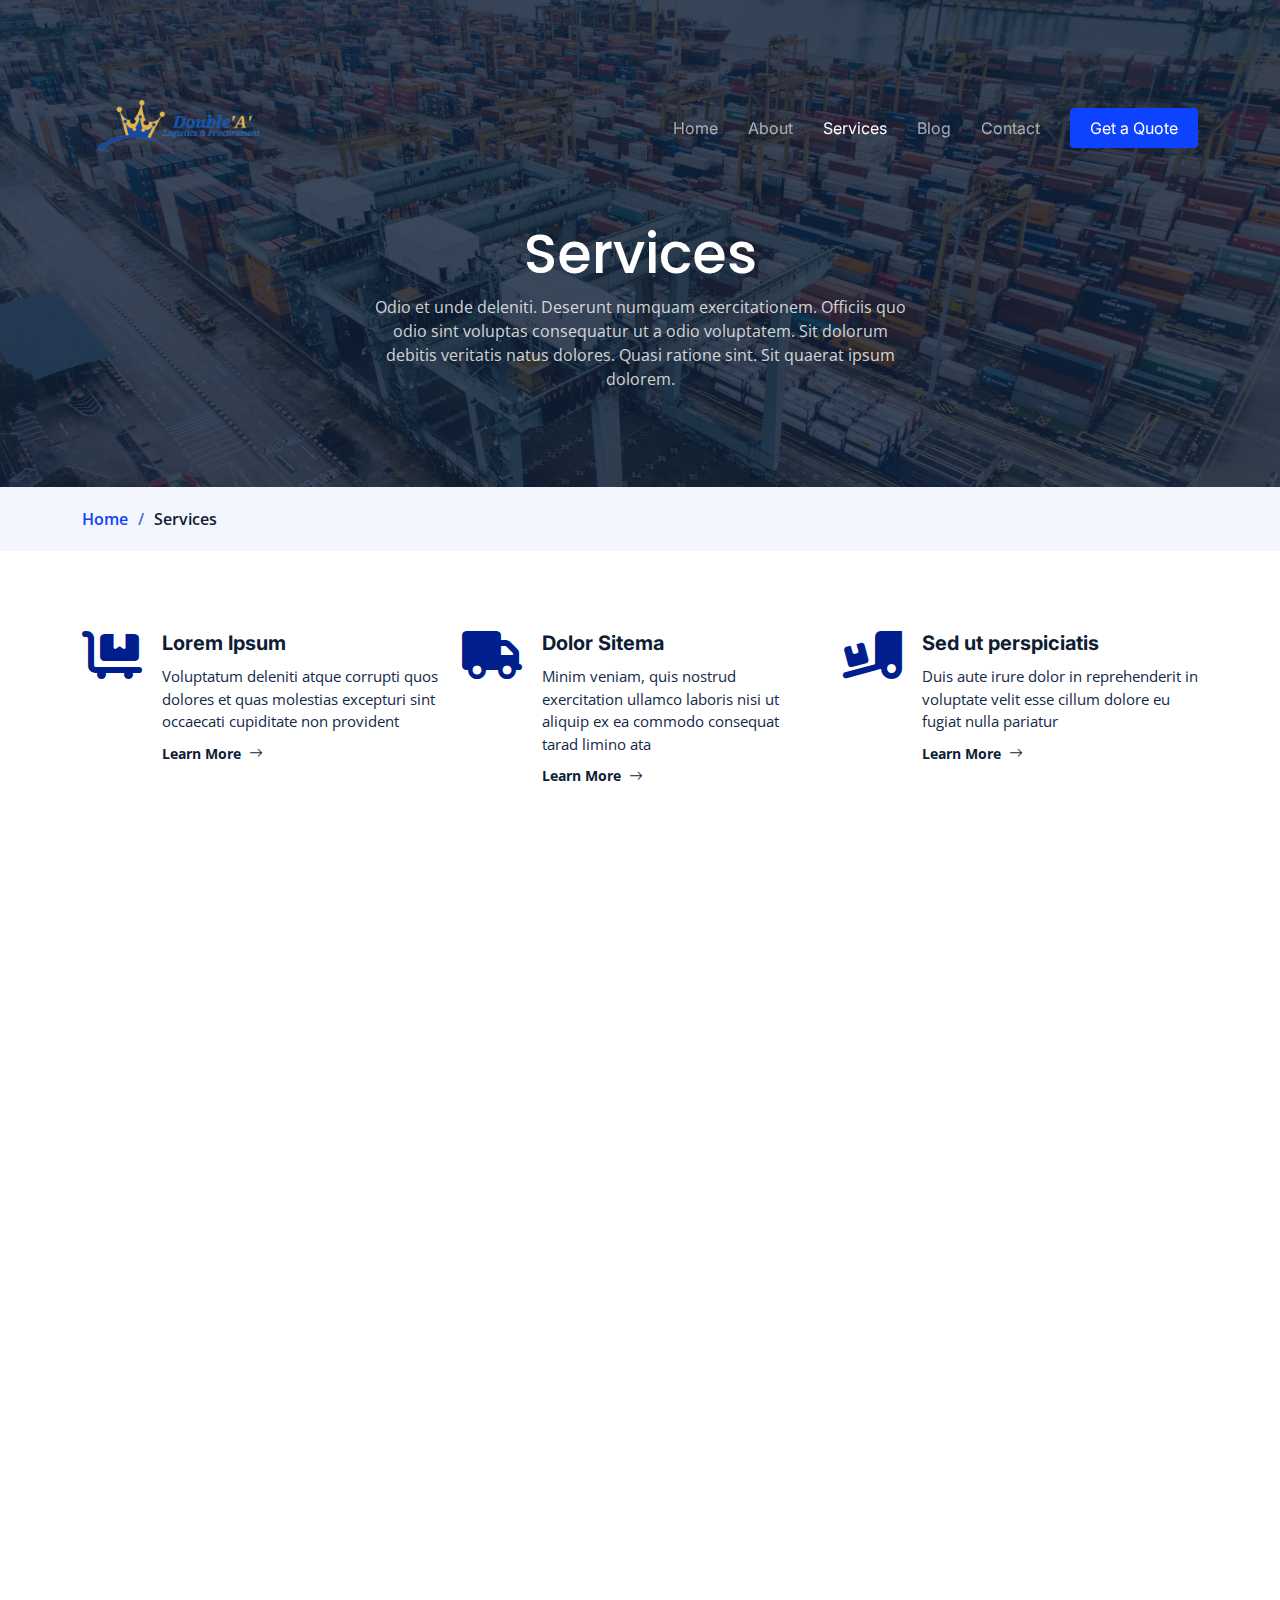
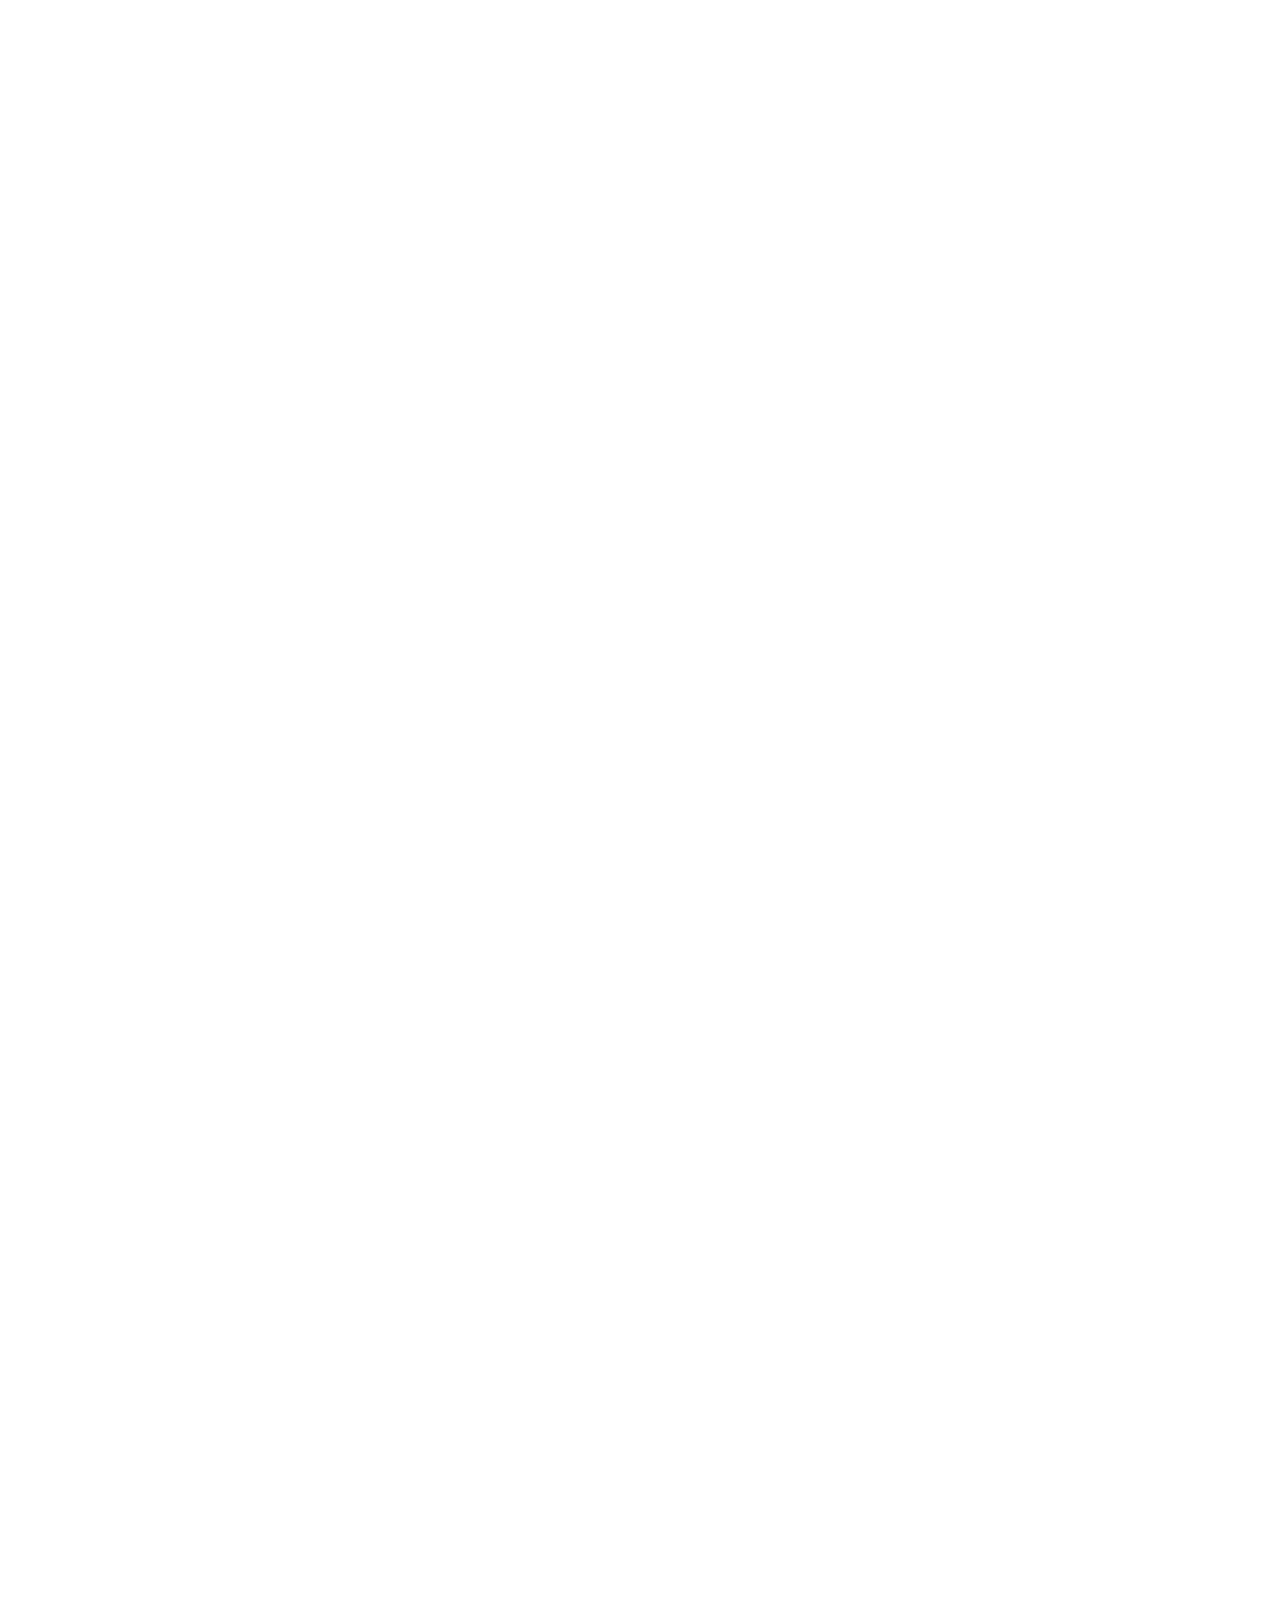
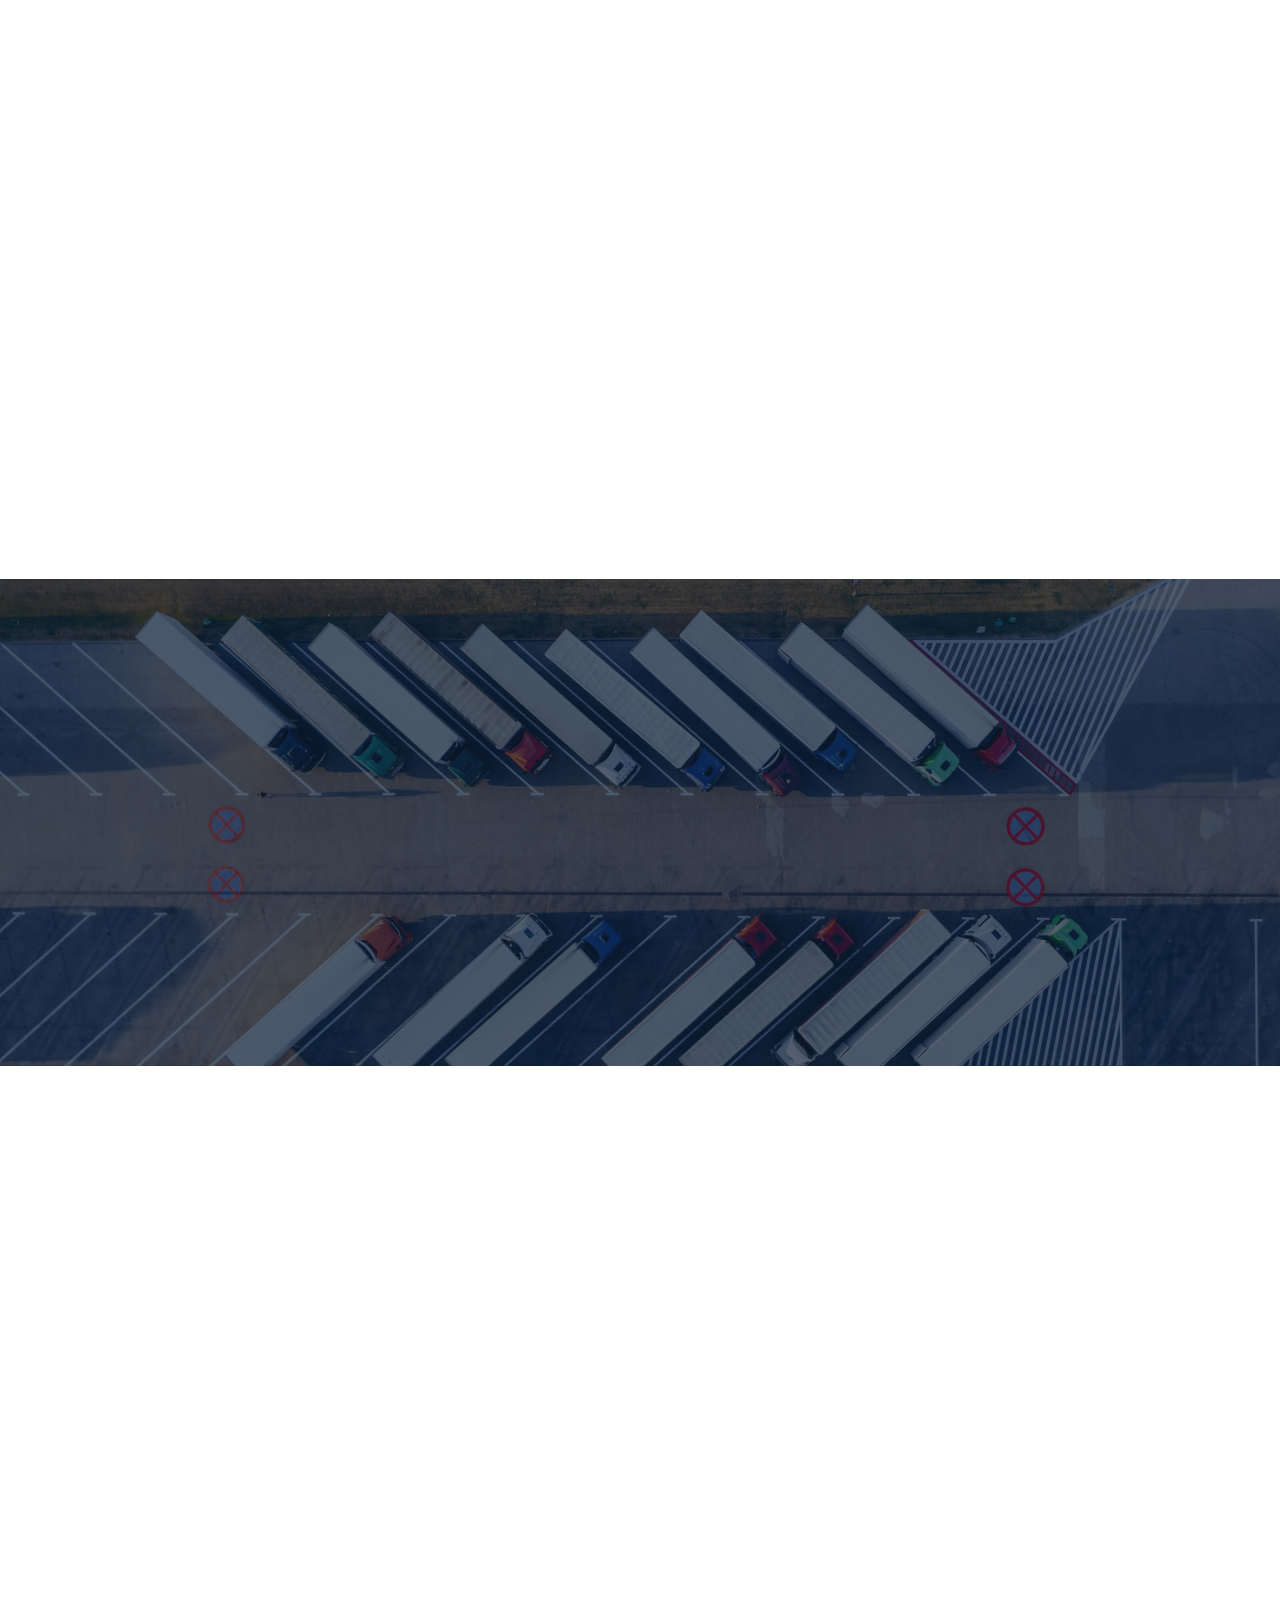
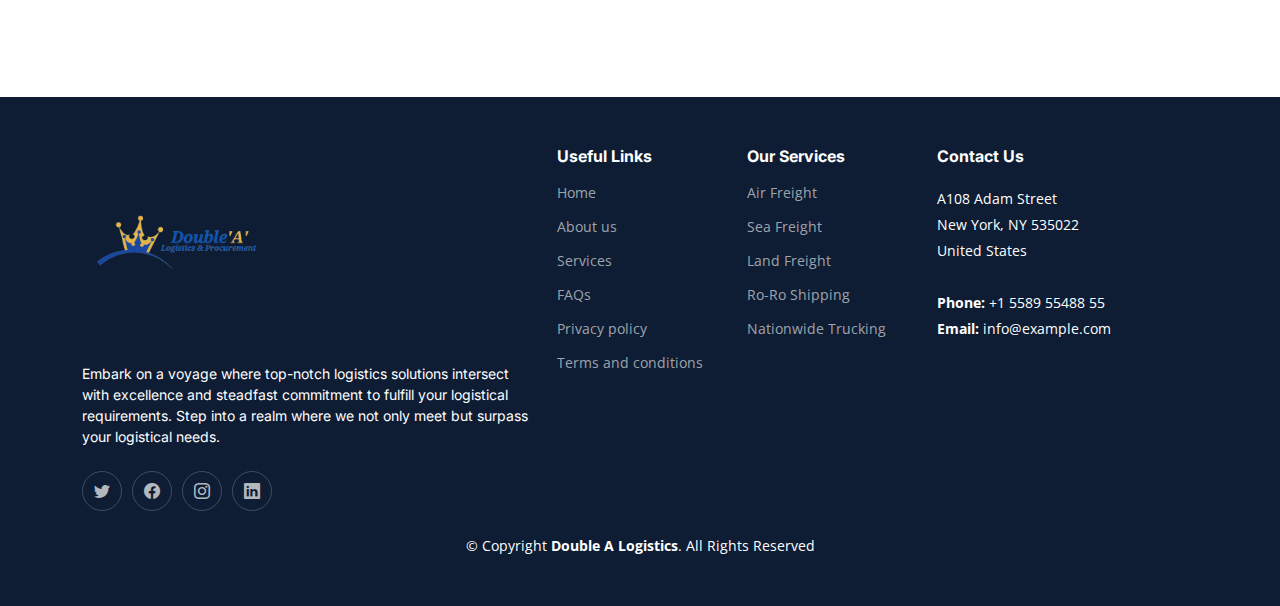
<file: Logis/services.html>
<!DOCTYPE html>
<html lang="en">

<head>
  <meta charset="utf-8">
  <meta content="width=device-width, initial-scale=1.0" name="viewport">

  <title> Services</title>
  <meta content="" name="description">
  <meta content="" name="keywords">

  <!-- Favicons -->
  <link href="assets/img/favicon.png" rel="icon">
  <link href="assets/img/apple-touch-icon.png" rel="apple-touch-icon">

  <!-- Google Fonts -->
  <link rel="preconnect" href="https://fonts.googleapis.com">
  <link rel="preconnect" href="https://fonts.gstatic.com" crossorigin>
  <link href="https://fonts.googleapis.com/css2?family=Open+Sans:ital,wght@0,300;0,400;0,500;0,600;0,700;1,300;1,400;1,600;1,700&family=Poppins:ital,wght@0,300;0,400;0,500;0,600;0,700;1,300;1,400;1,500;1,600;1,700&family=Inter:ital,wght@0,300;0,400;0,500;0,600;0,700;1,300;1,400;1,500;1,600;1,700&display=swap" rel="stylesheet">

  <!-- Vendor CSS Files -->
  <link href="assets/vendor/bootstrap/css/bootstrap.min.css" rel="stylesheet">
  <link href="assets/vendor/bootstrap-icons/bootstrap-icons.css" rel="stylesheet">
  <link href="assets/vendor/fontawesome-free/css/all.min.css" rel="stylesheet">
  <link href="assets/vendor/glightbox/css/glightbox.min.css" rel="stylesheet">
  <link href="assets/vendor/swiper/swiper-bundle.min.css" rel="stylesheet">
  <link href="assets/vendor/aos/aos.css" rel="stylesheet">

  <!-- Template Main CSS File -->
  <link href="assets/css/main.css" rel="stylesheet">

  <!-- =======================================================
  * Template Name: Logis
  * Updated: Sep 18 2023 with Bootstrap v5.3.2
  * Template URL: https://bootstrapmade.com/logis-bootstrap-logistics-website-template/
  * Author: BootstrapMade.com
  * License: https://bootstrapmade.com/license/
  ======================================================== -->
</head>

<body>

  <!-- ======= Header ======= -->
  <header id="header" class="header d-flex align-items-center fixed-top">
    <div class="container-fluid container-xl d-flex align-items-center justify-content-between">

      <a href="index.html" class="logo d-flex align-items-center">
        <!-- Uncomment the line below if you also wish to use an image logo -->
        <img src="assets/img/logo.png" alt="">
      
      </a>

      <i class="mobile-nav-toggle mobile-nav-show bi bi-list"></i>
      <i class="mobile-nav-toggle mobile-nav-hide d-none bi bi-x"></i>
      <<nav id="navbar" class="navbar">
        <ul>
          <li><a href="index.html" >Home</a></li>
          <li><a href="about.html">About</a></li>
          <li><a href="services.html" class="active">Services</a></li>
          <li><a href="pricing.html">Blog</a></li>
         
          <li><a href="contact.html">Contact</a></li>
          <li><a class="get-a-quote" href="get-a-quote.html">Get a Quote</a></li>
        </ul>
      </nav><!-- .navbar -->

    </div>
  </header><!-- End Header -->
  <!-- End Header -->

  <main id="main">

    <!-- ======= Breadcrumbs ======= -->
    <div class="breadcrumbs">
      <div class="page-header d-flex align-items-center" style="background-image: url('assets/img/page-header.jpg');">
        <div class="container position-relative">
          <div class="row d-flex justify-content-center">
            <div class="col-lg-6 text-center" style="margin-top: 80px;">
              <h2>Services</h2>
              <p>Odio et unde deleniti. Deserunt numquam exercitationem. Officiis quo odio sint voluptas consequatur ut a odio voluptatem. Sit dolorum debitis veritatis natus dolores. Quasi ratione sint. Sit quaerat ipsum dolorem.</p>
            </div>
          </div>
        </div>
      </div>
      <nav>
        <div class="container">
          <ol>
            <li><a href="index.html">Home</a></li>
            <li>Services</li>
          </ol>
        </div>
      </nav>
    </div><!-- End Breadcrumbs -->

    <!-- ======= Featured Services Section ======= -->
    <section id="featured-services" class="featured-services">
      <div class="container">

        <div class="row gy-4">

          <div class="col-lg-4 col-md-6 service-item d-flex" data-aos="fade-up">
            <div class="icon flex-shrink-0"><i class="fa-solid fa-cart-flatbed"></i></div>
            <div>
              <h4 class="title">Lorem Ipsum</h4>
              <p class="description">Voluptatum deleniti atque corrupti quos dolores et quas molestias excepturi sint occaecati cupiditate non provident</p>
              <a href="service-details.html" class="readmore stretched-link"><span>Learn More</span><i class="bi bi-arrow-right"></i></a>
            </div>
          </div>
          <!-- End Service Item -->

          <div class="col-lg-4 col-md-6 service-item d-flex" data-aos="fade-up" data-aos-delay="100">
            <div class="icon flex-shrink-0"><i class="fa-solid fa-truck"></i></div>
            <div>
              <h4 class="title">Dolor Sitema</h4>
              <p class="description">Minim veniam, quis nostrud exercitation ullamco laboris nisi ut aliquip ex ea commodo consequat tarad limino ata</p>
              <a href="service-details.html" class="readmore stretched-link"><span>Learn More</span><i class="bi bi-arrow-right"></i></a>
            </div>
          </div><!-- End Service Item -->

          <div class="col-lg-4 col-md-6 service-item d-flex" data-aos="fade-up" data-aos-delay="200">
            <div class="icon flex-shrink-0"><i class="fa-solid fa-truck-ramp-box"></i></div>
            <div>
              <h4 class="title">Sed ut perspiciatis</h4>
              <p class="description">Duis aute irure dolor in reprehenderit in voluptate velit esse cillum dolore eu fugiat nulla pariatur</p>
              <a href="service-details.html" class="readmore stretched-link"><span>Learn More</span><i class="bi bi-arrow-right"></i></a>
            </div>
          </div><!-- End Service Item -->

        </div>

      </div>
    </section><!-- End Featured Services Section -->

    <!-- ======= Services Section ======= -->
    <section id="service" class="services pt-0">
      <div class="container" data-aos="fade-up">

        <div class="section-header">
          <span>Our Services</span>
          <h2>Our Services</h2>

        </div>

        <div class="row gy-4">

          <div class="col-lg-4 col-md-6" data-aos="fade-up" data-aos-delay="100">
            <div class="card">
              <div class="card-img">
                <img src="assets/img/storage-service.jpg" alt="" class="img-fluid">
              </div>
              <h3><a href="service-details.html" class="stretched-link">Storage</a></h3>
              <p>Cumque eos in qui numquam. Aut aspernatur perferendis sed atque quia voluptas quisquam repellendus temporibus itaqueofficiis odit</p>
            </div>
          </div><!-- End Card Item -->

          <div class="col-lg-4 col-md-6" data-aos="fade-up" data-aos-delay="200">
            <div class="card">
              <div class="card-img">
                <img src="assets/img/logistics-service.jpg" alt="" class="img-fluid">
              </div>
              <h3><a href="service-details.html" class="stretched-link">Logistics</a></h3>
              <p>Asperiores provident dolor accusamus pariatur dolore nam id audantium ut et iure incidunt molestiae dolor ipsam ducimus occaecati nisi</p>
            </div>
          </div><!-- End Card Item -->

          <div class="col-lg-4 col-md-6" data-aos="fade-up" data-aos-delay="300">
            <div class="card">
              <div class="card-img">
                <img src="assets/img/cargo-service.jpg" alt="" class="img-fluid">
              </div>
              <h3><a href="service-details.html" class="stretched-link">Cargo</a></h3>
              <p>Dicta quam similique quia architecto eos nisi aut ratione aut ipsum reiciendis sit doloremque oluptatem aut et molestiae ut et nihil</p>
            </div>
          </div><!-- End Card Item -->

          <div class="col-lg-4 col-md-6" data-aos="fade-up" data-aos-delay="400">
            <div class="card">
              <div class="card-img">
                <img src="assets/img/trucking-service.jpg" alt="" class="img-fluid">
              </div>
              <h3><a href="service-details.html" class="stretched-link">Trucking</a></h3>
              <p>Dicta quam similique quia architecto eos nisi aut ratione aut ipsum reiciendis sit doloremque oluptatem aut et molestiae ut et nihil</p>
            </div>
          </div><!-- End Card Item -->

          <div class="col-lg-4 col-md-6" data-aos="fade-up" data-aos-delay="500">
            <div class="card">
              <div class="card-img">
                <img src="assets/img/packaging-service.jpg" alt="" class="img-fluid">
              </div>
              <h3><a href="service-details.html" class="stretched-link">Packaging</a></h3>
              <p>Illo consequuntur quisquam delectus praesentium modi dignissimos facere vel cum onsequuntur maiores beatae consequatur magni voluptates</p>
            </div>
          </div><!-- End Card Item -->

          <div class="col-lg-4 col-md-6" data-aos="fade-up" data-aos-delay="600">
            <div class="card">
              <div class="card-img">
                <img src="assets/img/warehousing-service.jpg" alt="" class="img-fluid">
              </div>
              <h3><a href="service-details.html" class="stretched-link">Warehousing</a></h3>
              <p>Quas assumenda non occaecati molestiae. In aut earum sed natus eatae in vero. Ab modi quisquam aut nostrum unde et qui est non quo nulla</p>
            </div>
          </div><!-- End Card Item -->

        </div>

      </div>
    </section><!-- End Services Section -->

    <!-- ======= Features Section ======= -->
    <section id="features" class="features">
      <div class="container">

        <div class="row gy-4 align-items-center features-item" data-aos="fade-up">

          <div class="col-md-5">
            <img src="assets/img/features-1.jpg" class="img-fluid" alt="">
          </div>
          <div class="col-md-7">
            <h3>Voluptatem dignissimos provident quasi corporis voluptates sit assumenda.</h3>
            <p class="fst-italic">
              Lorem ipsum dolor sit amet, consectetur adipiscing elit, sed do eiusmod tempor incididunt ut labore et dolore
              magna aliqua.
            </p>
            <ul>
              <li><i class="bi bi-check"></i> Ullamco laboris nisi ut aliquip ex ea commodo consequat.</li>
              <li><i class="bi bi-check"></i> Duis aute irure dolor in reprehenderit in voluptate velit.</li>
              <li><i class="bi bi-check"></i> Ullam est qui quos consequatur eos accusamus.</li>
            </ul>
          </div>
        </div><!-- Features Item -->

        <div class="row gy-4 align-items-center features-item" data-aos="fade-up">
          <div class="col-md-5 order-1 order-md-2">
            <img src="assets/img/features-2.jpg" class="img-fluid" alt="">
          </div>
          <div class="col-md-7 order-2 order-md-1">
            <h3>Corporis temporibus maiores provident</h3>
            <p class="fst-italic">
              Lorem ipsum dolor sit amet, consectetur adipiscing elit, sed do eiusmod tempor incididunt ut labore et dolore
              magna aliqua.
            </p>
            <p>
              Ullamco laboris nisi ut aliquip ex ea commodo consequat. Duis aute irure dolor in reprehenderit in voluptate
              velit esse cillum dolore eu fugiat nulla pariatur. Excepteur sint occaecat cupidatat non proident, sunt in
              culpa qui officia deserunt mollit anim id est laborum
            </p>
          </div>
        </div><!-- Features Item -->

        <div class="row gy-4 align-items-center features-item" data-aos="fade-up">
          <div class="col-md-5">
            <img src="assets/img/features-3.jpg" class="img-fluid" alt="">
          </div>
          <div class="col-md-7">
            <h3>Sunt consequatur ad ut est nulla consectetur reiciendis animi voluptas</h3>
            <p>Cupiditate placeat cupiditate placeat est ipsam culpa. Delectus quia minima quod. Sunt saepe odit aut quia voluptatem hic voluptas dolor doloremque.</p>
            <ul>
              <li><i class="bi bi-check"></i> Ullamco laboris nisi ut aliquip ex ea commodo consequat.</li>
              <li><i class="bi bi-check"></i> Duis aute irure dolor in reprehenderit in voluptate velit.</li>
              <li><i class="bi bi-check"></i> Facilis ut et voluptatem aperiam. Autem soluta ad fugiat.</li>
            </ul>
          </div>
        </div><!-- Features Item -->

        <div class="row gy-4 align-items-center features-item" data-aos="fade-up">
          <div class="col-md-5 order-1 order-md-2">
            <img src="assets/img/features-4.jpg" class="img-fluid" alt="">
          </div>
          <div class="col-md-7 order-2 order-md-1">
            <h3>Quas et necessitatibus eaque impedit ipsum animi consequatur incidunt in</h3>
            <p class="fst-italic">
              Lorem ipsum dolor sit amet, consectetur adipiscing elit, sed do eiusmod tempor incididunt ut labore et dolore
              magna aliqua.
            </p>
            <p>
              Ullamco laboris nisi ut aliquip ex ea commodo consequat. Duis aute irure dolor in reprehenderit in voluptate
              velit esse cillum dolore eu fugiat nulla pariatur. Excepteur sint occaecat cupidatat non proident, sunt in
              culpa qui officia deserunt mollit anim id est laborum
            </p>
          </div>
        </div><!-- Features Item -->

      </div>
    </section><!-- End Features Section -->

    <!-- ======= Testimonials Section ======= -->
    <section id="testimonials" class="testimonials">
      <div class="container">

        <div class="slides-1 swiper" data-aos="fade-up">
          <div class="swiper-wrapper">

            <div class="swiper-slide">
              <div class="testimonial-item">
                <img src="assets/img/testimonials/testimonials-1.jpg" class="testimonial-img" alt="">
                <h3>Saul Goodman</h3>
                <h4>Ceo &amp; Founder</h4>
                <div class="stars">
                  <i class="bi bi-star-fill"></i><i class="bi bi-star-fill"></i><i class="bi bi-star-fill"></i><i class="bi bi-star-fill"></i><i class="bi bi-star-fill"></i>
                </div>
                <p>
                  <i class="bi bi-quote quote-icon-left"></i>
                  Proin iaculis purus consequat sem cure digni ssim donec porttitora entum suscipit rhoncus. Accusantium quam, ultricies eget id, aliquam eget nibh et. Maecen aliquam, risus at semper.
                  <i class="bi bi-quote quote-icon-right"></i>
                </p>
              </div>
            </div><!-- End testimonial item -->

            <div class="swiper-slide">
              <div class="testimonial-item">
                <img src="assets/img/testimonials/testimonials-2.jpg" class="testimonial-img" alt="">
                <h3>Sara Wilsson</h3>
                <h4>Designer</h4>
                <div class="stars">
                  <i class="bi bi-star-fill"></i><i class="bi bi-star-fill"></i><i class="bi bi-star-fill"></i><i class="bi bi-star-fill"></i><i class="bi bi-star-fill"></i>
                </div>
                <p>
                  <i class="bi bi-quote quote-icon-left"></i>
                  Export tempor illum tamen malis malis eram quae irure esse labore quem cillum quid cillum eram malis quorum velit fore eram velit sunt aliqua noster fugiat irure amet legam anim culpa.
                  <i class="bi bi-quote quote-icon-right"></i>
                </p>
              </div>
            </div><!-- End testimonial item -->

            <div class="swiper-slide">
              <div class="testimonial-item">
                <img src="assets/img/testimonials/testimonials-3.jpg" class="testimonial-img" alt="">
                <h3>Jena Karlis</h3>
                <h4>Store Owner</h4>
                <div class="stars">
                  <i class="bi bi-star-fill"></i><i class="bi bi-star-fill"></i><i class="bi bi-star-fill"></i><i class="bi bi-star-fill"></i><i class="bi bi-star-fill"></i>
                </div>
                <p>
                  <i class="bi bi-quote quote-icon-left"></i>
                  Enim nisi quem export duis labore cillum quae magna enim sint quorum nulla quem veniam duis minim tempor labore quem eram duis noster aute amet eram fore quis sint minim.
                  <i class="bi bi-quote quote-icon-right"></i>
                </p>
              </div>
            </div><!-- End testimonial item -->

            <div class="swiper-slide">
              <div class="testimonial-item">
                <img src="assets/img/testimonials/testimonials-4.jpg" class="testimonial-img" alt="">
                <h3>Matt Brandon</h3>
                <h4>Freelancer</h4>
                <div class="stars">
                  <i class="bi bi-star-fill"></i><i class="bi bi-star-fill"></i><i class="bi bi-star-fill"></i><i class="bi bi-star-fill"></i><i class="bi bi-star-fill"></i>
                </div>
                <p>
                  <i class="bi bi-quote quote-icon-left"></i>
                  Fugiat enim eram quae cillum dolore dolor amet nulla culpa multos export minim fugiat minim velit minim dolor enim duis veniam ipsum anim magna sunt elit fore quem dolore labore illum veniam.
                  <i class="bi bi-quote quote-icon-right"></i>
                </p>
              </div>
            </div><!-- End testimonial item -->

            <div class="swiper-slide">
              <div class="testimonial-item">
                <img src="assets/img/testimonials/testimonials-5.jpg" class="testimonial-img" alt="">
                <h3>John Larson</h3>
                <h4>Entrepreneur</h4>
                <div class="stars">
                  <i class="bi bi-star-fill"></i><i class="bi bi-star-fill"></i><i class="bi bi-star-fill"></i><i class="bi bi-star-fill"></i><i class="bi bi-star-fill"></i>
                </div>
                <p>
                  <i class="bi bi-quote quote-icon-left"></i>
                  Quis quorum aliqua sint quem legam fore sunt eram irure aliqua veniam tempor noster veniam enim culpa labore duis sunt culpa nulla illum cillum fugiat legam esse veniam culpa fore nisi cillum quid.
                  <i class="bi bi-quote quote-icon-right"></i>
                </p>
              </div>
            </div><!-- End testimonial item -->

          </div>
          <div class="swiper-pagination"></div>
        </div>

      </div>
    </section><!-- End Testimonials Section -->

    <!-- ======= Frequently Asked Questions Section ======= -->
    <section id="faq" class="faq">
      <div class="container" data-aos="fade-up">

        <div class="section-header">
          <span>Frequently Asked Questions</span>
          <h2>Frequently Asked Questions</h2>

        </div>

        <div class="row justify-content-center" data-aos="fade-up" data-aos-delay="200">
          <div class="col-lg-10">

            <div class="accordion accordion-flush" id="faqlist">

              <div class="accordion-item">
                <h3 class="accordion-header">
                  <button class="accordion-button collapsed" type="button" data-bs-toggle="collapse" data-bs-target="#faq-content-1">
                    <i class="bi bi-question-circle question-icon"></i>
                    Non consectetur a erat nam at lectus urna duis?
                  </button>
                </h3>
                <div id="faq-content-1" class="accordion-collapse collapse" data-bs-parent="#faqlist">
                  <div class="accordion-body">
                    Feugiat pretium nibh ipsum consequat. Tempus iaculis urna id volutpat lacus laoreet non curabitur gravida. Venenatis lectus magna fringilla urna porttitor rhoncus dolor purus non.
                  </div>
                </div>
              </div><!-- # Faq item-->

              <div class="accordion-item">
                <h3 class="accordion-header">
                  <button class="accordion-button collapsed" type="button" data-bs-toggle="collapse" data-bs-target="#faq-content-2">
                    <i class="bi bi-question-circle question-icon"></i>
                    Feugiat scelerisque varius morbi enim nunc faucibus a pellentesque?
                  </button>
                </h3>
                <div id="faq-content-2" class="accordion-collapse collapse" data-bs-parent="#faqlist">
                  <div class="accordion-body">
                    Dolor sit amet consectetur adipiscing elit pellentesque habitant morbi. Id interdum velit laoreet id donec ultrices. Fringilla phasellus faucibus scelerisque eleifend donec pretium. Est pellentesque elit ullamcorper dignissim. Mauris ultrices eros in cursus turpis massa tincidunt dui.
                  </div>
                </div>
              </div><!-- # Faq item-->

              <div class="accordion-item">
                <h3 class="accordion-header">
                  <button class="accordion-button collapsed" type="button" data-bs-toggle="collapse" data-bs-target="#faq-content-3">
                    <i class="bi bi-question-circle question-icon"></i>
                    Dolor sit amet consectetur adipiscing elit pellentesque habitant morbi?
                  </button>
                </h3>
                <div id="faq-content-3" class="accordion-collapse collapse" data-bs-parent="#faqlist">
                  <div class="accordion-body">
                    Eleifend mi in nulla posuere sollicitudin aliquam ultrices sagittis orci. Faucibus pulvinar elementum integer enim. Sem nulla pharetra diam sit amet nisl suscipit. Rutrum tellus pellentesque eu tincidunt. Lectus urna duis convallis convallis tellus. Urna molestie at elementum eu facilisis sed odio morbi quis
                  </div>
                </div>
              </div><!-- # Faq item-->

              <div class="accordion-item">
                <h3 class="accordion-header">
                  <button class="accordion-button collapsed" type="button" data-bs-toggle="collapse" data-bs-target="#faq-content-4">
                    <i class="bi bi-question-circle question-icon"></i>
                    Ac odio tempor orci dapibus. Aliquam eleifend mi in nulla?
                  </button>
                </h3>
                <div id="faq-content-4" class="accordion-collapse collapse" data-bs-parent="#faqlist">
                  <div class="accordion-body">
                    <i class="bi bi-question-circle question-icon"></i>
                    Dolor sit amet consectetur adipiscing elit pellentesque habitant morbi. Id interdum velit laoreet id donec ultrices. Fringilla phasellus faucibus scelerisque eleifend donec pretium. Est pellentesque elit ullamcorper dignissim. Mauris ultrices eros in cursus turpis massa tincidunt dui.
                  </div>
                </div>
              </div><!-- # Faq item-->

              <div class="accordion-item">
                <h3 class="accordion-header">
                  <button class="accordion-button collapsed" type="button" data-bs-toggle="collapse" data-bs-target="#faq-content-5">
                    <i class="bi bi-question-circle question-icon"></i>
                    Tempus quam pellentesque nec nam aliquam sem et tortor consequat?
                  </button>
                </h3>
                <div id="faq-content-5" class="accordion-collapse collapse" data-bs-parent="#faqlist">
                  <div class="accordion-body">
                    Molestie a iaculis at erat pellentesque adipiscing commodo. Dignissim suspendisse in est ante in. Nunc vel risus commodo viverra maecenas accumsan. Sit amet nisl suscipit adipiscing bibendum est. Purus gravida quis blandit turpis cursus in
                  </div>
                </div>
              </div><!-- # Faq item-->

            </div>

          </div>
        </div>

      </div>
    </section><!-- End Frequently Asked Questions Section -->

  </main><!-- End #main -->

  <!-- ======= Footer ======= -->
  <footer id="footer" class="footer">

    <div class="container">
      <div class="row gy-4">
        <div class="col-lg-5 col-md-12 footer-info">
          <a href="index.html" class="logo d-flex align-items-center">
            <img src="./assets/img/logo.png" alt="">
          </a>
          <p>Embark on a voyage where top-notch logistics solutions intersect with excellence and steadfast commitment
            to fulfill your logistical requirements. Step into a realm where we not only meet but surpass your
            logistical needs.</p>
          <div class="social-links d-flex mt-4">
            <a href="#" class="twitter"><i class="bi bi-twitter"></i></a>
            <a href="#" class="facebook"><i class="bi bi-facebook"></i></a>
            <a href="#" class="instagram"><i class="bi bi-instagram"></i></a>
            <a href="#" class="linkedin"><i class="bi bi-linkedin"></i></a>
          </div>
        </div>

        <div class="col-lg-2 col-6 footer-links">
          <h4>Useful Links</h4>
          <ul>
            <li><a href="#">Home</a></li>
            <li><a href="#">About us</a></li>
            <li><a href="#">Services</a></li>
            <li><a href="#">FAQs</a></li>
            <li><a href="#">Privacy policy</a></li>
            <li><a href="#"> Terms and conditions</a></li>
          </ul>
        </div>

        <div class="col-lg-2 col-6 footer-links">
          <h4>Our Services</h4>
          <ul>
            <li><a href="#">Air Freight</a></li>
            <li><a href="#">Sea Freight</a></li>
            <li><a href="#">Land Freight </a></li>
            <li><a href="#">Ro-Ro Shipping</a></li>
            <li><a href="#">Nationwide Trucking</a></li>
          </ul>
        </div>

        <div class="col-lg-3 col-md-12 footer-contact text-center text-md-start">
          <h4>Contact Us</h4>
          <p>
            A108 Adam Street <br>
            New York, NY 535022<br>
            United States <br><br>
            <strong>Phone:</strong> +1 5589 55488 55<br>
            <strong>Email:</strong> info@example.com<br>
          </p>

        </div>

      </div>
    </div>

    <div class="container mt-4">
      <div class="copyright">
        &copy; Copyright <strong><span>Double A Logistics</span></strong>. All Rights Reserved
      </div>
      
    </div>

  </footer>

  <a href="#" class="scroll-top d-flex align-items-center justify-content-center"><i class="bi bi-arrow-up-short"></i></a>

  <div id="preloader"></div>

  <!-- Vendor JS Files -->
  <script src="assets/vendor/bootstrap/js/bootstrap.bundle.min.js"></script>
  <script src="assets/vendor/purecounter/purecounter_vanilla.js"></script>
  <script src="assets/vendor/glightbox/js/glightbox.min.js"></script>
  <script src="assets/vendor/swiper/swiper-bundle.min.js"></script>
  <script src="assets/vendor/aos/aos.js"></script>
  <script src="assets/vendor/php-email-form/validate.js"></script>

  <!-- Template Main JS File -->
  <script src="assets/js/main.js"></script>

</body>

</html>
</file>
<file: Logis/assets/css/main.css>
/**
* Template Name: Logis
* Updated: Sep 18 2023 with Bootstrap v5.3.2
* Template URL: https://bootstrapmade.com/logis-bootstrap-logistics-website-template/
* Author: BootstrapMade.com
* License: https://bootstrapmade.com/license/
*/

/*--------------------------------------------------------------
# Set main reusable colors and fonts using CSS variables
# Learn more about CSS variables at https://developer.mozilla.org/en-US/docs/Web/CSS/Using_CSS_custom_properties
--------------------------------------------------------------*/
/* Fonts */
:root {
  --font-default: "Open Sans", system-ui, -apple-system, "Segoe UI", Roboto, "Helvetica Neue", Arial, "Noto Sans", "Liberation Sans", sans-serif, "Apple Color Emoji", "Segoe UI Emoji", "Segoe UI Symbol", "Noto Color Emoji";
  --font-primary: "Inter", sans-serif;
  --font-secondary: "Poppins", sans-serif;
}

/* Colors */
:root {
  --color-default: #0a0d13;
  --color-primary: #0d42ff;
  --color-secondary: #0e1d34;
}

/* Smooth scroll behavior */
:root {
  scroll-behavior: smooth;
}

/*--------------------------------------------------------------
# General
--------------------------------------------------------------*/
body {
  font-family: var(--font-default);
  color: var(--color-default);
}

a {
  color: var(--color-primary);
  text-decoration: none;
}

a:hover {
  color: #406aff;
  text-decoration: none;
}

h1,
h2,
h3,
h4,
h5,
h6 {
  font-family: var(--font-primary);
}

/*--------------------------------------------------------------
# Sections & Section Header
--------------------------------------------------------------*/
section {
  padding: 80px 0;
  overflow: hidden;
}

.section-header {
  text-align: center;
  padding: 30px 0;
  position: relative;
}

.section-header h2 {
  font-size: 32px;
  font-weight: 700;
  text-transform: uppercase;
  margin-bottom: 20px;
  padding-bottom: 0;
  color: #001973;
  position: relative;
  z-index: 2;
  margin-bottom: 20px;
  padding-bottom: 20px;
  position: relative;
}

.section-header h2:after {
  content: "";
  position: absolute;
  display: block;
  width: 50px;
  height: 3px;
  background: var(--color-primary);
  left: 0;
  right: 0;
  bottom: 0;
  margin: auto;
}

.section-header span {
  position: absolute;
  top: 46px;
  color: rgba(14, 29, 52, 0.06);
  left: 0;
  right: 0;
  z-index: 1;
  font-weight: 700;
  font-size: 56px;
  text-transform: uppercase;
  line-height: 0;
}

.section-header p {
  margin-bottom: 0;
  position: relative;
  z-index: 2;
}

@media (max-width: 640px) {
  .section-header h2 {
    font-size: 28px;
    margin-bottom: 15px;
  }

  .section-header span {
    font-size: 38px;
  }
}

/*--------------------------------------------------------------
# Breadcrumbs
--------------------------------------------------------------*/
.breadcrumbs .page-header {
  padding: 140px 0 80px 0;
  position: relative;
  background-size: cover;
  background-position: center;
  background-repeat: no-repeat;
}

.breadcrumbs .page-header:before {
  content: "";
  background-color: rgba(14, 29, 52, 0.8);
  position: absolute;
  inset: 0;
}

.breadcrumbs .page-header h2 {
  font-size: 56px;
  font-weight: 500;
  color: #fff;
  font-family: var(--font-secondary);
}

.breadcrumbs .page-header p {
  color: rgba(255, 255, 255, 0.8);
}

.breadcrumbs nav {
  background-color: #f3f6fc;
  padding: 20px 0;
}

.breadcrumbs nav ol {
  display: flex;
  flex-wrap: wrap;
  list-style: none;
  margin: 0;
  padding: 0;
  font-size: 16px;
  font-weight: 600;
  color: var(--color-secondary);
}

.breadcrumbs nav ol a {
  color: var(--color-primary);
  transition: 0.3s;
}

.breadcrumbs nav ol a:hover {
  text-decoration: underline;
}

.breadcrumbs nav ol li+li {
  padding-left: 10px;
}

.breadcrumbs nav ol li+li::before {
  display: inline-block;
  padding-right: 10px;
  color: #4278cc;
  content: "/";
}

/*--------------------------------------------------------------
# Scroll top button
--------------------------------------------------------------*/
.scroll-top {
  position: fixed;
  visibility: hidden;
  opacity: 0;
  right: 15px;
  bottom: 15px;
  z-index: 99999;
  background: var(--color-primary);
  width: 40px;
  height: 40px;
  border-radius: 4px;
  transition: all 0.4s;
}

.scroll-top i {
  font-size: 24px;
  color: #fff;
  line-height: 0;
}

.scroll-top:hover {
  background: rgba(13, 66, 255, 0.8);
  color: #fff;
}

.scroll-top.active {
  visibility: visible;
  opacity: 1;
}

/*--------------------------------------------------------------
# Preloader
--------------------------------------------------------------*/
#preloader {
  position: fixed;
  inset: 0;
  z-index: 9999;
  overflow: hidden;
  background: #fff;
  transition: all 0.6s ease-out;
  width: 100%;
  height: 100vh;
}

#preloader:before,
#preloader:after {
  content: "";
  position: absolute;
  border: 4px solid var(--color-primary);
  border-radius: 50%;
  animation: animate-preloader 2s cubic-bezier(0, 0.2, 0.8, 1) infinite;
}

#preloader:after {
  animation-delay: -0.5s;
}

@keyframes animate-preloader {
  0% {
    width: 10px;
    height: 10px;
    top: calc(50% - 5px);
    left: calc(50% - 5px);
    opacity: 1;
  }

  100% {
    width: 72px;
    height: 72px;
    top: calc(50% - 36px);
    left: calc(50% - 36px);
    opacity: 0;
  }
}

/*--------------------------------------------------------------
# Disable aos animation delay on mobile devices
--------------------------------------------------------------*/
@media screen and (max-width: 768px) {
  [data-aos-delay] {
    transition-delay: 0 !important;
  }
}

/*--------------------------------------------------------------
# Header
--------------------------------------------------------------*/
.header {
  transition: all 0.5s;
  z-index: 997;
  padding: 30px 0;
}

.header.sticked {
  background: skyblue
  padding: 15px 0;
  box-shadow: 0px 2px 20px rgba(14, 29, 52, 0.1);
}

.header .logo img {
  max-height: 195px;
  margin-right: 6px;
}

.header .logo h1 {
  font-size: 30px;
  margin: 0;
  font-weight: 700;
  color: #fff;
  font-family: var(--font-primary);
}

/*--------------------------------------------------------------
# Desktop Navigation
--------------------------------------------------------------*/
@media (min-width: 1280px) {
  .navbar {
    padding: 0;
  }

  .navbar ul {
    margin: 0;
    padding: 0;
    display: flex;
    list-style: none;
    align-items: center;
  }

  .navbar li {
    position: relative;
  }

  .navbar a,
  .navbar a:focus {
    display: flex;
    align-items: center;
    justify-content: space-between;
    padding: 10px 0 10px 30px;
    font-family: var(--font-primary);
    font-size: 16px;
    font-weight: 400;
    color: rgba(255, 255, 255, 0.6);
    white-space: nowrap;
    transition: 0.3s;
  }

  .navbar a i,
  .navbar a:focus i {
    font-size: 12px;
    line-height: 0;
    margin-left: 5px;
  }

  .navbar a:hover,
  .navbar .active,
  .navbar .active:focus,
  .navbar li:hover>a {
    color: #fff;
  }

  .navbar .get-a-quote,
  .navbar .get-a-quote:focus {
    background: var(--color-primary);
    padding: 8px 20px;
    margin-left: 30px;
    border-radius: 4px;
    color: #fff;
  }

  .navbar .get-a-quote:hover,
  .navbar .get-a-quote:focus:hover {
    color: #fff;
    background: #2756ff;
  }

  .navbar .dropdown ul {
    display: block;
    position: absolute;
    left: 14px;
    top: calc(100% + 30px);
    margin: 0;
    padding: 10px 0;
    z-index: 99;
    opacity: 0;
    visibility: hidden;
    background: #fff;
    box-shadow: 0px 0px 30px rgba(127, 137, 161, 0.25);
    transition: 0.3s;
    border-radius: 4px;
  }

  .navbar .dropdown ul li {
    min-width: 200px;
  }

  .navbar .dropdown ul a {
    padding: 10px 20px;
    font-size: 15px;
    text-transform: none;
    font-weight: 400;
    color: var(--color-secondary);
  }

  .navbar .dropdown ul a i {
    font-size: 12px;
  }

  .navbar .dropdown ul a:hover,
  .navbar .dropdown ul .active:hover,
  .navbar .dropdown ul li:hover>a {
    color: var(--color-primary);
  }

  .navbar .dropdown:hover>ul {
    opacity: 1;
    top: 100%;
    visibility: visible;
  }

  .navbar .dropdown .dropdown ul {
    top: 0;
    left: calc(100% - 30px);
    visibility: hidden;
  }

  .navbar .dropdown .dropdown:hover>ul {
    opacity: 1;
    top: 0;
    left: 100%;
    visibility: visible;
  }
}

@media (min-width: 1280px) and (max-width: 1366px) {
  .navbar .dropdown .dropdown ul {
    left: -90%;
  }

  .navbar .dropdown .dropdown:hover>ul {
    left: -100%;
  }
}

@media (min-width: 1280px) {

  .mobile-nav-show,
  .mobile-nav-hide {
    display: none;
  }
}

/*--------------------------------------------------------------
# Mobile Navigation
--------------------------------------------------------------*/
@media (max-width: 1279px) {
  .navbar {
    position: fixed;
    top: 0;
    right: -100%;
    width: 100%;
    max-width: 400px;
    bottom: 0;
    transition: 0.3s;
    z-index: 9997;
  }

  .navbar ul {
    position: absolute;
    inset: 0;
    padding: 50px 0 10px 0;
    margin: 0;
    background: rgba(14, 29, 52, 0.9);
    overflow-y: auto;
    transition: 0.3s;
    z-index: 9998;
  }

  .navbar a,
  .navbar a:focus {
    display: flex;
    align-items: center;
    justify-content: space-between;
    padding: 12px 20px;
    font-family: var(--font-primary);
    font-size: 16px;
    font-weight: 500;
    color: rgba(255, 255, 255, 0.7);
    white-space: nowrap;
    transition: 0.3s;
  }

  .navbar a i,
  .navbar a:focus i {
    font-size: 12px;
    line-height: 0;
    margin-left: 5px;
  }

  .navbar a:hover,
  .navbar .active,
  .navbar .active:focus,
  .navbar li:hover>a {
    color: #fff;
  }

  .navbar .get-a-quote,
  .navbar .get-a-quote:focus {
    background: var(--color-primary);
    padding: 8px 20px;
    border-radius: 4px;
    margin: 15px;
    color: #fff;
  }

  .navbar .get-a-quote:hover,
  .navbar .get-a-quote:focus:hover {
    color: #fff;
    background: rgba(13, 66, 255, 0.8);
  }

  .navbar .dropdown ul,
  .navbar .dropdown .dropdown ul {
    position: static;
    display: none;
    padding: 10px 0;
    margin: 10px 20px;
    transition: all 0.5s ease-in-out;
    border: 1px solid #19335c;
  }

  .navbar .dropdown>.dropdown-active,
  .navbar .dropdown .dropdown>.dropdown-active {
    display: block;
  }

  .mobile-nav-show {
    color: #fff;
    font-size: 28px;
    cursor: pointer;
    line-height: 0;
    transition: 0.5s;
    z-index: 9999;
    margin-right: 10px;
  }

  .mobile-nav-hide {
    color: #fff;
    font-size: 32px;
    cursor: pointer;
    line-height: 0;
    transition: 0.5s;
    position: fixed;
    right: 20px;
    top: 20px;
    z-index: 9999;
  }

  .mobile-nav-active {
    overflow: hidden;
  }

  .mobile-nav-active .navbar {
    right: 0;
  }

  .mobile-nav-active .navbar:before {
    content: "";
    position: fixed;
    inset: 0;
    background: rgba(14, 29, 52, 0.8);
    z-index: 9996;
  }
}

/*--------------------------------------------------------------
# Featured Services Section
--------------------------------------------------------------*/
.featured-services .service-item {
  position: relative;
  height: 100%;
  margin-bottom: 20px;
}

.featured-services .service-item .icon {
  margin-right: 20px;
}

.featured-services .service-item .icon i {
  color: #001f8d;
  font-size: 48px;
  transition: 0.3s;
}

.featured-services .service-item:hover .icon {
  background: #fff;
}

.featured-services .service-item:hover .icon i {
  color: var(--color-primary);
}

.featured-services .service-item .title {
  font-weight: 700;
  margin-bottom: 10px;
  font-size: 20px;
  color: var(--color-secondary);
  transition: 0.3s;
}

.featured-services .service-item .description {
  font-size: 15px;
  color: #132848;
  margin-bottom: 10px;
}

.featured-services .service-item .readmore {
  display: flex;
  align-items: center;
  color: var(--color-secondary);
  transition: 0.3s;
  font-weight: 700;
  font-size: 14px;
}

.featured-services .service-item .readmore i {
  margin-left: 8px;
}

.featured-services .service-item:hover .title,
.featured-services .service-item:hover .readmore,
.featured-services .service-item:hover .icon i {
  color: var(--color-primary);
}

/*--------------------------------------------------------------
# About Us Section
--------------------------------------------------------------*/
.about .content h3 {
  font-weight: 700;
  font-size: 32px;
  font-family: var(--font-secondary);
  color: #001f8d;
}

.about .content ul {
  list-style: none;
  padding: 0;
}

.about .content ul li {
  display: flex;
  align-items: flex-start;
  margin-top: 40px;
}

.about .content ul i {
  flex-shrink: 0;
  font-size: 48px;
  color: var(--color-primary);
  margin-right: 20px;
  line-height: 0;
}

.about .content ul h5 {
  font-size: 18px;
  font-weight: 700;
  color: #19335c;
}

.about .content ul p {
  font-size: 15px;
}

.about .content p:last-child {
  margin-bottom: 0;
}

.about .play-btn {
  width: 94px;
  height: 94px;
  background: radial-gradient(var(--color-primary) 50%, rgba(13, 66, 255, 0.4) 52%);
  border-radius: 50%;
  display: block;
  position: absolute;
  left: calc(50% - 47px);
  top: calc(50% - 47px);
  overflow: hidden;
}

.about .play-btn:before {
  content: "";
  position: absolute;
  width: 120px;
  height: 120px;
  animation-delay: 0s;
  animation: pulsate-btn 2s;
  animation-direction: forwards;
  animation-iteration-count: infinite;
  animation-timing-function: steps;
  opacity: 1;
  border-radius: 50%;
  border: 5px solid rgba(13, 66, 255, 0.7);
  top: -15%;
  left: -15%;
  background: rgba(198, 16, 0, 0);
}

.about .play-btn:after {
  content: "";
  position: absolute;
  left: 50%;
  top: 50%;
  transform: translateX(-40%) translateY(-50%);
  width: 0;
  height: 0;
  border-top: 10px solid transparent;
  border-bottom: 10px solid transparent;
  border-left: 15px solid #fff;
  z-index: 100;
  transition: all 400ms cubic-bezier(0.55, 0.055, 0.675, 0.19);
}

.about .play-btn:hover:before {
  content: "";
  position: absolute;
  left: 50%;
  top: 50%;
  transform: translateX(-40%) translateY(-50%);
  width: 0;
  height: 0;
  border: none;
  border-top: 10px solid transparent;
  border-bottom: 10px solid transparent;
  border-left: 15px solid #fff;
  z-index: 200;
  animation: none;
  border-radius: 0;
}

.about .play-btn:hover:after {
  border-left: 15px solid var(--color-primary);
  transform: scale(20);
}

@keyframes pulsate-btn {
  0% {
    transform: scale(0.6, 0.6);
    opacity: 1;
  }

  100% {
    transform: scale(1, 1);
    opacity: 0;
  }
}

/*--------------------------------------------------------------
# Services Section
--------------------------------------------------------------*/
.services .card {
  border: 1px solid rgba(14, 29, 52, 0.15);
  background: #fff;
  position: relative;
  border-radius: 0;
  height: 100%;
}

.services .card .card-img {
  overflow: hidden;
  margin-bottom: 15px;
  border-radius: 0;
}

.services .card .card-img img {
  transition: 0.3s ease-in-out;
}

.services .card h3 {
  font-weight: 700;
  font-size: 18px;
  margin-bottom: 5px;
  padding: 10px 30px;
  text-transform: uppercase;
}

.services .card a {
  color: #001973;
  transition: 0.3;
}

.services .card a:hover {
  color: var(--color-primary);
}

.services .card p {
  padding: 0 30px;
  margin-bottom: 30px;
  color: var(--color-secondary);
  font-size: 15px;
}

.services .card:hover .card-img img {
  transform: scale(1.1);
}

/*--------------------------------------------------------------
# Call To Action Section
--------------------------------------------------------------*/
.call-to-action {
  background: linear-gradient(rgba(14, 29, 52, 0.6), rgba(14, 29, 52, 0.8)), url("../img/cta-bg.jpg") center center;
  background-size: cover;
  padding: 100px 0;
}

@media (min-width: 1365px) {
  .call-to-action {
    background-attachment: fixed;
  }
}

.call-to-action h3 {
  color: #fff;
  font-size: 28px;
  font-weight: 700;
}

.call-to-action p {
  color: #fff;
}

.call-to-action .cta-btn {
  font-family: var(--font-primary);
  font-weight: 500;
  font-size: 16px;
  letter-spacing: 1px;
  display: inline-block;
  padding: 12px 40px;
  border-radius: 5px;
  transition: 0.5s;
  margin: 10px;
  border: 2px solid #fff;
  color: #fff;
}

.call-to-action .cta-btn:hover {
  background: var(--color-primary);
  border: 2px solid var(--color-primary);
}

/*--------------------------------------------------------------
# Features Section
--------------------------------------------------------------*/
.features {
  padding-top: 80px;
}

.features .features-item+.features-item {
  margin-top: 100px;
}

@media (max-width: 640px) {
  .features .features-item+.features-item {
    margin-top: 40px;
  }
}

.features .features-item h3 {
  font-weight: 600;
  font-size: 26px;
  color: #001973;
}

.features .features-item ul {
  list-style: none;
  padding: 0;
}

.features .features-item ul li {
  padding-bottom: 10px;
}

.features .features-item ul li:last-child {
  padding-bottom: 0;
}

.features .features-item ul i {
  font-size: 20px;
  padding-right: 4px;
  color: var(--color-primary);
}

.features .features-item p:last-child {
  margin-bottom: 0;
}

/*--------------------------------------------------------------
# Pricing Section
--------------------------------------------------------------*/
.pricing .pricing-item {
  padding: 60px 40px;
  box-shadow: 0 3px 20px -2px rgba(108, 117, 125, 0.15);
  background: #fff;
  height: 100%;
  border-top: 4px solid #fff;
  border-radius: 5px;
}

.pricing h3 {
  font-weight: 600;
  margin-bottom: 15px;
  font-size: 20px;
  color: var(--color-secondary);
}

.pricing h4 {
  font-size: 48px;
  color: var(--color-primary);
  font-weight: 400;
  font-family: var(--font-primary);
  margin-bottom: 25px;
}

.pricing h4 sup {
  font-size: 28px;
}

.pricing h4 span {
  color: rgba(108, 117, 125, 0.8);
  font-size: 18px;
}

.pricing ul {
  padding: 20px 0;
  list-style: none;
  color: #6c757d;
  text-align: left;
  line-height: 20px;
}

.pricing ul li {
  padding: 10px 0;
  display: flex;
  align-items: center;
}

.pricing ul i {
  color: #059652;
  font-size: 24px;
  padding-right: 3px;
}

.pricing ul .na {
  color: rgba(108, 117, 125, 0.5);
}

.pricing ul .na i {
  color: rgba(108, 117, 125, 0.5);
}

.pricing ul .na span {
  text-decoration: line-through;
}

.pricing .buy-btn {
  display: inline-block;
  padding: 12px 35px;
  border-radius: 4px;
  color: var(--color-primary);
  transition: none;
  font-size: 16px;
  font-weight: 500;
  font-family: var(--font-primary);
  transition: 0.3s;
  border: 1px solid var(--color-primary);
}

.pricing .buy-btn:hover {
  background: var(--color-primary);
  color: #fff;
}

.pricing .featured {
  border-top-color: var(--color-primary);
}

.pricing .featured .buy-btn {
  background: var(--color-primary);
  color: #fff;
}

@media (max-width: 992px) {
  .pricing .box {
    max-width: 60%;
    margin: 0 auto 30px auto;
  }
}

@media (max-width: 767px) {
  .pricing .box {
    max-width: 80%;
    margin: 0 auto 30px auto;
  }
}

@media (max-width: 420px) {
  .pricing .box {
    max-width: 100%;
    margin: 0 auto 30px auto;
  }
}

/*--------------------------------------------------------------
# Frequently Asked Questions Section
--------------------------------------------------------------*/
.faq {
  padding-top: 80px;
}

.faq .accordion-item {
  border: 0;
  margin-bottom: 10px;
}

.faq .accordion-collapse {
  border: 0;
}

.faq .accordion-button {
  padding: 15px 30px 20px 60px;
  font-weight: 600;
  border: 0;
  font-size: 18px;
  color: var(--color-default);
  text-align: left;
  background: rgba(14, 29, 52, 0.03);
  border-radius: 5px;
}

.faq .accordion-button:focus {
  box-shadow: none;
}

.faq .accordion-button:not(.collapsed) {
  color: var(--color-primary);
  border-bottom: 0;
  box-shadow: none;
}

.faq .question-icon {
  position: absolute;
  top: 14px;
  left: 25px;
  font-size: 20px;
  color: var(--color-primary);
}

.faq .accordion-button:after {
  position: absolute;
  right: 15px;
  top: 15px;
}

.faq .accordion-body {
  padding: 0 30px 25px 60px;
  border: 0;
  background: rgba(14, 29, 52, 0.03);
  border-radius: 5px;
}

/*--------------------------------------------------------------
# Testimonials Section
--------------------------------------------------------------*/
.testimonials {
  padding: 80px 0;
  background: url("../img/testimonials-bg.jpg") no-repeat;
  background-position: center center;
  background-size: cover;
  position: relative;
}

.testimonials::before {
  content: "";
  position: absolute;
  inset: 0;
  background: rgba(14, 29, 52, 0.7);
}

.testimonials .section-header {
  margin-bottom: 40px;
}

.testimonials .testimonials-carousel,
.testimonials .testimonials-slider {
  overflow: hidden;
}

.testimonials .testimonial-item {
  text-align: center;
  color: #fff;
}

.testimonials .testimonial-item .testimonial-img {
  width: 100px;
  border-radius: 50%;
  border: 6px solid rgba(255, 255, 255, 0.15);
  margin: 0 auto;
}

.testimonials .testimonial-item h3 {
  font-size: 20px;
  font-weight: bold;
  margin: 10px 0 5px 0;
  color: #fff;
}

.testimonials .testimonial-item h4 {
  font-size: 14px;
  color: rgba(255, 255, 255, 0.6);
  margin: 0 0 15px 0;
}

.testimonials .testimonial-item .stars {
  margin-bottom: 15px;
}

.testimonials .testimonial-item .stars i {
  color: #ffc107;
  margin: 0 1px;
}

.testimonials .testimonial-item .quote-icon-left,
.testimonials .testimonial-item .quote-icon-right {
  color: rgba(255, 255, 255, 0.6);
  font-size: 26px;
  line-height: 0;
}

.testimonials .testimonial-item .quote-icon-left {
  display: inline-block;
  left: -5px;
  position: relative;
}

.testimonials .testimonial-item .quote-icon-right {
  display: inline-block;
  right: -5px;
  position: relative;
  top: 10px;
  transform: scale(-1, -1);
}

.testimonials .testimonial-item p {
  font-style: italic;
  margin: 0 auto 15px auto;
}

.testimonials .swiper-pagination {
  margin-top: 20px;
  position: relative;
}

.testimonials .swiper-pagination .swiper-pagination-bullet {
  width: 12px;
  height: 12px;
  background-color: rgba(255, 255, 255, 0.4);
  opacity: 0.5;
}

.testimonials .swiper-pagination .swiper-pagination-bullet-active {
  background-color: #fff;
  opacity: 1;
}

@media (min-width: 992px) {
  .testimonials .testimonial-item p {
    width: 80%;
  }
}

/*--------------------------------------------------------------
# Stats Counter Section
--------------------------------------------------------------*/
.stats-counter .stats-item {
  padding: 30px;
  width: 100%;
}

.stats-counter .stats-item span {
  font-size: 48px;
  display: block;
  color: var(--color-secondary);
  font-weight: 700;
  margin-bottom: 20px;
  padding-bottom: 20px;
  position: relative;
}

.stats-counter .stats-item span:after {
  content: "";
  position: absolute;
  display: block;
  width: 25px;
  height: 3px;
  background: var(--color-primary);
  left: 0;
  right: 0;
  bottom: 0;
  margin: auto;
}

.stats-counter .stats-item p {
  padding: 0;
  margin: 0;
  font-family: var(--font-primary);
  font-size: 15px;
  font-weight: 500;
  color: var(--color-secondary);
}

/*--------------------------------------------------------------
# Our Team Section
--------------------------------------------------------------*/
.team .member {
  text-align: center;
  margin-bottom: 20px;
  background: #fff;
  border: 1px solid rgba(14, 29, 52, 0.15);
}

.team .member img {
  margin: -1px -1px 30px -1px;
}

.team .member .member-content {
  padding: 0 20px 30px 20px;
}

.team .member h4 {
  font-weight: 700;
  margin-bottom: 2px;
  font-size: 18px;
}

.team .member span {
  font-style: italic;
  display: block;
  font-size: 13px;
  color: #6c757d;
}

.team .member p {
  padding-top: 10px;
  font-size: 14px;
  font-style: italic;
  color: #6c757d;
}

.team .member .social {
  margin-top: 15px;
}

.team .member .social a {
  color: rgba(14, 29, 52, 0.5);
  transition: 0.3s;
}

.team .member .social a:hover {
  color: var(--color-primary);
}

.team .member .social i {
  font-size: 18px;
  margin: 0 2px;
}

/*--------------------------------------------------------------
# Horizontal Pricing Section
--------------------------------------------------------------*/
.horizontal-pricing .pricing-item {
  box-shadow: 0 3px 20px -2px rgba(108, 117, 125, 0.15);
  padding-bottom: 30px;
  background: #fff;
  height: 100%;
  position: relative;
}

.horizontal-pricing h3 {
  font-weight: 700;
  margin-bottom: 0;
  font-size: 24px;
  color: var(--color-secondary);
}

.horizontal-pricing h4 {
  font-size: 48px;
  color: var(--color-primary);
  font-weight: 400;
  font-family: var(--font-primary);
  margin-bottom: 25px;
  text-align: center;
}

.horizontal-pricing h4 sup {
  font-size: 28px;
}

.horizontal-pricing h4 span {
  color: rgba(108, 117, 125, 0.8);
  font-size: 18px;
}

.horizontal-pricing ul {
  padding: 20px 0;
  list-style: none;
  color: #6c757d;
  text-align: left;
  line-height: 20px;
}

.horizontal-pricing ul li {
  padding-top: 15px;
  display: flex;
  align-items: center;
}

.horizontal-pricing ul i {
  color: #059652;
  font-size: 24px;
  padding-right: 3px;
}

.horizontal-pricing ul .na {
  color: rgba(108, 117, 125, 0.5);
}

.horizontal-pricing ul .na i {
  color: rgba(108, 117, 125, 0.5);
}

.horizontal-pricing ul .na span {
  text-decoration: line-through;
}

.horizontal-pricing .buy-btn {
  display: inline-block;
  padding: 12px 40px;
  border-radius: 4px;
  color: #fff;
  background-color: var(--color-primary);
  border: 2px solid var(--color-primary);
  transition: none;
  font-size: 16px;
  font-weight: 500;
  transition: 0.3s;
  font-family: var(--font-primary);
}

.horizontal-pricing .buy-btn:hover {
  background: #406aff;
  border-color: #406aff;
}

.horizontal-pricing .featured {
  background: var(--color-primary);
}

.horizontal-pricing .featured h3,
.horizontal-pricing .featured h4,
.horizontal-pricing .featured h4 span,
.horizontal-pricing .featured ul,
.horizontal-pricing .featured ul .na,
.horizontal-pricing .featured ul i,
.horizontal-pricing .featured ul .na i {
  color: #fff;
}

.horizontal-pricing .featured .buy-btn {
  background: var(--color-primary);
  color: #fff;
  border-color: #fff;
}

.horizontal-pricing .featured .buy-btn:hover {
  background: #fff;
  color: var(--color-primary);
}

/*--------------------------------------------------------------
# Get a Quote Section
--------------------------------------------------------------*/
.get-a-quote .quote-bg {
  min-height: 500px;
  background-size: cover;
  background-position: center;
}

.get-a-quote .php-email-form {
  background: #f3f6fc;
  padding: 40px;
  height: 100%;
}

@media (max-width: 575px) {
  .get-a-quote .php-email-form {
    padding: 20px;
  }
}

.get-a-quote .php-email-form h3 {
  font-size: 14px;
  font-weight: 700;
  text-transform: uppercase;
  letter-spacing: 1px;
}

.get-a-quote .php-email-form h4 {
  font-size: 14px;
  font-weight: 700;
  text-transform: uppercase;
  letter-spacing: 1px;
  margin: 20px 0 0 0;
}

.get-a-quote .php-email-form p {
  font-size: 14px;
  margin-bottom: 20px;
}

.get-a-quote .php-email-form .error-message {
  display: none;
  color: #fff;
  background: #df1529;
  text-align: left;
  padding: 15px;
  margin-bottom: 24px;
  font-weight: 600;
}

.get-a-quote .php-email-form .sent-message {
  display: none;
  color: #fff;
  background: #059652;
  text-align: center;
  padding: 15px;
  margin-bottom: 24px;
  font-weight: 600;
}

.get-a-quote .php-email-form .loading {
  display: none;
  background: #fff;
  text-align: center;
  padding: 15px;
  margin-bottom: 24px;
}

.get-a-quote .php-email-form .loading:before {
  content: "";
  display: inline-block;
  border-radius: 50%;
  width: 24px;
  height: 24px;
  margin: 0 10px -6px 0;
  border: 3px solid #059652;
  border-top-color: #fff;
  animation: animate-loading 1s linear infinite;
}

.get-a-quote .php-email-form input,
.get-a-quote .php-email-form textarea {
  border-radius: 0;
  box-shadow: none;
  font-size: 14px;
  border-radius: 0;
}

.get-a-quote .php-email-form input:focus,
.get-a-quote .php-email-form textarea:focus {
  border-color: var(--color-primary);
}

.get-a-quote .php-email-form input {
  padding: 12px 15px;
}

.get-a-quote .php-email-form textarea {
  padding: 12px 15px;
}

.get-a-quote .php-email-form button[type=submit] {
  background: var(--color-primary);
  border: 0;
  padding: 10px 30px;
  color: #fff;
  transition: 0.4s;
  border-radius: 4px;
}

.get-a-quote .php-email-form button[type=submit]:hover {
  background: rgba(13, 66, 255, 0.8);
}

@keyframes animate-loading {
  0% {
    transform: rotate(0deg);
  }

  100% {
    transform: rotate(360deg);
  }
}

/*--------------------------------------------------------------
# Contact Section
--------------------------------------------------------------*/
.contact .info-item+.info-item {
  margin-top: 40px;
}

.contact .info-item i {
  font-size: 20px;
  background: var(--color-primary);
  color: #fff;
  width: 44px;
  height: 44px;
  display: flex;
  justify-content: center;
  align-items: center;
  border-radius: 4px;
  transition: all 0.3s ease-in-out;
  margin-right: 15px;
}

.contact .info-item h4 {
  padding: 0;
  font-size: 20px;
  font-weight: 600;
  margin-bottom: 5px;
  color: var(--color-secondary);
}

.contact .info-item p {
  padding: 0;
  margin-bottom: 0;
  font-size: 14px;
  color: rgba(14, 29, 52, 0.8);
}

.contact .php-email-form {
  width: 100%;
  background: #fff;
}

.contact .php-email-form .form-group {
  padding-bottom: 8px;
}

.contact .php-email-form .error-message {
  display: none;
  color: #fff;
  background: #df1529;
  text-align: left;
  padding: 15px;
  font-weight: 600;
}

.contact .php-email-form .error-message br+br {
  margin-top: 25px;
}

.contact .php-email-form .sent-message {
  display: none;
  color: #fff;
  background: #059652;
  text-align: center;
  padding: 15px;
  font-weight: 600;
}

.contact .php-email-form .loading {
  display: none;
  background: #fff;
  text-align: center;
  padding: 15px;
}

.contact .php-email-form .loading:before {
  content: "";
  display: inline-block;
  border-radius: 50%;
  width: 24px;
  height: 24px;
  margin: 0 10px -6px 0;
  border: 3px solid #059652;
  border-top-color: #fff;
  animation: animate-loading 1s linear infinite;
}

.contact .php-email-form input,
.contact .php-email-form textarea {
  border-radius: 4px;
  box-shadow: none;
  font-size: 14px;
}

.contact .php-email-form input {
  height: 44px;
}

.contact .php-email-form textarea {
  padding: 10px 12px;
}

.contact .php-email-form button[type=submit] {
  background: var(--color-primary);
  border: 0;
  padding: 10px 35px;
  color: #fff;
  transition: 0.4s;
  border-radius: 5px;
}

.contact .php-email-form button[type=submit]:hover {
  background: rgba(13, 66, 255, 0.8);
}

@keyframes animate-loading {
  0% {
    transform: rotate(0deg);
  }

  100% {
    transform: rotate(360deg);
  }
}

/*--------------------------------------------------------------
# Service Details Section
--------------------------------------------------------------*/
.service-details .services-list {
  padding: 10px 30px;
  border: 1px solid #d3dff3;
  margin-bottom: 20px;
}

.service-details .services-list a {
  display: block;
  line-height: 1;
  padding: 8px 0 8px 15px;
  border-left: 3px solid #c2cbdf;
  margin: 20px 0;
  color: var(--color-secondary);
  transition: 0.3s;
}

.service-details .services-list a.active {
  font-weight: 700;
  border-color: var(--color-primary);
}

.service-details .services-list a:hover {
  border-color: var(--color-primary);
}

.service-details .services-img {
  margin-bottom: 20px;
}

.service-details h3 {
  font-size: 28px;
  font-weight: 700;
  color: var(--color-secondary);
}

.service-details h4 {
  font-size: 20px;
  font-weight: 700;
  color: var(--color-secondary);
}

.service-details p {
  font-size: 15px;
}

.service-details ul {
  list-style: none;
  padding: 0;
  font-size: 15px;
}

.service-details ul li {
  padding: 5px 0;
  display: flex;
  align-items: center;
}

.service-details ul i {
  font-size: 20px;
  margin-right: 8px;
  color: var(--color-primary);
}

/*--------------------------------------------------------------
# Hero Section
--------------------------------------------------------------*/
.hero {
  width: 100%;
  min-height: 50vh;
  background-color: var(--color-secondary);
  background-image: url("../img/hero-bg.png");
  background-size: cover;
  background-position: center;
  position: relative;
  padding: 120px 0 60px 0;
  color: rgba(255, 255, 255, 0.8);
}

.hero h2 {
  margin-bottom: 20px;
  padding: 0;
  font-size: 48px;
  font-weight: 700;
  color: #fff;
}

@media (max-width: 575px) {
  .hero h2 {
    font-size: 30px;
  }
}

.hero p {
  font-size: 15px;
  font-weight: 400;
  margin-bottom: 40px;
}

.hero form {
  background: #fff;
  padding: 10px;
  border-radius: 10px;
}

.hero form .form-control {
  padding-top: 18px;
  padding-bottom: 18px;
  padding-left: 20px;
  padding-right: 20px;
  border: none;
  margin-right: 10px;
  border: none !important;
  background: none !important;
}

.hero form .form-control:hover,
.hero form .form-control:focus {
  outline: none;
  box-shadow: none;
}

.hero form .btn-primary {
  background-color: var(--color-primary);
  padding: 15px 30px;
}

.hero form .btn-primary:hover {
  background-color: #2756ff;
}

.hero .stats-item {
  padding: 30px;
  width: 100%;
}

.hero .stats-item span {
  font-size: 32px;
  display: block;
  font-weight: 700;
  margin-bottom: 15px;
  padding-bottom: 15px;
  position: relative;
}

.hero .stats-item span:after {
  content: "";
  position: absolute;
  display: block;
  width: 20px;
  height: 3px;
  background: var(--color-primary);
  left: 0;
  right: 0;
  bottom: 0;
  margin: auto;
}

.hero .stats-item p {
  padding: 0;
  margin: 0;
  font-family: var(--font-primary);
  font-size: 15px;
  font-weight: 600;
}

/*--------------------------------------------------------------
# Footer
--------------------------------------------------------------*/
.footer {
  font-size: 14px;
  background-color: var(--color-secondary);
  padding: 50px 0;
  color: white;
}

.footer .footer-info .logo {
  line-height: 0;
  margin-bottom: 25px;
}

.footer .footer-info .logo img {
  max-height: 191px;
  margin-right: 6px;
}

.footer .footer-info .logo span {
  font-size: 30px;
  font-weight: 700;
  letter-spacing: 1px;
  color: #fff;
  font-family: var(--font-primary);
}

.footer .footer-info p {
  font-size: 14px;
  font-family: var(--font-primary);
}

.footer .social-links a {
  display: flex;
  align-items: center;
  justify-content: center;
  width: 40px;
  height: 40px;
  border-radius: 50%;
  border: 1px solid rgba(255, 255, 255, 0.2);
  font-size: 16px;
  color: rgba(255, 255, 255, 0.7);
  margin-right: 10px;
  transition: 0.3s;
}

.footer .social-links a:hover {
  color: #fff;
  border-color: #fff;
}

.footer h4 {
  font-size: 16px;
  font-weight: bold;
  position: relative;
  padding-bottom: 12px;
}

.footer .footer-links {
  margin-bottom: 30px;
}

.footer .footer-links ul {
  list-style: none;
  padding: 0;
  margin: 0;
}

.footer .footer-links ul i {
  padding-right: 2px;
  color: rgba(13, 66, 255, 0.8);
  font-size: 12px;
  line-height: 0;
}

.footer .footer-links ul li {
  padding: 10px 0;
  display: flex;
  align-items: center;
}

.footer .footer-links ul li:first-child {
  padding-top: 0;
}

.footer .footer-links ul a {
  color: rgba(255, 255, 255, 0.6);
  transition: 0.3s;
  display: inline-block;
  line-height: 1;
}

.footer .footer-links ul a:hover {
  color: #fff;
}

.footer .footer-contact p {
  line-height: 26px;
}

.footer .copyright {
  text-align: center;
}

.footer .credits {
  padding-top: 4px;
  text-align: center;
  font-size: 13px;
}

.footer .credits a {
  color: #fff;
}
</file>
